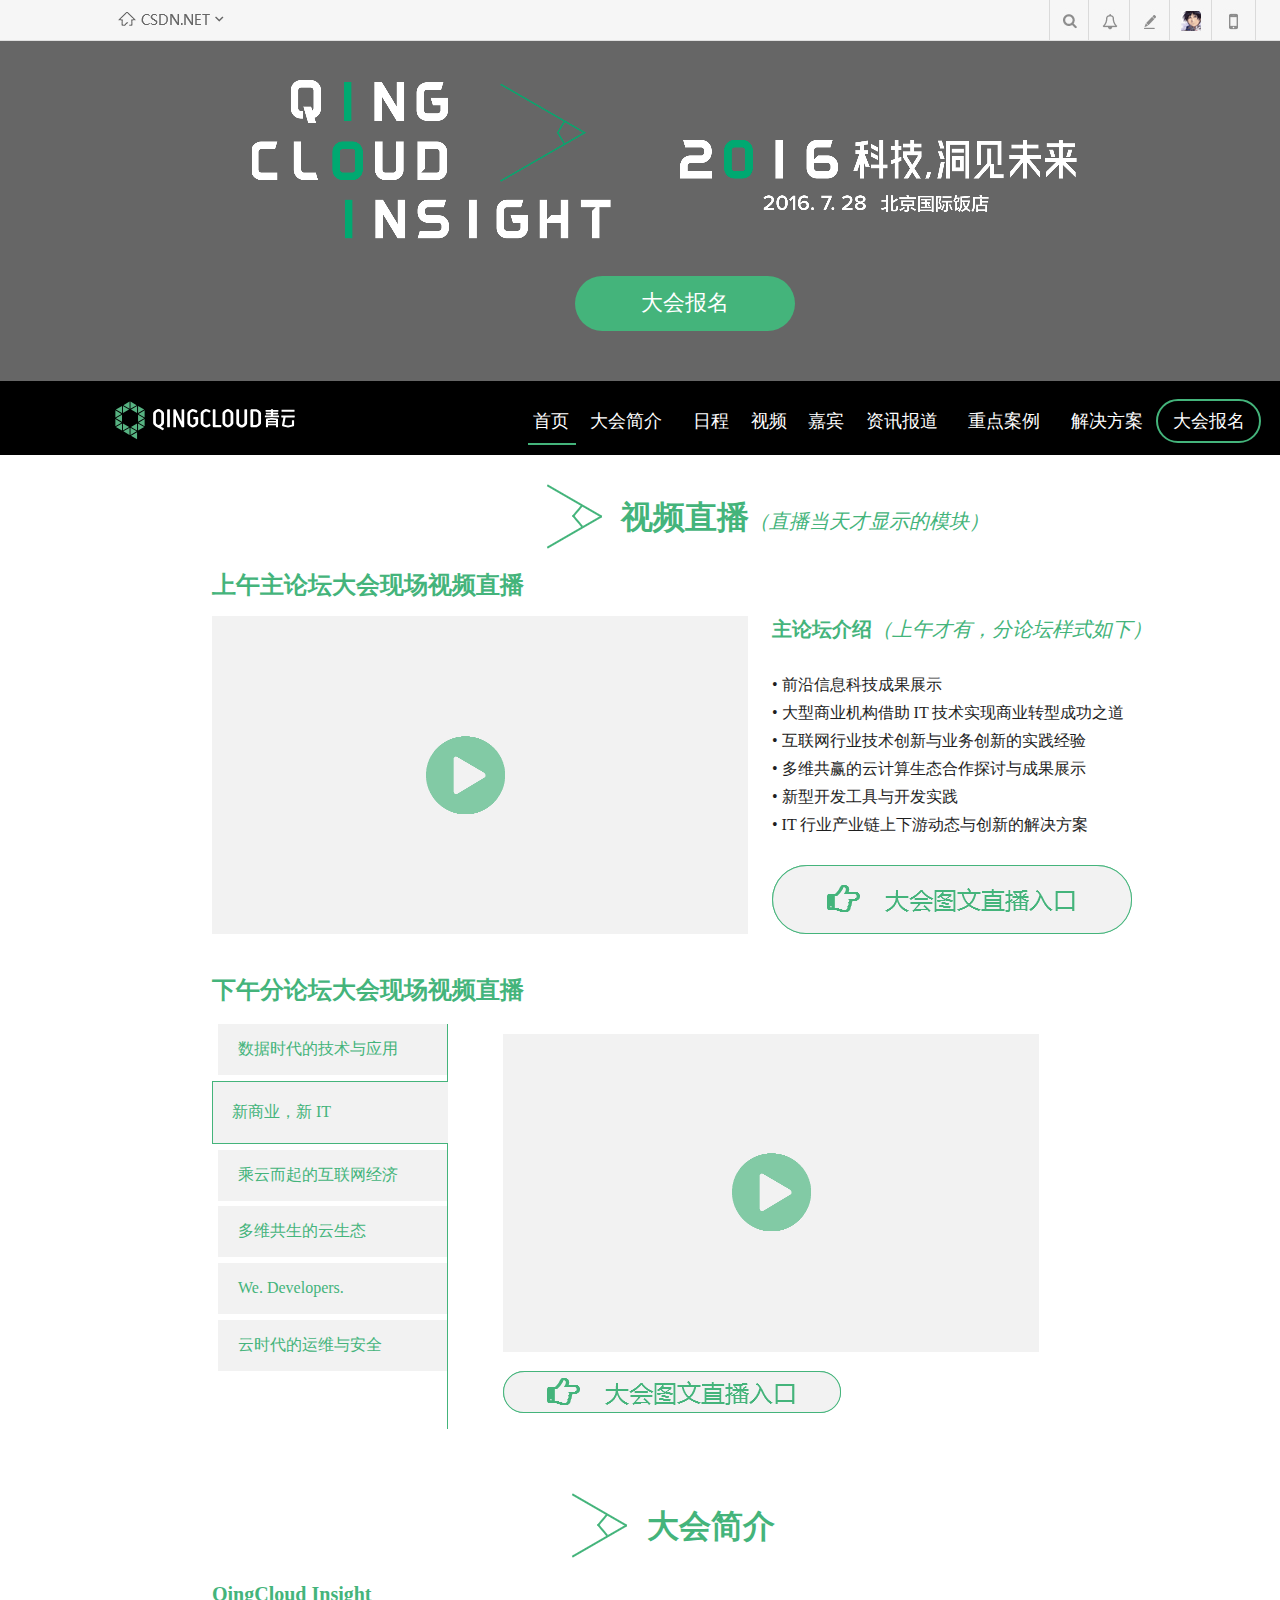
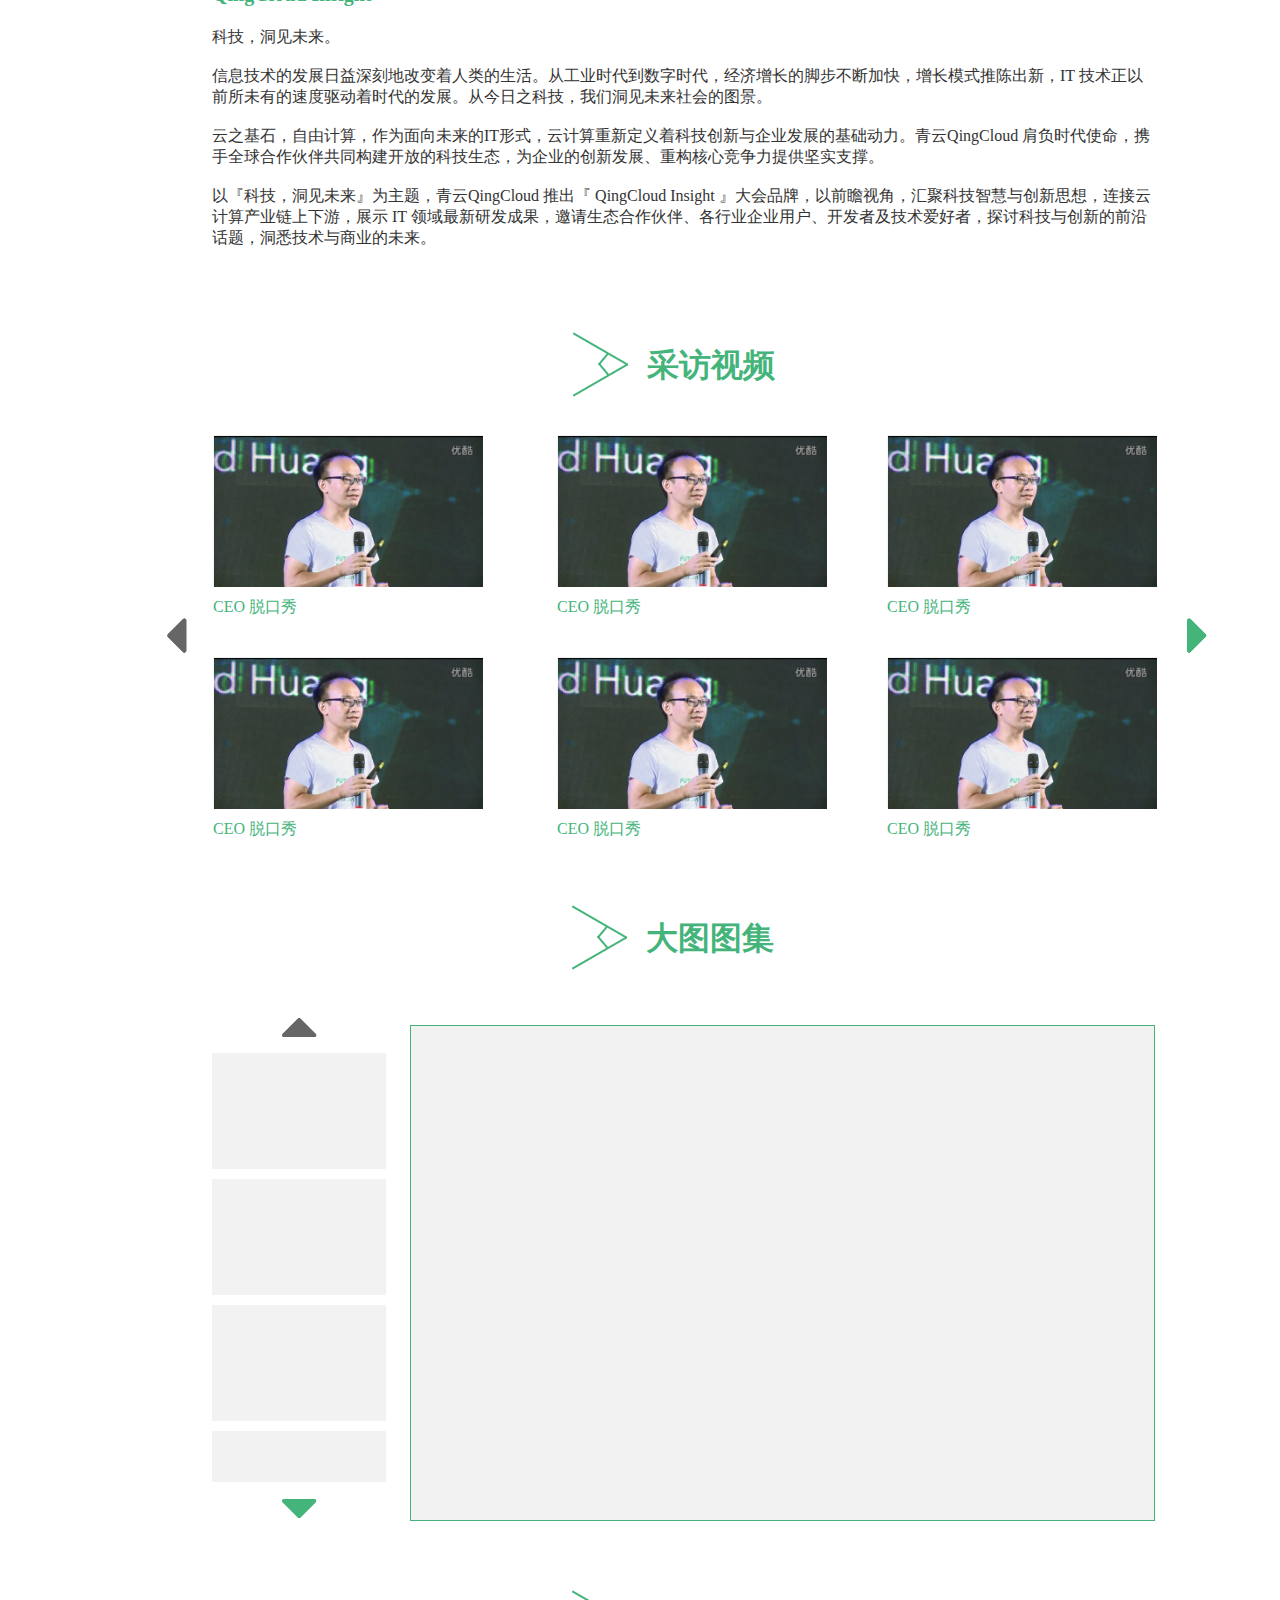
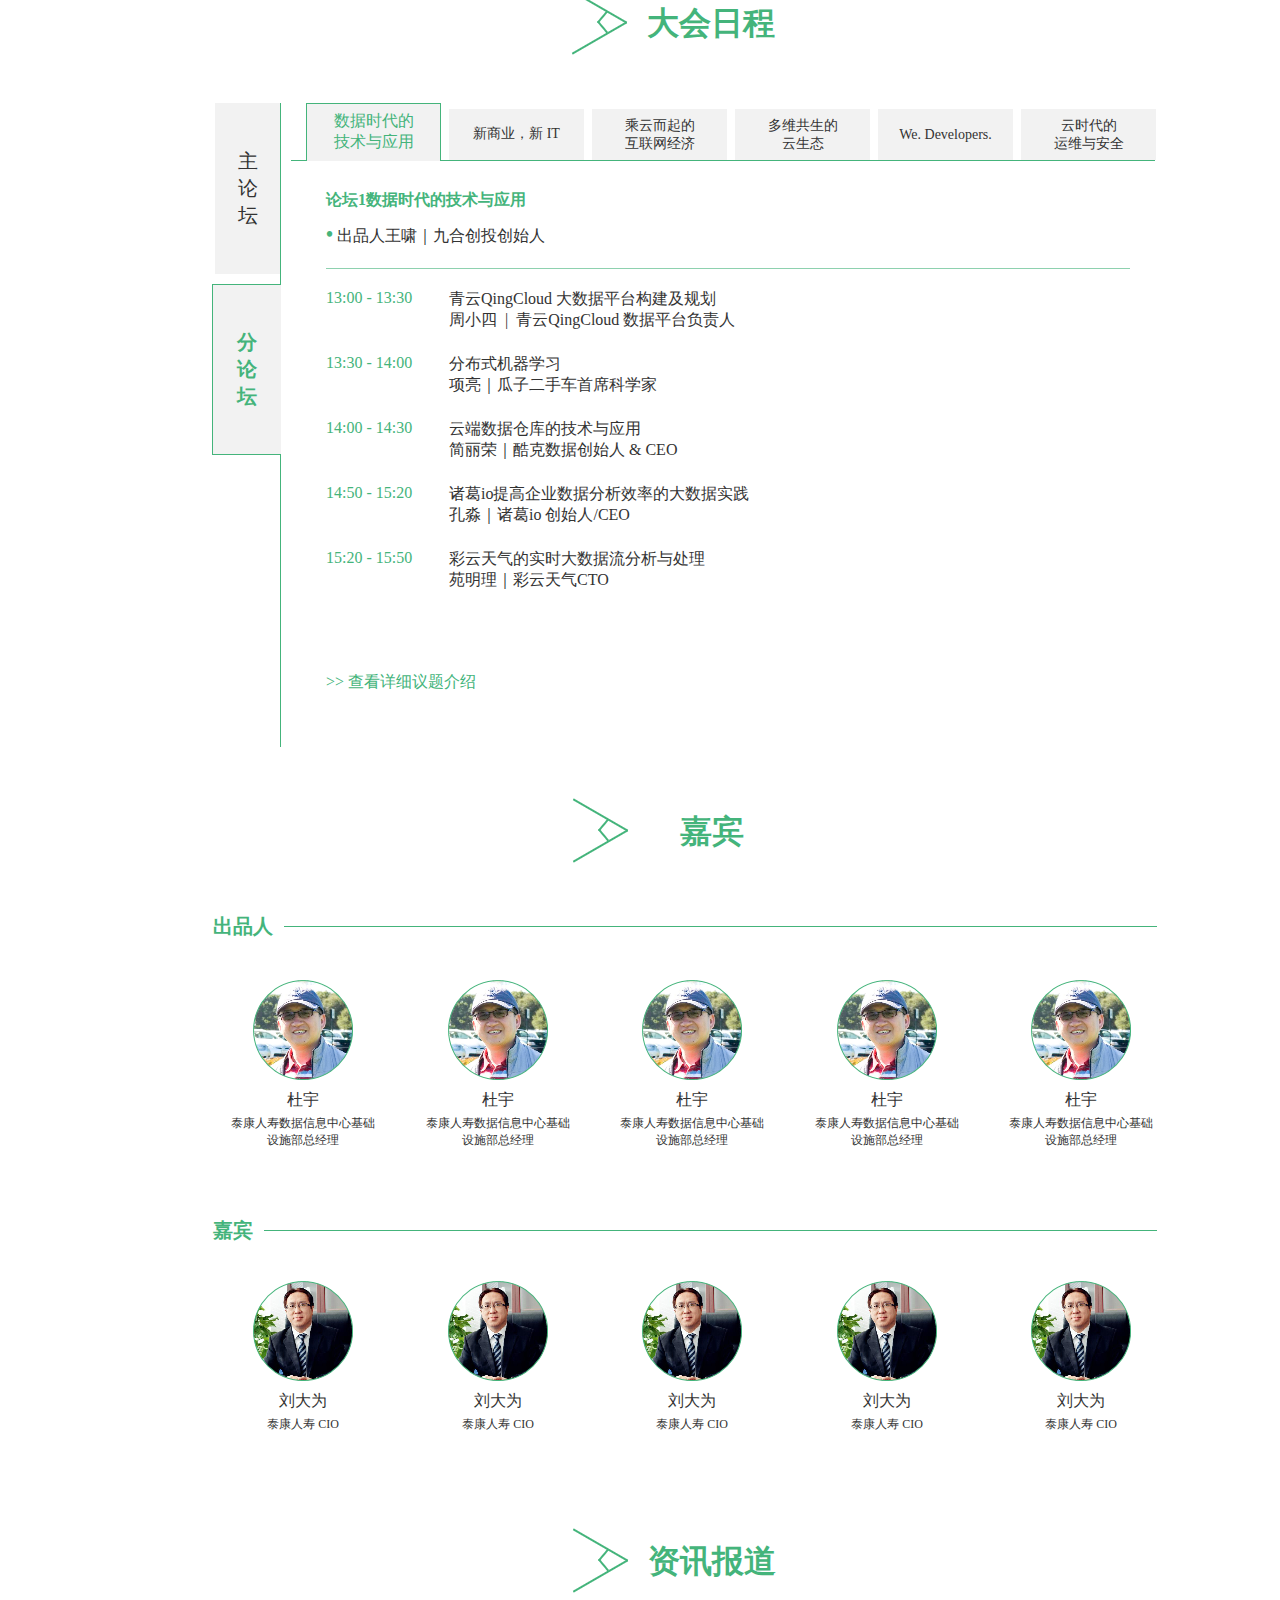
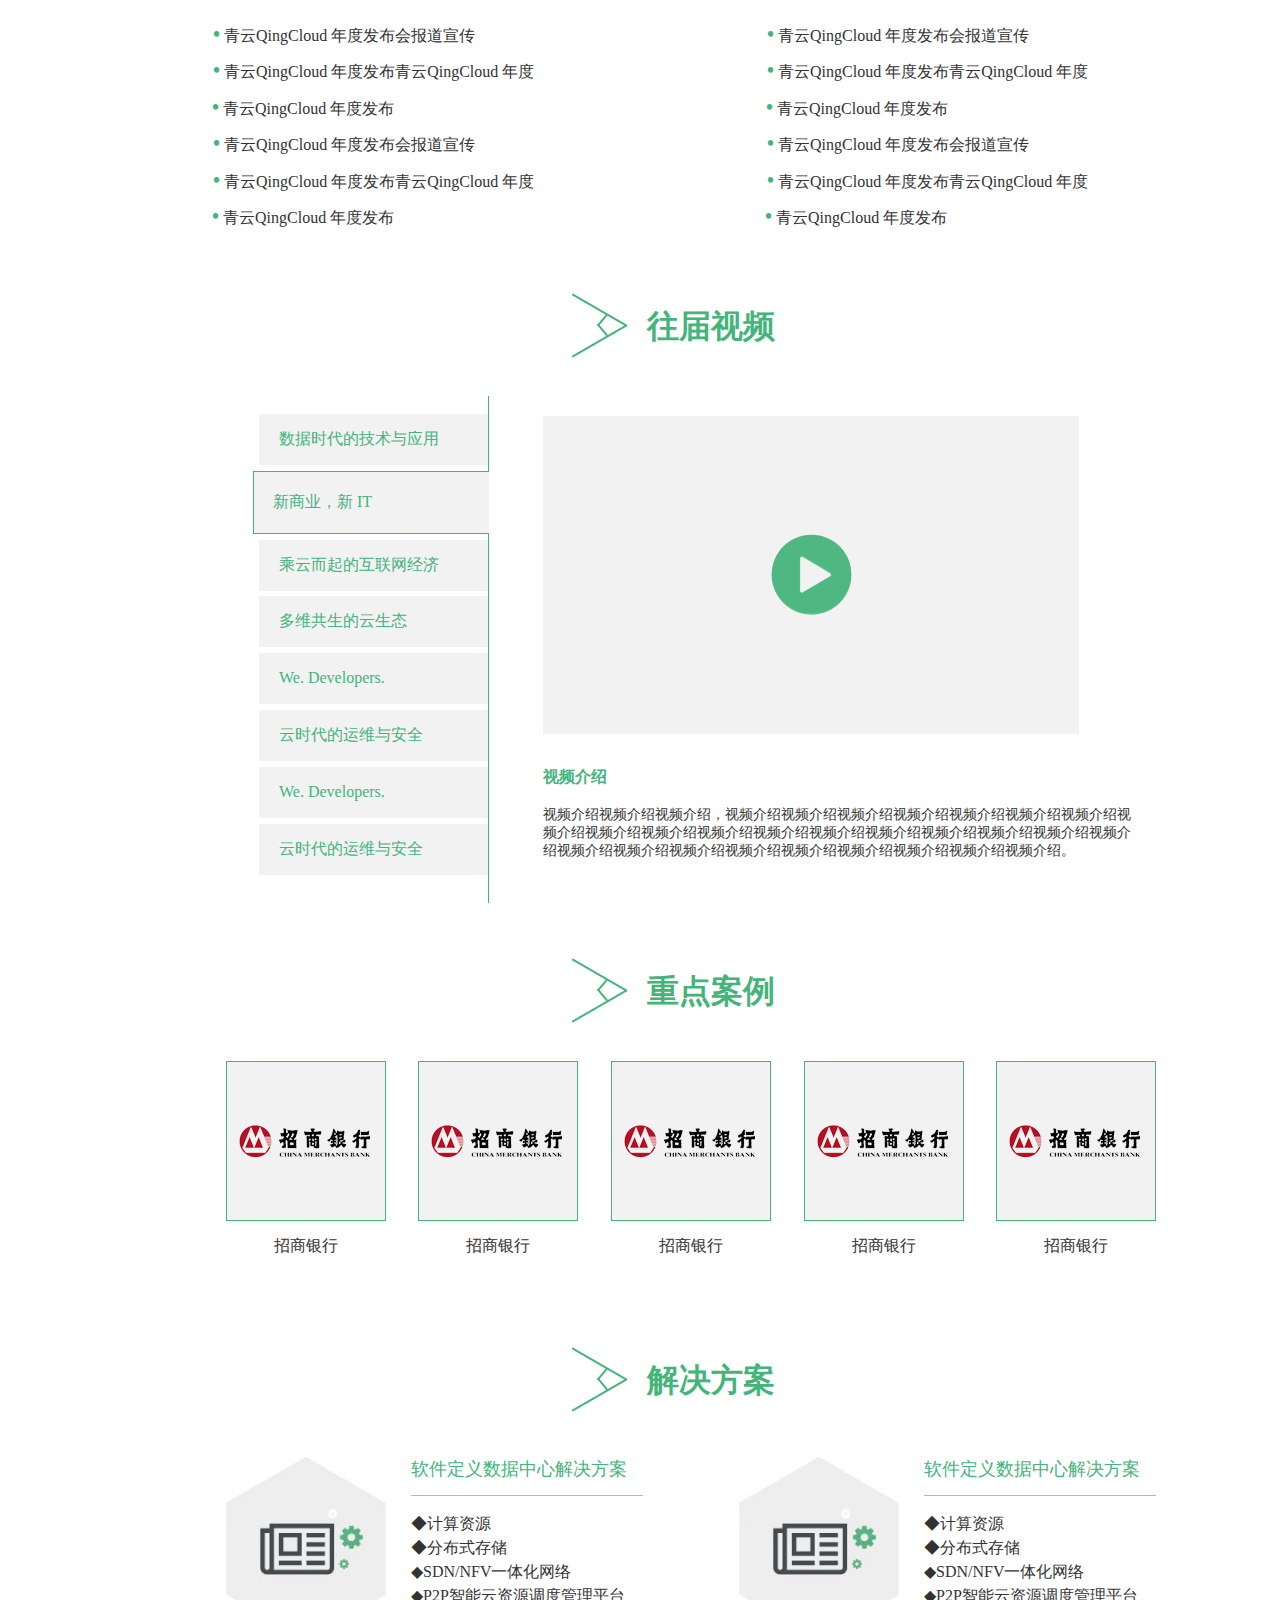
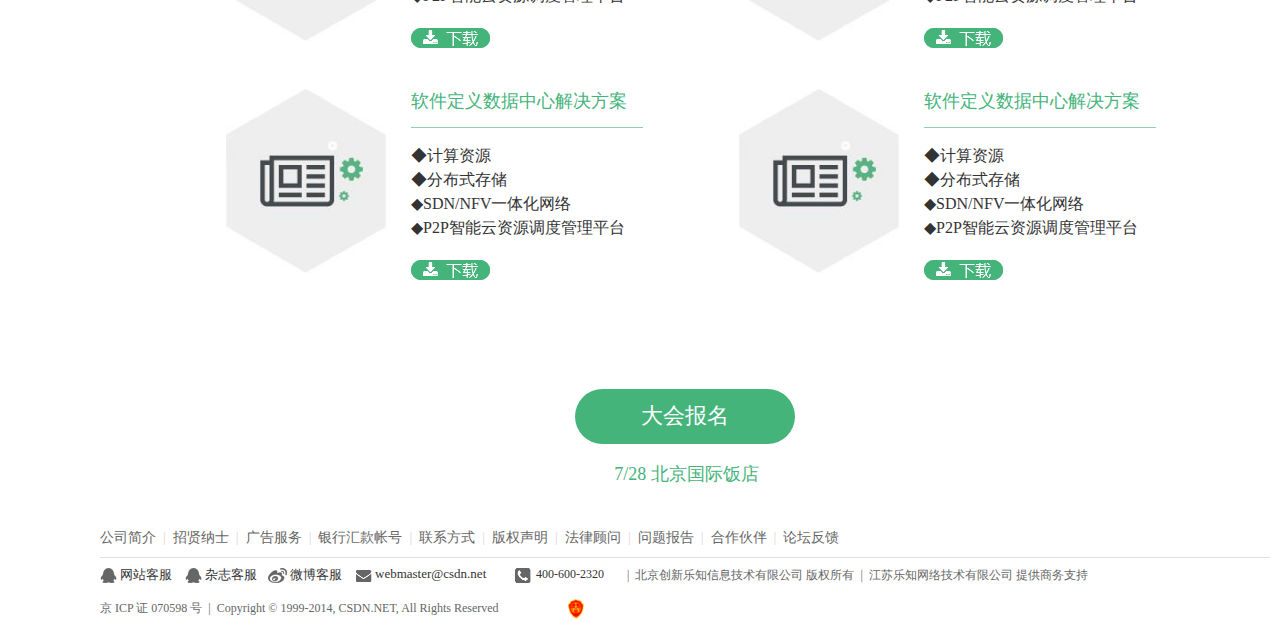
<file: 20160708_insight_2016____.html>
﻿<!DOCTYPE html>
<html>
  <head>
    <title>20160708 Insight 2016大会专题</title>
    <meta http-equiv="X-UA-Compatible" content="IE=edge"/>
    <meta http-equiv="content-type" content="text/html; charset=utf-8"/>
    <meta name="apple-mobile-web-app-capable" content="yes"/>
    <link href="resources/css/jquery-ui-themes.css" type="text/css" rel="stylesheet"/>
    <link href="resources/css/axure_rp_page.css" type="text/css" rel="stylesheet"/>
    <link href="data/styles.css" type="text/css" rel="stylesheet"/>
    <link href="files/20160708_insight_2016____/styles.css" type="text/css" rel="stylesheet"/>
    <link href="http://netdna.bootstrapcdn.com/font-awesome/4.5.0/css/font-awesome.css" type="text/css" rel="stylesheet"/>
    <script src="resources/scripts/jquery-1.7.1.min.js"></script>
    <script src="resources/scripts/jquery-ui-1.8.10.custom.min.js"></script>
    <script src="resources/scripts/axure/axQuery.js"></script>
    <script src="resources/scripts/axure/globals.js"></script>
    <script src="resources/scripts/axutils.js"></script>
    <script src="resources/scripts/axure/annotation.js"></script>
    <script src="resources/scripts/axure/axQuery.std.js"></script>
    <script src="resources/scripts/axure/doc.js"></script>
    <script src="data/document.js"></script>
    <script src="resources/scripts/messagecenter.js"></script>
    <script src="resources/scripts/axure/events.js"></script>
    <script src="resources/scripts/axure/recording.js"></script>
    <script src="resources/scripts/axure/action.js"></script>
    <script src="resources/scripts/axure/expr.js"></script>
    <script src="resources/scripts/axure/geometry.js"></script>
    <script src="resources/scripts/axure/flyout.js"></script>
    <script src="resources/scripts/axure/ie.js"></script>
    <script src="resources/scripts/axure/model.js"></script>
    <script src="resources/scripts/axure/repeater.js"></script>
    <script src="resources/scripts/axure/sto.js"></script>
    <script src="resources/scripts/axure/utils.temp.js"></script>
    <script src="resources/scripts/axure/variables.js"></script>
    <script src="resources/scripts/axure/drag.js"></script>
    <script src="resources/scripts/axure/move.js"></script>
    <script src="resources/scripts/axure/visibility.js"></script>
    <script src="resources/scripts/axure/style.js"></script>
    <script src="resources/scripts/axure/adaptive.js"></script>
    <script src="resources/scripts/axure/tree.js"></script>
    <script src="resources/scripts/axure/init.temp.js"></script>
    <script src="files/20160708_insight_2016____/data.js"></script>
    <script src="resources/scripts/axure/legacy.js"></script>
    <script src="resources/scripts/axure/viewer.js"></script>
    <script src="resources/scripts/axure/math.js"></script>
    <script type="text/javascript">
      $axure.utils.getTransparentGifPath = function() { return 'resources/images/transparent.gif'; };
      $axure.utils.getOtherPath = function() { return 'resources/Other.html'; };
      $axure.utils.getReloadPath = function() { return 'resources/reload.html'; };
    </script>
  </head>
  <body>
    <div id="base" class="">

      <!-- Unnamed (Rectangle) -->
      <div id="u0" class="ax_default box_2">
        <div id="u0_div" class=""></div>
        <!-- Unnamed () -->
        <div id="u1" class="text" style="visibility: visible;">
          <p><span>We. Developers.</span></p>
        </div>
      </div>

      <!-- Unnamed (Rectangle) -->
      <div id="u2" class="ax_default box_2">
        <div id="u2_div" class=""></div>
        <!-- Unnamed () -->
        <div id="u3" class="text" style="visibility: visible;">
          <p><span>云时代的运维与安全</span></p>
        </div>
      </div>

      <!-- Unnamed (Rectangle) -->
      <div id="u4" class="ax_default box_2">
        <div id="u4_div" class=""></div>
        <!-- Unnamed () -->
        <div id="u5" class="text" style="visibility: visible;">
          <p><span>主</span></p><p><span>论</span></p><p><span>坛</span></p>
        </div>
      </div>

      <!-- Unnamed (Vertical Line) -->
      <div id="u6" class="ax_default line">
        <img id="u6_img" class="img " src="images/20160708_insight_2016____/u6.png"/>
        <!-- Unnamed () -->
        <div id="u7" class="text" style="display: none; visibility: hidden">
          <p><span></span></p>
        </div>
      </div>

      <!-- Unnamed (Rectangle) -->
      <div id="u8" class="ax_default box_2">
        <div id="u8_div" class=""></div>
        <!-- Unnamed () -->
        <div id="u9" class="text" style="visibility: visible;">
          <p><span>数据时代的技术与应用</span></p>
        </div>
      </div>

      <!-- Unnamed (Rectangle) -->
      <div id="u10" class="ax_default box_2">
        <div id="u10_div" class=""></div>
        <!-- Unnamed () -->
        <div id="u11" class="text" style="visibility: visible;">
          <p><span>乘云而起的互联网经济</span></p>
        </div>
      </div>

      <!-- Unnamed (Rectangle) -->
      <div id="u12" class="ax_default box_2">
        <div id="u12_div" class=""></div>
        <!-- Unnamed () -->
        <div id="u13" class="text" style="visibility: visible;">
          <p><span>多维共生的云生态</span></p>
        </div>
      </div>

      <!-- Unnamed (Rectangle) -->
      <div id="u14" class="ax_default box_2">
        <div id="u14_div" class=""></div>
        <!-- Unnamed () -->
        <div id="u15" class="text" style="visibility: visible;">
          <p><span>We. Developers.</span></p>
        </div>
      </div>

      <!-- Unnamed (Rectangle) -->
      <div id="u16" class="ax_default box_2">
        <div id="u16_div" class=""></div>
        <!-- Unnamed () -->
        <div id="u17" class="text" style="visibility: visible;">
          <p><span>云时代的运维与安全</span></p>
        </div>
      </div>

      <!-- Unnamed (Rectangle) -->
      <div id="u18" class="ax_default box_2">
        <div id="u18_div" class=""></div>
        <!-- Unnamed () -->
        <div id="u19" class="text" style="display: none; visibility: hidden">
          <p><span></span></p>
        </div>
      </div>

      <!-- Unnamed (Image) -->
      <div id="u20" class="ax_default image">
        <img id="u20_img" class="img " src="images/20160708_insight_2016____/u20.png"/>
        <!-- Unnamed () -->
        <div id="u21" class="text" style="display: none; visibility: hidden">
          <p><span></span></p>
        </div>
      </div>

      <!-- Unnamed (Vertical Line) -->
      <div id="u22" class="ax_default line">
        <img id="u22_img" class="img " src="images/20160708_insight_2016____/u22.png"/>
        <!-- Unnamed () -->
        <div id="u23" class="text" style="display: none; visibility: hidden">
          <p><span></span></p>
        </div>
      </div>

      <!-- Unnamed (Horizontal Line) -->
      <div id="u24" class="ax_default line">
        <img id="u24_img" class="img " src="images/20160708_insight_2016____/u24.png"/>
        <!-- Unnamed () -->
        <div id="u25" class="text" style="display: none; visibility: hidden">
          <p><span></span></p>
        </div>
      </div>

      <!-- Unnamed (Rectangle) -->
      <div id="u26" class="ax_default heading_1">
        <div id="u26_div" class=""></div>
        <!-- Unnamed () -->
        <div id="u27" class="text" style="visibility: visible;">
          <p><span>大会日程</span></p>
        </div>
      </div>

      <!-- Unnamed (Group) -->
      <div id="u28" class="ax_default">

        <!-- Unnamed (Group) -->
        <div id="u29" class="ax_default">

          <!-- Unnamed (Horizontal Line) -->
          <div id="u30" class="ax_default line">
            <img id="u30_img" class="img " src="images/20160708_insight_2016____/u30.png"/>
            <!-- Unnamed () -->
            <div id="u31" class="text" style="display: none; visibility: hidden">
              <p><span></span></p>
            </div>
          </div>

          <!-- Unnamed (Horizontal Line) -->
          <div id="u32" class="ax_default line">
            <img id="u32_img" class="img " src="images/20160708_insight_2016____/u30.png"/>
            <!-- Unnamed () -->
            <div id="u33" class="text" style="display: none; visibility: hidden">
              <p><span></span></p>
            </div>
          </div>
        </div>

        <!-- Unnamed (Group) -->
        <div id="u34" class="ax_default">

          <!-- Unnamed (Horizontal Line) -->
          <div id="u35" class="ax_default line">
            <img id="u35_img" class="img " src="images/20160708_insight_2016____/u35.png"/>
            <!-- Unnamed () -->
            <div id="u36" class="text" style="display: none; visibility: hidden">
              <p><span></span></p>
            </div>
          </div>

          <!-- Unnamed (Horizontal Line) -->
          <div id="u37" class="ax_default line">
            <img id="u37_img" class="img " src="images/20160708_insight_2016____/u35.png"/>
            <!-- Unnamed () -->
            <div id="u38" class="text" style="display: none; visibility: hidden">
              <p><span></span></p>
            </div>
          </div>
        </div>
      </div>

      <!-- Unnamed (Rectangle) -->
      <div id="u39" class="ax_default box_2">
        <div id="u39_div" class=""></div>
        <!-- Unnamed () -->
        <div id="u40" class="text" style="visibility: visible;">
          <p><span>数据时代的</span></p><p><span>技术与应用</span></p>
        </div>
      </div>

      <!-- Unnamed (Rectangle) -->
      <div id="u41" class="ax_default box_2">
        <div id="u41_div" class=""></div>
        <!-- Unnamed () -->
        <div id="u42" class="text" style="visibility: visible;">
          <p><span>新商业，新 IT</span></p>
        </div>
      </div>

      <!-- Unnamed (Rectangle) -->
      <div id="u43" class="ax_default box_2">
        <div id="u43_div" class=""></div>
        <!-- Unnamed () -->
        <div id="u44" class="text" style="visibility: visible;">
          <p><span>乘云而起的</span></p><p><span>互联网经济</span></p>
        </div>
      </div>

      <!-- Unnamed (Rectangle) -->
      <div id="u45" class="ax_default box_2">
        <div id="u45_div" class=""></div>
        <!-- Unnamed () -->
        <div id="u46" class="text" style="visibility: visible;">
          <p><span>多维共生的</span></p><p><span>云生态</span></p>
        </div>
      </div>

      <!-- Unnamed (Rectangle) -->
      <div id="u47" class="ax_default box_2">
        <div id="u47_div" class=""></div>
        <!-- Unnamed () -->
        <div id="u48" class="text" style="visibility: visible;">
          <p><span>We. Developers.</span></p>
        </div>
      </div>

      <!-- Unnamed (Rectangle) -->
      <div id="u49" class="ax_default box_2">
        <div id="u49_div" class=""></div>
        <!-- Unnamed () -->
        <div id="u50" class="text" style="visibility: visible;">
          <p><span>云时代的</span></p><p><span>运维与安全</span></p>
        </div>
      </div>

      <!-- Unnamed (Rectangle) -->
      <div id="u51" class="ax_default heading_3">
        <div id="u51_div" class=""></div>
        <!-- Unnamed () -->
        <div id="u52" class="text" style="visibility: visible;">
          <p style="font-size:20px;"><span style="font-family:'微软雅黑 Bold', '微软雅黑 Regular', '微软雅黑';font-weight:700;color:#44B47B;">&#149;</span><span style="font-family:'微软雅黑';font-weight:400;font-style:normal;font-size:16px;"> 出品人王啸｜九合创投创始人</span></p>
        </div>
      </div>

      <!-- Unnamed (Rectangle) -->
      <div id="u53" class="ax_default heading_3">
        <div id="u53_div" class=""></div>
        <!-- Unnamed () -->
        <div id="u54" class="text" style="visibility: visible;">
          <p><span>论坛1数据时代的技术与应用</span></p>
        </div>
      </div>

      <!-- Unnamed (Horizontal Line) -->
      <div id="u55" class="ax_default line">
        <img id="u55_img" class="img " src="images/20160708_insight_2016____/u55.png"/>
        <!-- Unnamed () -->
        <div id="u56" class="text" style="display: none; visibility: hidden">
          <p><span></span></p>
        </div>
      </div>

      <!-- Unnamed (Rectangle) -->
      <div id="u57" class="ax_default heading_3">
        <div id="u57_div" class=""></div>
        <!-- Unnamed () -->
        <div id="u58" class="text" style="visibility: visible;">
          <p><span>13:00 - 13:30&nbsp; &nbsp;&nbsp; </span></p>
        </div>
      </div>

      <!-- Unnamed (Rectangle) -->
      <div id="u59" class="ax_default heading_3">
        <div id="u59_div" class=""></div>
        <!-- Unnamed () -->
        <div id="u60" class="text" style="visibility: visible;">
          <p><span>青云QingCloud 大数据平台构建及规划</span></p><p><span>周小四&nbsp; |&nbsp; 青云QingCloud 数据平台负责人</span></p>
        </div>
      </div>

      <!-- Unnamed (Rectangle) -->
      <div id="u61" class="ax_default heading_3">
        <div id="u61_div" class=""></div>
        <!-- Unnamed () -->
        <div id="u62" class="text" style="visibility: visible;">
          <p><span>13:30 - 14:00</span></p>
        </div>
      </div>

      <!-- Unnamed (Rectangle) -->
      <div id="u63" class="ax_default heading_3">
        <div id="u63_div" class=""></div>
        <!-- Unnamed () -->
        <div id="u64" class="text" style="visibility: visible;">
          <p><span>分布式机器学习</span></p><p><span>项亮｜瓜子二手车首席科学家</span></p>
        </div>
      </div>

      <!-- Unnamed (Rectangle) -->
      <div id="u65" class="ax_default heading_3">
        <div id="u65_div" class=""></div>
        <!-- Unnamed () -->
        <div id="u66" class="text" style="visibility: visible;">
          <p><span>14:00 - 14:30</span></p>
        </div>
      </div>

      <!-- Unnamed (Rectangle) -->
      <div id="u67" class="ax_default heading_3">
        <div id="u67_div" class=""></div>
        <!-- Unnamed () -->
        <div id="u68" class="text" style="visibility: visible;">
          <p><span>云端数据仓库的技术与应用</span></p><p><span>简丽荣｜酷克数据创始人 &amp; CEO</span></p>
        </div>
      </div>

      <!-- Unnamed (Rectangle) -->
      <div id="u69" class="ax_default heading_1">
        <div id="u69_div" class=""></div>
        <!-- Unnamed () -->
        <div id="u70" class="text" style="visibility: visible;">
          <p><span>嘉宾</span></p>
        </div>
      </div>

      <!-- Unnamed (Group) -->
      <div id="u71" class="ax_default">

        <!-- Unnamed (Group) -->
        <div id="u72" class="ax_default">

          <!-- Unnamed (Horizontal Line) -->
          <div id="u73" class="ax_default line">
            <img id="u73_img" class="img " src="images/20160708_insight_2016____/u30.png"/>
            <!-- Unnamed () -->
            <div id="u74" class="text" style="display: none; visibility: hidden">
              <p><span></span></p>
            </div>
          </div>

          <!-- Unnamed (Horizontal Line) -->
          <div id="u75" class="ax_default line">
            <img id="u75_img" class="img " src="images/20160708_insight_2016____/u30.png"/>
            <!-- Unnamed () -->
            <div id="u76" class="text" style="display: none; visibility: hidden">
              <p><span></span></p>
            </div>
          </div>
        </div>

        <!-- Unnamed (Group) -->
        <div id="u77" class="ax_default">

          <!-- Unnamed (Horizontal Line) -->
          <div id="u78" class="ax_default line">
            <img id="u78_img" class="img " src="images/20160708_insight_2016____/u35.png"/>
            <!-- Unnamed () -->
            <div id="u79" class="text" style="display: none; visibility: hidden">
              <p><span></span></p>
            </div>
          </div>

          <!-- Unnamed (Horizontal Line) -->
          <div id="u80" class="ax_default line">
            <img id="u80_img" class="img " src="images/20160708_insight_2016____/u35.png"/>
            <!-- Unnamed () -->
            <div id="u81" class="text" style="display: none; visibility: hidden">
              <p><span></span></p>
            </div>
          </div>
        </div>
      </div>

      <!-- Unnamed (Rectangle) -->
      <div id="u82" class="ax_default heading_3">
        <div id="u82_div" class=""></div>
        <!-- Unnamed () -->
        <div id="u83" class="text" style="visibility: visible;">
          <p><span>出品人 </span></p>
        </div>
      </div>

      <!-- Unnamed (Horizontal Line) -->
      <div id="u84" class="ax_default line">
        <img id="u84_img" class="img " src="images/20160708_insight_2016____/u84.png"/>
        <!-- Unnamed () -->
        <div id="u85" class="text" style="display: none; visibility: hidden">
          <p><span></span></p>
        </div>
      </div>

      <!-- Unnamed (Group) -->
      <div id="u86" class="ax_default">

        <!-- Unnamed (Image) -->
        <div id="u87" class="ax_default image">
          <img id="u87_img" class="img " src="images/20160708_insight_2016____/u87.png"/>
          <!-- Unnamed () -->
          <div id="u88" class="text" style="display: none; visibility: hidden">
            <p><span></span></p>
          </div>
        </div>

        <!-- Unnamed (Rectangle) -->
        <div id="u89" class="ax_default heading_3">
          <div id="u89_div" class=""></div>
          <!-- Unnamed () -->
          <div id="u90" class="text" style="visibility: visible;">
            <p><span>杜宇</span></p>
          </div>
        </div>

        <!-- Unnamed (Rectangle) -->
        <div id="u91" class="ax_default heading_3">
          <div id="u91_div" class=""></div>
          <!-- Unnamed () -->
          <div id="u92" class="text" style="visibility: visible;">
            <p><span>泰康人寿数据信息中心基础设施部总经理</span></p>
          </div>
        </div>
      </div>

      <!-- Unnamed (Group) -->
      <div id="u93" class="ax_default">

        <!-- Unnamed (Image) -->
        <div id="u94" class="ax_default image">
          <img id="u94_img" class="img " src="images/20160708_insight_2016____/u87.png"/>
          <!-- Unnamed () -->
          <div id="u95" class="text" style="display: none; visibility: hidden">
            <p><span></span></p>
          </div>
        </div>

        <!-- Unnamed (Rectangle) -->
        <div id="u96" class="ax_default heading_3">
          <div id="u96_div" class=""></div>
          <!-- Unnamed () -->
          <div id="u97" class="text" style="visibility: visible;">
            <p><span>杜宇</span></p>
          </div>
        </div>

        <!-- Unnamed (Rectangle) -->
        <div id="u98" class="ax_default heading_3">
          <div id="u98_div" class=""></div>
          <!-- Unnamed () -->
          <div id="u99" class="text" style="visibility: visible;">
            <p><span>泰康人寿数据信息中心基础设施部总经理</span></p>
          </div>
        </div>
      </div>

      <!-- Unnamed (Group) -->
      <div id="u100" class="ax_default">

        <!-- Unnamed (Image) -->
        <div id="u101" class="ax_default image">
          <img id="u101_img" class="img " src="images/20160708_insight_2016____/u87.png"/>
          <!-- Unnamed () -->
          <div id="u102" class="text" style="display: none; visibility: hidden">
            <p><span></span></p>
          </div>
        </div>

        <!-- Unnamed (Rectangle) -->
        <div id="u103" class="ax_default heading_3">
          <div id="u103_div" class=""></div>
          <!-- Unnamed () -->
          <div id="u104" class="text" style="visibility: visible;">
            <p><span>杜宇</span></p>
          </div>
        </div>

        <!-- Unnamed (Rectangle) -->
        <div id="u105" class="ax_default heading_3">
          <div id="u105_div" class=""></div>
          <!-- Unnamed () -->
          <div id="u106" class="text" style="visibility: visible;">
            <p><span>泰康人寿数据信息中心基础设施部总经理</span></p>
          </div>
        </div>
      </div>

      <!-- Unnamed (Group) -->
      <div id="u107" class="ax_default">

        <!-- Unnamed (Image) -->
        <div id="u108" class="ax_default image">
          <img id="u108_img" class="img " src="images/20160708_insight_2016____/u87.png"/>
          <!-- Unnamed () -->
          <div id="u109" class="text" style="display: none; visibility: hidden">
            <p><span></span></p>
          </div>
        </div>

        <!-- Unnamed (Rectangle) -->
        <div id="u110" class="ax_default heading_3">
          <div id="u110_div" class=""></div>
          <!-- Unnamed () -->
          <div id="u111" class="text" style="visibility: visible;">
            <p><span>杜宇</span></p>
          </div>
        </div>

        <!-- Unnamed (Rectangle) -->
        <div id="u112" class="ax_default heading_3">
          <div id="u112_div" class=""></div>
          <!-- Unnamed () -->
          <div id="u113" class="text" style="visibility: visible;">
            <p><span>泰康人寿数据信息中心基础设施部总经理</span></p>
          </div>
        </div>
      </div>

      <!-- Unnamed (Group) -->
      <div id="u114" class="ax_default">

        <!-- Unnamed (Image) -->
        <div id="u115" class="ax_default image">
          <img id="u115_img" class="img " src="images/20160708_insight_2016____/u87.png"/>
          <!-- Unnamed () -->
          <div id="u116" class="text" style="display: none; visibility: hidden">
            <p><span></span></p>
          </div>
        </div>

        <!-- Unnamed (Rectangle) -->
        <div id="u117" class="ax_default heading_3">
          <div id="u117_div" class=""></div>
          <!-- Unnamed () -->
          <div id="u118" class="text" style="visibility: visible;">
            <p><span>杜宇</span></p>
          </div>
        </div>

        <!-- Unnamed (Rectangle) -->
        <div id="u119" class="ax_default heading_3">
          <div id="u119_div" class=""></div>
          <!-- Unnamed () -->
          <div id="u120" class="text" style="visibility: visible;">
            <p><span>泰康人寿数据信息中心基础设施部总经理</span></p>
          </div>
        </div>
      </div>

      <!-- Unnamed (Rectangle) -->
      <div id="u121" class="ax_default heading_3">
        <div id="u121_div" class=""></div>
        <!-- Unnamed () -->
        <div id="u122" class="text" style="visibility: visible;">
          <p><span>嘉宾</span></p>
        </div>
      </div>

      <!-- Unnamed (Horizontal Line) -->
      <div id="u123" class="ax_default line">
        <img id="u123_img" class="img " src="images/20160708_insight_2016____/u123.png"/>
        <!-- Unnamed () -->
        <div id="u124" class="text" style="display: none; visibility: hidden">
          <p><span></span></p>
        </div>
      </div>

      <!-- Unnamed (Group) -->
      <div id="u125" class="ax_default">

        <!-- Unnamed (Image) -->
        <div id="u126" class="ax_default image">
          <img id="u126_img" class="img " src="images/20160708_insight_2016____/u126.png"/>
          <!-- Unnamed () -->
          <div id="u127" class="text" style="display: none; visibility: hidden">
            <p><span></span></p>
          </div>
        </div>

        <!-- Unnamed (Rectangle) -->
        <div id="u128" class="ax_default heading_3">
          <div id="u128_div" class=""></div>
          <!-- Unnamed () -->
          <div id="u129" class="text" style="visibility: visible;">
            <p><span>刘大为</span></p>
          </div>
        </div>

        <!-- Unnamed (Rectangle) -->
        <div id="u130" class="ax_default heading_3">
          <div id="u130_div" class=""></div>
          <!-- Unnamed () -->
          <div id="u131" class="text" style="visibility: visible;">
            <p><span>泰康人寿 CIO</span></p>
          </div>
        </div>
      </div>

      <!-- Unnamed (Group) -->
      <div id="u132" class="ax_default">

        <!-- Unnamed (Image) -->
        <div id="u133" class="ax_default image">
          <img id="u133_img" class="img " src="images/20160708_insight_2016____/u126.png"/>
          <!-- Unnamed () -->
          <div id="u134" class="text" style="display: none; visibility: hidden">
            <p><span></span></p>
          </div>
        </div>

        <!-- Unnamed (Rectangle) -->
        <div id="u135" class="ax_default heading_3">
          <div id="u135_div" class=""></div>
          <!-- Unnamed () -->
          <div id="u136" class="text" style="visibility: visible;">
            <p><span>刘大为</span></p>
          </div>
        </div>

        <!-- Unnamed (Rectangle) -->
        <div id="u137" class="ax_default heading_3">
          <div id="u137_div" class=""></div>
          <!-- Unnamed () -->
          <div id="u138" class="text" style="visibility: visible;">
            <p><span>泰康人寿 CIO</span></p>
          </div>
        </div>
      </div>

      <!-- Unnamed (Group) -->
      <div id="u139" class="ax_default">

        <!-- Unnamed (Image) -->
        <div id="u140" class="ax_default image">
          <img id="u140_img" class="img " src="images/20160708_insight_2016____/u126.png"/>
          <!-- Unnamed () -->
          <div id="u141" class="text" style="display: none; visibility: hidden">
            <p><span></span></p>
          </div>
        </div>

        <!-- Unnamed (Rectangle) -->
        <div id="u142" class="ax_default heading_3">
          <div id="u142_div" class=""></div>
          <!-- Unnamed () -->
          <div id="u143" class="text" style="visibility: visible;">
            <p><span>刘大为</span></p>
          </div>
        </div>

        <!-- Unnamed (Rectangle) -->
        <div id="u144" class="ax_default heading_3">
          <div id="u144_div" class=""></div>
          <!-- Unnamed () -->
          <div id="u145" class="text" style="visibility: visible;">
            <p><span>泰康人寿 CIO</span></p>
          </div>
        </div>
      </div>

      <!-- Unnamed (Group) -->
      <div id="u146" class="ax_default">

        <!-- Unnamed (Image) -->
        <div id="u147" class="ax_default image">
          <img id="u147_img" class="img " src="images/20160708_insight_2016____/u126.png"/>
          <!-- Unnamed () -->
          <div id="u148" class="text" style="display: none; visibility: hidden">
            <p><span></span></p>
          </div>
        </div>

        <!-- Unnamed (Rectangle) -->
        <div id="u149" class="ax_default heading_3">
          <div id="u149_div" class=""></div>
          <!-- Unnamed () -->
          <div id="u150" class="text" style="visibility: visible;">
            <p><span>刘大为</span></p>
          </div>
        </div>

        <!-- Unnamed (Rectangle) -->
        <div id="u151" class="ax_default heading_3">
          <div id="u151_div" class=""></div>
          <!-- Unnamed () -->
          <div id="u152" class="text" style="visibility: visible;">
            <p><span>泰康人寿 CIO</span></p>
          </div>
        </div>
      </div>

      <!-- Unnamed (Group) -->
      <div id="u153" class="ax_default">

        <!-- Unnamed (Image) -->
        <div id="u154" class="ax_default image">
          <img id="u154_img" class="img " src="images/20160708_insight_2016____/u126.png"/>
          <!-- Unnamed () -->
          <div id="u155" class="text" style="display: none; visibility: hidden">
            <p><span></span></p>
          </div>
        </div>

        <!-- Unnamed (Rectangle) -->
        <div id="u156" class="ax_default heading_3">
          <div id="u156_div" class=""></div>
          <!-- Unnamed () -->
          <div id="u157" class="text" style="visibility: visible;">
            <p><span>刘大为</span></p>
          </div>
        </div>

        <!-- Unnamed (Rectangle) -->
        <div id="u158" class="ax_default heading_3">
          <div id="u158_div" class=""></div>
          <!-- Unnamed () -->
          <div id="u159" class="text" style="visibility: visible;">
            <p><span>泰康人寿 CIO</span></p>
          </div>
        </div>
      </div>

      <!-- Unnamed (Rectangle) -->
      <div id="u160" class="ax_default heading_3">
        <div id="u160_div" class=""></div>
        <!-- Unnamed () -->
        <div id="u161" class="text" style="visibility: visible;">
          <p><span>&gt;&gt; 查看详细议题介绍</span></p>
        </div>
      </div>

      <!-- Unnamed (Rectangle) -->
      <div id="u162" class="ax_default heading_1">
        <div id="u162_div" class=""></div>
        <!-- Unnamed () -->
        <div id="u163" class="text" style="visibility: visible;">
          <p><span>资讯报道</span></p>
        </div>
      </div>

      <!-- Unnamed (Group) -->
      <div id="u164" class="ax_default">

        <!-- Unnamed (Group) -->
        <div id="u165" class="ax_default">

          <!-- Unnamed (Horizontal Line) -->
          <div id="u166" class="ax_default line">
            <img id="u166_img" class="img " src="images/20160708_insight_2016____/u30.png"/>
            <!-- Unnamed () -->
            <div id="u167" class="text" style="display: none; visibility: hidden">
              <p><span></span></p>
            </div>
          </div>

          <!-- Unnamed (Horizontal Line) -->
          <div id="u168" class="ax_default line">
            <img id="u168_img" class="img " src="images/20160708_insight_2016____/u30.png"/>
            <!-- Unnamed () -->
            <div id="u169" class="text" style="display: none; visibility: hidden">
              <p><span></span></p>
            </div>
          </div>
        </div>

        <!-- Unnamed (Group) -->
        <div id="u170" class="ax_default">

          <!-- Unnamed (Horizontal Line) -->
          <div id="u171" class="ax_default line">
            <img id="u171_img" class="img " src="images/20160708_insight_2016____/u35.png"/>
            <!-- Unnamed () -->
            <div id="u172" class="text" style="display: none; visibility: hidden">
              <p><span></span></p>
            </div>
          </div>

          <!-- Unnamed (Horizontal Line) -->
          <div id="u173" class="ax_default line">
            <img id="u173_img" class="img " src="images/20160708_insight_2016____/u35.png"/>
            <!-- Unnamed () -->
            <div id="u174" class="text" style="display: none; visibility: hidden">
              <p><span></span></p>
            </div>
          </div>
        </div>
      </div>

      <!-- Unnamed (Rectangle) -->
      <div id="u175" class="ax_default heading_3">
        <div id="u175_div" class=""></div>
        <!-- Unnamed () -->
        <div id="u176" class="text" style="visibility: visible;">
          <p style="font-size:20px;"><span style="font-family:'微软雅黑 Bold', '微软雅黑 Regular', '微软雅黑';font-weight:700;color:#44B47B;">&#149;</span><span style="font-family:'微软雅黑';font-weight:400;font-style:normal;font-size:16px;"> 青云QingCloud 年度发布会报道宣传</span></p>
        </div>
      </div>

      <!-- Unnamed (Rectangle) -->
      <div id="u177" class="ax_default heading_3">
        <div id="u177_div" class=""></div>
        <!-- Unnamed () -->
        <div id="u178" class="text" style="visibility: visible;">
          <p style="font-size:20px;"><span style="font-family:'微软雅黑 Bold', '微软雅黑 Regular', '微软雅黑';font-weight:700;color:#44B47B;">&#149;</span><span style="font-family:'微软雅黑';font-weight:400;font-style:normal;font-size:16px;"> 青云QingCloud 年度发布青云QingCloud 年度</span></p>
        </div>
      </div>

      <!-- Unnamed (Rectangle) -->
      <div id="u179" class="ax_default heading_3">
        <div id="u179_div" class=""></div>
        <!-- Unnamed () -->
        <div id="u180" class="text" style="visibility: visible;">
          <p style="font-size:20px;"><span style="font-family:'微软雅黑 Bold', '微软雅黑 Regular', '微软雅黑';font-weight:700;color:#44B47B;">&#149;</span><span style="font-family:'微软雅黑';font-weight:400;font-style:normal;font-size:16px;"> 青云QingCloud 年度发布</span></p>
        </div>
      </div>

      <!-- Unnamed (Rectangle) -->
      <div id="u181" class="ax_default heading_3">
        <div id="u181_div" class=""></div>
        <!-- Unnamed () -->
        <div id="u182" class="text" style="visibility: visible;">
          <p style="font-size:20px;"><span style="font-family:'微软雅黑 Bold', '微软雅黑 Regular', '微软雅黑';font-weight:700;color:#44B47B;">&#149;</span><span style="font-family:'微软雅黑';font-weight:400;font-style:normal;font-size:16px;"> 青云QingCloud 年度发布会报道宣传</span></p>
        </div>
      </div>

      <!-- Unnamed (Rectangle) -->
      <div id="u183" class="ax_default heading_3">
        <div id="u183_div" class=""></div>
        <!-- Unnamed () -->
        <div id="u184" class="text" style="visibility: visible;">
          <p style="font-size:20px;"><span style="font-family:'微软雅黑 Bold', '微软雅黑 Regular', '微软雅黑';font-weight:700;color:#44B47B;">&#149;</span><span style="font-family:'微软雅黑';font-weight:400;font-style:normal;font-size:16px;"> 青云QingCloud 年度发布青云QingCloud 年度</span></p>
        </div>
      </div>

      <!-- Unnamed (Rectangle) -->
      <div id="u185" class="ax_default heading_3">
        <div id="u185_div" class=""></div>
        <!-- Unnamed () -->
        <div id="u186" class="text" style="visibility: visible;">
          <p style="font-size:20px;"><span style="font-family:'微软雅黑 Bold', '微软雅黑 Regular', '微软雅黑';font-weight:700;color:#44B47B;">&#149;</span><span style="font-family:'微软雅黑';font-weight:400;font-style:normal;font-size:16px;"> 青云QingCloud 年度发布</span></p>
        </div>
      </div>

      <!-- Unnamed (Rectangle) -->
      <div id="u187" class="ax_default box_2">
        <div id="u187_div" class=""></div>
        <!-- Unnamed () -->
        <div id="u188" class="text" style="display: none; visibility: hidden">
          <p><span></span></p>
        </div>
      </div>

      <!-- Unnamed (Rectangle) -->
      <div id="u189" class="ax_default box_2">
        <div id="u189_div" class=""></div>
        <!-- Unnamed () -->
        <div id="u190" class="text" style="display: none; visibility: hidden">
          <p><span></span></p>
        </div>
      </div>

      <!-- Unnamed (Image) -->
      <div id="u191" class="ax_default image">
        <img id="u191_img" class="img " src="images/20160708_insight_2016____/u191.svg"/>
        <!-- Unnamed () -->
        <div id="u192" class="text" style="display: none; visibility: hidden">
          <p><span></span></p>
        </div>
      </div>

      <!-- Unnamed (Rectangle) -->
      <div id="u193" class="ax_default heading_3">
        <div id="u193_div" class=""></div>
        <!-- Unnamed () -->
        <div id="u194" class="text" style="visibility: visible;">
          <p><span>首页</span></p>
        </div>
      </div>

      <!-- Unnamed (Rectangle) -->
      <div id="u195" class="ax_default heading_3">
        <div id="u195_div" class=""></div>
        <!-- Unnamed () -->
        <div id="u196" class="text" style="visibility: visible;">
          <p><span>大会简介</span></p>
        </div>
      </div>

      <!-- Unnamed (Rectangle) -->
      <div id="u197" class="ax_default heading_3">
        <div id="u197_div" class=""></div>
        <!-- Unnamed () -->
        <div id="u198" class="text" style="visibility: visible;">
          <p><span>日程</span></p>
        </div>
      </div>

      <!-- Unnamed (Rectangle) -->
      <div id="u199" class="ax_default heading_3">
        <div id="u199_div" class=""></div>
        <!-- Unnamed () -->
        <div id="u200" class="text" style="visibility: visible;">
          <p><span>视频</span></p>
        </div>
      </div>

      <!-- Unnamed (Rectangle) -->
      <div id="u201" class="ax_default heading_3">
        <div id="u201_div" class=""></div>
        <!-- Unnamed () -->
        <div id="u202" class="text" style="visibility: visible;">
          <p><span>嘉宾</span></p>
        </div>
      </div>

      <!-- Unnamed (Rectangle) -->
      <div id="u203" class="ax_default heading_3">
        <div id="u203_div" class=""></div>
        <!-- Unnamed () -->
        <div id="u204" class="text" style="visibility: visible;">
          <p><span>资讯报道</span></p>
        </div>
      </div>

      <!-- Unnamed (Rectangle) -->
      <div id="u205" class="ax_default heading_3">
        <div id="u205_div" class=""></div>
        <!-- Unnamed () -->
        <div id="u206" class="text" style="visibility: visible;">
          <p><span>重点案例</span></p>
        </div>
      </div>

      <!-- Unnamed (Rectangle) -->
      <div id="u207" class="ax_default heading_3">
        <div id="u207_div" class=""></div>
        <!-- Unnamed () -->
        <div id="u208" class="text" style="visibility: visible;">
          <p><span>解决方案</span></p>
        </div>
      </div>

      <!-- Unnamed (Rectangle) -->
      <div id="u209" class="ax_default heading_3">
        <div id="u209_div" class=""></div>
        <!-- Unnamed () -->
        <div id="u210" class="text" style="visibility: visible;">
          <p><span>大会报名</span></p>
        </div>
      </div>

      <!-- Unnamed (Rectangle) -->
      <div id="u211" class="ax_default box_1">
        <div id="u211_div" class=""></div>
        <!-- Unnamed () -->
        <div id="u212" class="text" style="display: none; visibility: hidden">
          <p><span></span></p>
        </div>
      </div>

      <!-- Unnamed (Horizontal Line) -->
      <div id="u213" class="ax_default line">
        <img id="u213_img" class="img " src="images/20160708_insight_2016____/u213.png"/>
        <!-- Unnamed () -->
        <div id="u214" class="text" style="display: none; visibility: hidden">
          <p><span></span></p>
        </div>
      </div>

      <!-- Unnamed (header-new) -->

      <!-- Unnamed (Rectangle) -->
      <div id="u216" class="ax_default shape">
        <div id="u216_div" class=""></div>
        <!-- Unnamed () -->
        <div id="u217" class="text" style="display: none; visibility: hidden">
          <p><span></span></p>
        </div>
      </div>

      <!-- Unnamed (Image) -->
      <div id="u218" class="ax_default image">
        <img id="u218_img" class="img " src="images/20160708_insight_2016____/u218.png"/>
        <!-- Unnamed () -->
        <div id="u219" class="text" style="display: none; visibility: hidden">
          <p><span></span></p>
        </div>
      </div>

      <!-- Unnamed (Image) -->
      <div id="u220" class="ax_default image">
        <img id="u220_img" class="img " src="images/20160708_insight_2016____/u220.png"/>
        <!-- Unnamed () -->
        <div id="u221" class="text" style="display: none; visibility: hidden">
          <p><span></span></p>
        </div>
      </div>

      <!-- Unnamed (Horizontal Line) -->
      <div id="u222" class="ax_default horizontal_line">
        <img id="u222_img" class="img " src="images/20160708_insight_2016____/u222.png"/>
        <!-- Unnamed () -->
        <div id="u223" class="text" style="display: none; visibility: hidden">
          <p><span></span></p>
        </div>
      </div>

      <!-- Unnamed (Image) -->
      <div id="u224" class="ax_default image">
        <img id="u224_img" class="img " src="images/20160708_insight_2016____/u224.png"/>
        <!-- Unnamed () -->
        <div id="u225" class="text" style="display: none; visibility: hidden">
          <p><span></span></p>
        </div>
      </div>

      <!-- Unnamed (Group) -->
      <div id="u226" class="ax_default">

        <!-- Unnamed (Image) -->
        <div id="u227" class="ax_default image">
          <img id="u227_img" class="img " src="images/20160708_insight_2016____/u227.png"/>
          <!-- Unnamed () -->
          <div id="u228" class="text" style="display: none; visibility: hidden">
            <p><span></span></p>
          </div>
        </div>

        <!-- Unnamed (Image) -->
        <div id="u229" class="ax_default image">
          <img id="u229_img" class="img " src="images/20160708_insight_2016____/u229.png"/>
          <!-- Unnamed () -->
          <div id="u230" class="text" style="display: none; visibility: hidden">
            <p><span></span></p>
          </div>
        </div>

        <!-- Unnamed (Image) -->
        <div id="u231" class="ax_default image">
          <img id="u231_img" class="img " src="images/20160708_insight_2016____/u231.png"/>
          <!-- Unnamed () -->
          <div id="u232" class="text" style="display: none; visibility: hidden">
            <p><span></span></p>
          </div>
        </div>
      </div>

      <!-- Unnamed (Image) -->
      <div id="u233" class="ax_default image">
        <img id="u233_img" class="img " src="images/20160708_insight_2016____/u233.png"/>
        <!-- Unnamed () -->
        <div id="u234" class="text" style="display: none; visibility: hidden">
          <p><span></span></p>
        </div>
      </div>

      <!-- Unnamed (Group) -->
      <div id="u235" class="ax_default">

        <!-- Unnamed (Image) -->
        <div id="u236" class="ax_default image">
          <img id="u236_img" class="img " src="images/20160708_insight_2016____/u236.png"/>
          <!-- Unnamed () -->
          <div id="u237" class="text" style="display: none; visibility: hidden">
            <p><span></span></p>
          </div>
        </div>

        <!-- Unnamed (Image) -->
        <div id="u238" class="ax_default image">
          <img id="u238_img" class="img " src="images/20160708_insight_2016____/u238.png"/>
          <!-- Unnamed () -->
          <div id="u239" class="text" style="display: none; visibility: hidden">
            <p><span></span></p>
          </div>
        </div>
      </div>

      <!-- Unnamed (Rectangle) -->
      <div id="u240" class="ax_default box_2">
        <div id="u240_div" class=""></div>
        <!-- Unnamed () -->
        <div id="u241" class="text" style="visibility: visible;">
          <p><span>大会报名</span></p>
        </div>
      </div>

      <!-- Unnamed (Rectangle) -->
      <div id="u242" class="ax_default heading_1">
        <div id="u242_div" class=""></div>
        <!-- Unnamed () -->
        <div id="u243" class="text" style="visibility: visible;">
          <p><span>大会简介</span></p>
        </div>
      </div>

      <!-- Unnamed (Rectangle) -->
      <div id="u244" class="ax_default heading_3">
        <div id="u244_div" class=""></div>
        <!-- Unnamed () -->
        <div id="u245" class="text" style="visibility: visible;">
          <p><span>QingCloud Insight</span></p>
        </div>
      </div>

      <!-- Unnamed (Rectangle) -->
      <div id="u246" class="ax_default heading_3">
        <div id="u246_div" class=""></div>
        <!-- Unnamed () -->
        <div id="u247" class="text" style="visibility: visible;">
          <p><span>科技，洞见未来。</span></p><p><span><br></span></p><p><span>信息技术的发展日益深刻地改变着人类的生活。从工业时代到数字时代，经济增长的脚步不断加快，增长模式推陈出新，IT 技术正以前所未有的速度驱动着时代的发展。从今日之科技，我们洞见未来社会的图景。</span></p><p><span><br></span></p><p><span>云之基石，自由计算，作为面向未来的IT形式，云计算重新定义着科技创新与企业发展的基础动力。青云QingCloud 肩负时代使命，携手全球合作伙伴共同构建开放的科技生态，为企业的创新发展、重构核心竞争力提供坚实支撑。</span></p><p><span><br></span></p><p><span>以『科技，洞见未来』为主题，青云QingCloud 推出『 QingCloud Insight 』大会品牌，以前瞻视角，汇聚科技智慧与创新思想，连接云计算产业链上下游，展示 IT 领域最新研发成果，邀请生态合作伙伴、各行业企业用户、开发者及技术爱好者，探讨科技与创新的前沿话题，洞悉技术与商业的未来。</span></p>
        </div>
      </div>

      <!-- Unnamed (Group) -->
      <div id="u248" class="ax_default">

        <!-- Unnamed (Group) -->
        <div id="u249" class="ax_default">

          <!-- Unnamed (Horizontal Line) -->
          <div id="u250" class="ax_default line">
            <img id="u250_img" class="img " src="images/20160708_insight_2016____/u30.png"/>
            <!-- Unnamed () -->
            <div id="u251" class="text" style="display: none; visibility: hidden">
              <p><span></span></p>
            </div>
          </div>

          <!-- Unnamed (Horizontal Line) -->
          <div id="u252" class="ax_default line">
            <img id="u252_img" class="img " src="images/20160708_insight_2016____/u30.png"/>
            <!-- Unnamed () -->
            <div id="u253" class="text" style="display: none; visibility: hidden">
              <p><span></span></p>
            </div>
          </div>
        </div>

        <!-- Unnamed (Group) -->
        <div id="u254" class="ax_default">

          <!-- Unnamed (Horizontal Line) -->
          <div id="u255" class="ax_default line">
            <img id="u255_img" class="img " src="images/20160708_insight_2016____/u35.png"/>
            <!-- Unnamed () -->
            <div id="u256" class="text" style="display: none; visibility: hidden">
              <p><span></span></p>
            </div>
          </div>

          <!-- Unnamed (Horizontal Line) -->
          <div id="u257" class="ax_default line">
            <img id="u257_img" class="img " src="images/20160708_insight_2016____/u35.png"/>
            <!-- Unnamed () -->
            <div id="u258" class="text" style="display: none; visibility: hidden">
              <p><span></span></p>
            </div>
          </div>
        </div>
      </div>

      <!-- Unnamed (Rectangle) -->
      <div id="u259" class="ax_default heading_1">
        <div id="u259_div" class=""></div>
        <!-- Unnamed () -->
        <div id="u260" class="text" style="visibility: visible;">
          <p><span>往届视频</span></p>
        </div>
      </div>

      <!-- Unnamed (Group) -->
      <div id="u261" class="ax_default">

        <!-- Unnamed (Group) -->
        <div id="u262" class="ax_default">

          <!-- Unnamed (Horizontal Line) -->
          <div id="u263" class="ax_default line">
            <img id="u263_img" class="img " src="images/20160708_insight_2016____/u30.png"/>
            <!-- Unnamed () -->
            <div id="u264" class="text" style="display: none; visibility: hidden">
              <p><span></span></p>
            </div>
          </div>

          <!-- Unnamed (Horizontal Line) -->
          <div id="u265" class="ax_default line">
            <img id="u265_img" class="img " src="images/20160708_insight_2016____/u30.png"/>
            <!-- Unnamed () -->
            <div id="u266" class="text" style="display: none; visibility: hidden">
              <p><span></span></p>
            </div>
          </div>
        </div>

        <!-- Unnamed (Group) -->
        <div id="u267" class="ax_default">

          <!-- Unnamed (Horizontal Line) -->
          <div id="u268" class="ax_default line">
            <img id="u268_img" class="img " src="images/20160708_insight_2016____/u35.png"/>
            <!-- Unnamed () -->
            <div id="u269" class="text" style="display: none; visibility: hidden">
              <p><span></span></p>
            </div>
          </div>

          <!-- Unnamed (Horizontal Line) -->
          <div id="u270" class="ax_default line">
            <img id="u270_img" class="img " src="images/20160708_insight_2016____/u35.png"/>
            <!-- Unnamed () -->
            <div id="u271" class="text" style="display: none; visibility: hidden">
              <p><span></span></p>
            </div>
          </div>
        </div>
      </div>

      <!-- Unnamed (Rectangle) -->
      <div id="u272" class="ax_default heading_1">
        <div id="u272_div" class=""></div>
        <!-- Unnamed () -->
        <div id="u273" class="text" style="visibility: visible;">
          <p><span>重点案例</span></p>
        </div>
      </div>

      <!-- Unnamed (Group) -->
      <div id="u274" class="ax_default">

        <!-- Unnamed (Group) -->
        <div id="u275" class="ax_default">

          <!-- Unnamed (Horizontal Line) -->
          <div id="u276" class="ax_default line">
            <img id="u276_img" class="img " src="images/20160708_insight_2016____/u30.png"/>
            <!-- Unnamed () -->
            <div id="u277" class="text" style="display: none; visibility: hidden">
              <p><span></span></p>
            </div>
          </div>

          <!-- Unnamed (Horizontal Line) -->
          <div id="u278" class="ax_default line">
            <img id="u278_img" class="img " src="images/20160708_insight_2016____/u30.png"/>
            <!-- Unnamed () -->
            <div id="u279" class="text" style="display: none; visibility: hidden">
              <p><span></span></p>
            </div>
          </div>
        </div>

        <!-- Unnamed (Group) -->
        <div id="u280" class="ax_default">

          <!-- Unnamed (Horizontal Line) -->
          <div id="u281" class="ax_default line">
            <img id="u281_img" class="img " src="images/20160708_insight_2016____/u35.png"/>
            <!-- Unnamed () -->
            <div id="u282" class="text" style="display: none; visibility: hidden">
              <p><span></span></p>
            </div>
          </div>

          <!-- Unnamed (Horizontal Line) -->
          <div id="u283" class="ax_default line">
            <img id="u283_img" class="img " src="images/20160708_insight_2016____/u35.png"/>
            <!-- Unnamed () -->
            <div id="u284" class="text" style="display: none; visibility: hidden">
              <p><span></span></p>
            </div>
          </div>
        </div>
      </div>

      <!-- Unnamed (Group) -->
      <div id="u285" class="ax_default">

        <!-- Unnamed (Group) -->
        <div id="u286" class="ax_default">

          <!-- Unnamed (Rectangle) -->
          <div id="u287" class="ax_default box_2">
            <div id="u287_div" class=""></div>
            <!-- Unnamed () -->
            <div id="u288" class="text" style="display: none; visibility: hidden">
              <p><span></span></p>
            </div>
          </div>

          <!-- Unnamed (Image) -->
          <div id="u289" class="ax_default image">
            <img id="u289_img" class="img " src="images/20160708_insight_2016____/u289.png"/>
            <!-- Unnamed () -->
            <div id="u290" class="text" style="display: none; visibility: hidden">
              <p><span></span></p>
            </div>
          </div>
        </div>

        <!-- Unnamed (Rectangle) -->
        <div id="u291" class="ax_default heading_3">
          <div id="u291_div" class=""></div>
          <!-- Unnamed () -->
          <div id="u292" class="text" style="visibility: visible;">
            <p><span>招商银行</span></p>
          </div>
        </div>
      </div>

      <!-- Unnamed (Rectangle) -->
      <div id="u293" class="ax_default heading_3">
        <div id="u293_div" class=""></div>
        <!-- Unnamed () -->
        <div id="u294" class="text" style="visibility: visible;">
          <p><span>软件定义数据中心解决方案</span></p>
        </div>
      </div>

      <!-- Unnamed (Rectangle) -->
      <div id="u295" class="ax_default heading_3">
        <div id="u295_div" class=""></div>
        <!-- Unnamed () -->
        <div id="u296" class="text" style="visibility: visible;">
          <p><span>◆计算资源</span></p><p><span>◆分布式存储</span></p><p><span>◆SDN/NFV一体化网络</span></p><p><span>◆P2P智能云资源调度管理平台</span></p>
        </div>
      </div>

      <!-- Unnamed (Image) -->
      <div id="u297" class="ax_default image">
        <img id="u297_img" class="img " src="images/20160708_insight_2016____/u297.png"/>
        <!-- Unnamed () -->
        <div id="u298" class="text" style="display: none; visibility: hidden">
          <p><span></span></p>
        </div>
      </div>

      <!-- Unnamed (Horizontal Line) -->
      <div id="u299" class="ax_default line">
        <img id="u299_img" class="img " src="images/20160708_insight_2016____/u299.png"/>
        <!-- Unnamed () -->
        <div id="u300" class="text" style="display: none; visibility: hidden">
          <p><span></span></p>
        </div>
      </div>

      <!-- Unnamed (Rectangle) -->
      <div id="u301" class="ax_default box_2">
        <div id="u301_div" class=""></div>
        <!-- Unnamed () -->
        <div id="u302" class="text" style="visibility: visible;">
          <p><span>&nbsp; 下载</span></p>
        </div>
      </div>

      <!-- Unnamed (Rectangle) -->
      <div id="u303" class="ax_default heading_1">
        <div id="u303_div" class=""></div>
        <!-- Unnamed () -->
        <div id="u304" class="text" style="visibility: visible;">
          <p><span>解决方案</span></p>
        </div>
      </div>

      <!-- Unnamed (Group) -->
      <div id="u305" class="ax_default">

        <!-- Unnamed (Group) -->
        <div id="u306" class="ax_default">

          <!-- Unnamed (Horizontal Line) -->
          <div id="u307" class="ax_default line">
            <img id="u307_img" class="img " src="images/20160708_insight_2016____/u30.png"/>
            <!-- Unnamed () -->
            <div id="u308" class="text" style="display: none; visibility: hidden">
              <p><span></span></p>
            </div>
          </div>

          <!-- Unnamed (Horizontal Line) -->
          <div id="u309" class="ax_default line">
            <img id="u309_img" class="img " src="images/20160708_insight_2016____/u30.png"/>
            <!-- Unnamed () -->
            <div id="u310" class="text" style="display: none; visibility: hidden">
              <p><span></span></p>
            </div>
          </div>
        </div>

        <!-- Unnamed (Group) -->
        <div id="u311" class="ax_default">

          <!-- Unnamed (Horizontal Line) -->
          <div id="u312" class="ax_default line">
            <img id="u312_img" class="img " src="images/20160708_insight_2016____/u35.png"/>
            <!-- Unnamed () -->
            <div id="u313" class="text" style="display: none; visibility: hidden">
              <p><span></span></p>
            </div>
          </div>

          <!-- Unnamed (Horizontal Line) -->
          <div id="u314" class="ax_default line">
            <img id="u314_img" class="img " src="images/20160708_insight_2016____/u35.png"/>
            <!-- Unnamed () -->
            <div id="u315" class="text" style="display: none; visibility: hidden">
              <p><span></span></p>
            </div>
          </div>
        </div>
      </div>

      <!-- Unnamed (Rectangle) -->
      <div id="u316" class="ax_default heading_1">
        <div id="u316_div" class=""></div>
        <!-- Unnamed () -->
        <div id="u317" class="text" style="visibility: visible;">
          <p style="font-size:32px;"><span style="font-family:'微软雅黑 Bold', '微软雅黑 Regular', '微软雅黑';font-weight:700;font-style:normal;">视频直播</span><span style="font-family:'微软雅黑 Oblique', '微软雅黑 Regular', '微软雅黑';font-weight:400;font-style:oblique;font-size:20px;">（直播当天才显示的模块）</span></p>
        </div>
      </div>

      <!-- Unnamed (Group) -->
      <div id="u318" class="ax_default">

        <!-- Unnamed (Group) -->
        <div id="u319" class="ax_default">

          <!-- Unnamed (Horizontal Line) -->
          <div id="u320" class="ax_default line">
            <img id="u320_img" class="img " src="images/20160708_insight_2016____/u30.png"/>
            <!-- Unnamed () -->
            <div id="u321" class="text" style="display: none; visibility: hidden">
              <p><span></span></p>
            </div>
          </div>

          <!-- Unnamed (Horizontal Line) -->
          <div id="u322" class="ax_default line">
            <img id="u322_img" class="img " src="images/20160708_insight_2016____/u30.png"/>
            <!-- Unnamed () -->
            <div id="u323" class="text" style="display: none; visibility: hidden">
              <p><span></span></p>
            </div>
          </div>
        </div>

        <!-- Unnamed (Group) -->
        <div id="u324" class="ax_default">

          <!-- Unnamed (Horizontal Line) -->
          <div id="u325" class="ax_default line">
            <img id="u325_img" class="img " src="images/20160708_insight_2016____/u35.png"/>
            <!-- Unnamed () -->
            <div id="u326" class="text" style="display: none; visibility: hidden">
              <p><span></span></p>
            </div>
          </div>

          <!-- Unnamed (Horizontal Line) -->
          <div id="u327" class="ax_default line">
            <img id="u327_img" class="img " src="images/20160708_insight_2016____/u35.png"/>
            <!-- Unnamed () -->
            <div id="u328" class="text" style="display: none; visibility: hidden">
              <p><span></span></p>
            </div>
          </div>
        </div>
      </div>

      <!-- Unnamed (Rectangle) -->
      <div id="u329" class="ax_default box_2">
        <div id="u329_div" class=""></div>
        <!-- Unnamed () -->
        <div id="u330" class="text" style="display: none; visibility: hidden">
          <p><span></span></p>
        </div>
      </div>

      <!-- Unnamed (Rectangle) -->
      <div id="u331" class="ax_default heading_3">
        <div id="u331_div" class=""></div>
        <!-- Unnamed () -->
        <div id="u332" class="text" style="visibility: visible;">
          <p><span>上午主论坛大会现场视频直播</span></p>
        </div>
      </div>

      <!-- Unnamed (Image) -->
      <div id="u333" class="ax_default image">
        <img id="u333_img" class="img " src="images/20160708_insight_2016____/u20.png"/>
        <!-- Unnamed () -->
        <div id="u334" class="text" style="display: none; visibility: hidden">
          <p><span></span></p>
        </div>
      </div>

      <!-- Unnamed (Rectangle) -->
      <div id="u335" class="ax_default heading_3">
        <div id="u335_div" class=""></div>
        <!-- Unnamed () -->
        <div id="u336" class="text" style="visibility: visible;">
          <p><span style="font-family:'微软雅黑 Bold', '微软雅黑 Regular', '微软雅黑';font-weight:700;font-style:normal;">主论坛介绍</span><span style="font-family:'微软雅黑 Oblique', '微软雅黑 Regular', '微软雅黑';font-weight:400;font-style:oblique;">（上午才有，分论坛样式如下）</span></p>
        </div>
      </div>

      <!-- Unnamed (Rectangle) -->
      <div id="u337" class="ax_default heading_3">
        <div id="u337_div" class=""></div>
        <!-- Unnamed () -->
        <div id="u338" class="text" style="visibility: visible;">
          <p><span>&#149; 前沿信息科技成果展示</span></p><p><span>&#149; 大型商业机构借助 IT 技术实现商业转型成功之道</span></p><p><span>&#149; 互联网行业技术创新与业务创新的实践经验</span></p><p><span>&#149; 多维共赢的云计算生态合作探讨与成果展示</span></p><p><span>&#149; 新型开发工具与开发实践</span></p><p><span>&#149; IT 行业产业链上下游动态与创新的解决方案</span></p>
        </div>
      </div>

      <!-- Unnamed (footer) -->

      <!-- Unnamed (Group) -->
      <div id="u340" class="ax_default">

        <!-- Unnamed (Group) -->
        <div id="u341" class="ax_default">

          <!-- Unnamed (Group) -->
          <div id="u342" class="ax_default">

            <!-- Unnamed (Group) -->
            <div id="u343" class="ax_default">

              <!-- Unnamed (Rectangle) -->
              <div id="u344" class="ax_default paragraph">
                <div id="u344_div" class=""></div>
                <!-- Unnamed () -->
                <div id="u345" class="text" style="visibility: visible;">
                  <p><span>杂志客服</span></p>
                </div>
              </div>

              <!-- Unnamed (Rectangle) -->
              <div id="u346" class="ax_default paragraph">
                <div id="u346_div" class=""></div>
                <!-- Unnamed () -->
                <div id="u347" class="text" style="visibility: visible;">
                  <p><span>网站客服</span></p>
                </div>
              </div>

              <!-- Unnamed (Image) -->
              <div id="u348" class="ax_default image">
                <img id="u348_img" class="img " src="images/20160708_insight_2016____/u348.png"/>
                <!-- Unnamed () -->
                <div id="u349" class="text" style="display: none; visibility: hidden">
                  <p><span></span></p>
                </div>
              </div>

              <!-- Unnamed (Rectangle) -->
              <div id="u350" class="ax_default paragraph">
                <div id="u350_div" class=""></div>
                <!-- Unnamed () -->
                <div id="u351" class="text" style="visibility: visible;">
                  <p><span>微博客服</span></p>
                </div>
              </div>

              <!-- weibo-on (Image) -->
              <div id="u352" class="ax_default image ax_default_hidden" data-label="weibo-on" style="display: none; visibility: hidden">
                <img id="u352_img" class="img " src="images/20160708_insight_2016____/weibo-on_u352.png"/>
                <!-- Unnamed () -->
                <div id="u353" class="text" style="display: none; visibility: hidden">
                  <p><span></span></p>
                </div>
              </div>

              <!-- Unnamed (Image) -->
              <div id="u354" class="ax_default image">
                <img id="u354_img" class="img " src="images/20160708_insight_2016____/u354.png"/>
                <!-- Unnamed () -->
                <div id="u355" class="text" style="display: none; visibility: hidden">
                  <p><span></span></p>
                </div>
              </div>

              <!-- qq2-on (Image) -->
              <div id="u356" class="ax_default image ax_default_hidden" data-label="qq2-on" style="display: none; visibility: hidden">
                <img id="u356_img" class="img " src="images/20160708_insight_2016____/qq2-on_u356.png"/>
                <!-- Unnamed () -->
                <div id="u357" class="text" style="display: none; visibility: hidden">
                  <p><span></span></p>
                </div>
              </div>
            </div>

            <!-- qq1-on (Image) -->
            <div id="u358" class="ax_default image ax_default_hidden" data-label="qq1-on" style="display: none; visibility: hidden">
              <img id="u358_img" class="img " src="images/20160708_insight_2016____/qq2-on_u356.png"/>
              <!-- Unnamed () -->
              <div id="u359" class="text" style="display: none; visibility: hidden">
                <p><span></span></p>
              </div>
            </div>
          </div>

          <!-- Unnamed (Image) -->
          <div id="u360" class="ax_default image">
            <img id="u360_img" class="img " src="images/20160708_insight_2016____/u354.png"/>
            <!-- Unnamed () -->
            <div id="u361" class="text" style="display: none; visibility: hidden">
              <p><span></span></p>
            </div>
          </div>
        </div>

        <!-- Unnamed (Rectangle) -->
        <div id="u362" class="ax_default paragraph">
          <div id="u362_div" class=""></div>
          <!-- Unnamed () -->
          <div id="u363" class="text" style="visibility: visible;">
            <p><span style="color:#666666;">公司简介&nbsp; </span><span style="color:#D7D7D7;">|</span><span style="color:#666666;">&nbsp; 招贤纳士&nbsp; </span><span style="color:#D7D7D7;">|</span><span style="color:#666666;">&nbsp; 广告服务&nbsp; </span><span style="color:#D7D7D7;">|</span><span style="color:#666666;">&nbsp; 银行汇款帐号&nbsp; </span><span style="color:#D7D7D7;">|</span><span style="color:#666666;">&nbsp; 联系方式&nbsp; </span><span style="color:#D7D7D7;">|</span><span style="color:#666666;">&nbsp; 版权声明&nbsp; </span><span style="color:#D7D7D7;">|</span><span style="color:#666666;">&nbsp; 法律顾问&nbsp; </span><span style="color:#D7D7D7;">|</span><span style="color:#666666;">&nbsp; 问题报告&nbsp; </span><span style="color:#D7D7D7;">|</span><span style="color:#666666;">&nbsp; 合作伙伴&nbsp; </span><span style="color:#D7D7D7;">|</span><span style="color:#666666;">&nbsp; 论坛反馈</span></p>
          </div>
        </div>

        <!-- Unnamed (Group) -->
        <div id="u364" class="ax_default">

          <!-- Unnamed (Image) -->
          <div id="u365" class="ax_default image">
            <img id="u365_img" class="img " src="images/20160708_insight_2016____/u365.png"/>
            <!-- Unnamed () -->
            <div id="u366" class="text" style="display: none; visibility: hidden">
              <p><span></span></p>
            </div>
          </div>

          <!-- Unnamed (Rectangle) -->
          <div id="u367" class="ax_default paragraph">
            <div id="u367_div" class=""></div>
            <!-- Unnamed () -->
            <div id="u368" class="text" style="visibility: visible;">
              <p><span>webmaster@csdn.net</span></p>
            </div>
          </div>

          <!-- Unnamed (Image) -->
          <div id="u369" class="ax_default image">
            <img id="u369_img" class="img " src="images/20160708_insight_2016____/u369.png"/>
            <!-- Unnamed () -->
            <div id="u370" class="text" style="display: none; visibility: hidden">
              <p><span></span></p>
            </div>
          </div>

          <!-- Unnamed (Rectangle) -->
          <div id="u371" class="ax_default paragraph">
            <div id="u371_div" class=""></div>
            <!-- Unnamed () -->
            <div id="u372" class="text" style="visibility: visible;">
              <p><span>400-600-2320</span></p>
            </div>
          </div>

          <!-- mail-on (Image) -->
          <div id="u373" class="ax_default image ax_default_hidden" data-label="mail-on" style="display: none; visibility: hidden">
            <img id="u373_img" class="img " src="images/20160708_insight_2016____/mail-on_u373.png"/>
            <!-- Unnamed () -->
            <div id="u374" class="text" style="display: none; visibility: hidden">
              <p><span></span></p>
            </div>
          </div>

          <!-- phone-on (Image) -->
          <div id="u375" class="ax_default image ax_default_hidden" data-label="phone-on" style="display: none; visibility: hidden">
            <img id="u375_img" class="img " src="images/20160708_insight_2016____/phone-on_u375.png"/>
            <!-- Unnamed () -->
            <div id="u376" class="text" style="display: none; visibility: hidden">
              <p><span></span></p>
            </div>
          </div>
        </div>

        <!-- Unnamed (Rectangle) -->
        <div id="u377" class="ax_default paragraph">
          <div id="u377_div" class=""></div>
          <!-- Unnamed () -->
          <div id="u378" class="text" style="visibility: visible;">
            <p><span style="color:#6B6B6B;">|</span><span style="color:#666666;">&nbsp; 北京创新乐知信息技术有限公司 版权所有&nbsp; </span><span style="color:#6B6B6B;">|</span><span style="color:#666666;">&nbsp; 江苏乐知网络技术有限公司 提供商务支持</span></p>
          </div>
        </div>

        <!-- Unnamed (Group) -->
        <div id="u379" class="ax_default">

          <!-- Unnamed (Rectangle) -->
          <div id="u380" class="ax_default paragraph">
            <div id="u380_div" class=""></div>
            <!-- Unnamed () -->
            <div id="u381" class="text" style="visibility: visible;">
              <p><span style="color:#666666;">京 ICP 证 070598 号&nbsp; </span><span style="color:#6B6B6B;">|</span><span style="color:#666666;">&nbsp; Copyright © 1999-2014, CSDN.NET, All Rights Reserved</span></p>
            </div>
          </div>

          <!-- Unnamed (Image) -->
          <div id="u382" class="ax_default image">
            <img id="u382_img" class="img " src="images/20160708_insight_2016____/u382.png"/>
            <!-- Unnamed () -->
            <div id="u383" class="text" style="display: none; visibility: hidden">
              <p><span></span></p>
            </div>
          </div>
        </div>

        <!-- Unnamed (Horizontal Line) -->
        <div id="u384" class="ax_default horizontal_line">
          <img id="u384_img" class="img " src="images/20160708_insight_2016____/u384.png"/>
          <!-- Unnamed () -->
          <div id="u385" class="text" style="display: none; visibility: hidden">
            <p><span></span></p>
          </div>
        </div>
      </div>

      <!-- Unnamed (Rectangle) -->
      <div id="u386" class="ax_default box_2">
        <div id="u386_div" class=""></div>
        <!-- Unnamed () -->
        <div id="u387" class="text" style="visibility: visible;">
          <p><span>大会报名</span></p>
        </div>
      </div>

      <!-- Unnamed (Rectangle) -->
      <div id="u388" class="ax_default heading_3">
        <div id="u388_div" class=""></div>
        <!-- Unnamed () -->
        <div id="u389" class="text" style="visibility: visible;">
          <p><span>7/28 北京国际饭店</span></p>
        </div>
      </div>

      <!-- Unnamed (Rectangle) -->
      <div id="u390" class="ax_default heading_1">
        <div id="u390_div" class=""></div>
        <!-- Unnamed () -->
        <div id="u391" class="text" style="visibility: visible;">
          <p><span>采访视频</span></p>
        </div>
      </div>

      <!-- Unnamed (Group) -->
      <div id="u392" class="ax_default">

        <!-- Unnamed (Group) -->
        <div id="u393" class="ax_default">

          <!-- Unnamed (Horizontal Line) -->
          <div id="u394" class="ax_default line">
            <img id="u394_img" class="img " src="images/20160708_insight_2016____/u30.png"/>
            <!-- Unnamed () -->
            <div id="u395" class="text" style="display: none; visibility: hidden">
              <p><span></span></p>
            </div>
          </div>

          <!-- Unnamed (Horizontal Line) -->
          <div id="u396" class="ax_default line">
            <img id="u396_img" class="img " src="images/20160708_insight_2016____/u30.png"/>
            <!-- Unnamed () -->
            <div id="u397" class="text" style="display: none; visibility: hidden">
              <p><span></span></p>
            </div>
          </div>
        </div>

        <!-- Unnamed (Group) -->
        <div id="u398" class="ax_default">

          <!-- Unnamed (Horizontal Line) -->
          <div id="u399" class="ax_default line">
            <img id="u399_img" class="img " src="images/20160708_insight_2016____/u35.png"/>
            <!-- Unnamed () -->
            <div id="u400" class="text" style="display: none; visibility: hidden">
              <p><span></span></p>
            </div>
          </div>

          <!-- Unnamed (Horizontal Line) -->
          <div id="u401" class="ax_default line">
            <img id="u401_img" class="img " src="images/20160708_insight_2016____/u35.png"/>
            <!-- Unnamed () -->
            <div id="u402" class="text" style="display: none; visibility: hidden">
              <p><span></span></p>
            </div>
          </div>
        </div>
      </div>

      <!-- Unnamed (Image) -->
      <div id="u403" class="ax_default image">
        <img id="u403_img" class="img " src="images/20160708_insight_2016____/u403.png"/>
        <!-- Unnamed () -->
        <div id="u404" class="text" style="display: none; visibility: hidden">
          <p><span></span></p>
        </div>
      </div>

      <!-- Unnamed (Rectangle) -->
      <div id="u405" class="ax_default heading_3">
        <div id="u405_div" class=""></div>
        <!-- Unnamed () -->
        <div id="u406" class="text" style="visibility: visible;">
          <p><span>CEO 脱口秀</span></p>
        </div>
      </div>

      <!-- Unnamed (Image) -->
      <div id="u407" class="ax_default image">
        <img id="u407_img" class="img " src="images/20160708_insight_2016____/u403.png"/>
        <!-- Unnamed () -->
        <div id="u408" class="text" style="display: none; visibility: hidden">
          <p><span></span></p>
        </div>
      </div>

      <!-- Unnamed (Rectangle) -->
      <div id="u409" class="ax_default heading_3">
        <div id="u409_div" class=""></div>
        <!-- Unnamed () -->
        <div id="u410" class="text" style="visibility: visible;">
          <p><span>CEO 脱口秀</span></p>
        </div>
      </div>

      <!-- Unnamed (Image) -->
      <div id="u411" class="ax_default image">
        <img id="u411_img" class="img " src="images/20160708_insight_2016____/u403.png"/>
        <!-- Unnamed () -->
        <div id="u412" class="text" style="display: none; visibility: hidden">
          <p><span></span></p>
        </div>
      </div>

      <!-- Unnamed (Rectangle) -->
      <div id="u413" class="ax_default heading_3">
        <div id="u413_div" class=""></div>
        <!-- Unnamed () -->
        <div id="u414" class="text" style="visibility: visible;">
          <p><span>CEO 脱口秀</span></p>
        </div>
      </div>

      <!-- Unnamed (Image) -->
      <div id="u415" class="ax_default image">
        <img id="u415_img" class="img " src="images/20160708_insight_2016____/u403.png"/>
        <!-- Unnamed () -->
        <div id="u416" class="text" style="display: none; visibility: hidden">
          <p><span></span></p>
        </div>
      </div>

      <!-- Unnamed (Rectangle) -->
      <div id="u417" class="ax_default heading_3">
        <div id="u417_div" class=""></div>
        <!-- Unnamed () -->
        <div id="u418" class="text" style="visibility: visible;">
          <p><span>CEO 脱口秀</span></p>
        </div>
      </div>

      <!-- Unnamed (Image) -->
      <div id="u419" class="ax_default image">
        <img id="u419_img" class="img " src="images/20160708_insight_2016____/u403.png"/>
        <!-- Unnamed () -->
        <div id="u420" class="text" style="display: none; visibility: hidden">
          <p><span></span></p>
        </div>
      </div>

      <!-- Unnamed (Rectangle) -->
      <div id="u421" class="ax_default heading_3">
        <div id="u421_div" class=""></div>
        <!-- Unnamed () -->
        <div id="u422" class="text" style="visibility: visible;">
          <p><span>CEO 脱口秀</span></p>
        </div>
      </div>

      <!-- Unnamed (Image) -->
      <div id="u423" class="ax_default image">
        <img id="u423_img" class="img " src="images/20160708_insight_2016____/u403.png"/>
        <!-- Unnamed () -->
        <div id="u424" class="text" style="display: none; visibility: hidden">
          <p><span></span></p>
        </div>
      </div>

      <!-- Unnamed (Rectangle) -->
      <div id="u425" class="ax_default heading_3">
        <div id="u425_div" class=""></div>
        <!-- Unnamed () -->
        <div id="u426" class="text" style="visibility: visible;">
          <p><span>CEO 脱口秀</span></p>
        </div>
      </div>

      <!-- Unnamed (Rectangle) -->
      <div id="u427" class="ax_default box_2">
        <div id="u427_div" class=""></div>
        <!-- Unnamed () -->
        <div id="u428" class="text" style="visibility: visible;">
          <p><span>新商业，新 IT</span></p>
        </div>
      </div>

      <!-- Unnamed (Group) -->
      <div id="u429" class="ax_default">

        <!-- Unnamed (Group) -->
        <div id="u430" class="ax_default">

          <!-- Unnamed (Rectangle) -->
          <div id="u431" class="ax_default box_2">
            <div id="u431_div" class=""></div>
            <!-- Unnamed () -->
            <div id="u432" class="text" style="display: none; visibility: hidden">
              <p><span></span></p>
            </div>
          </div>

          <!-- Unnamed (Image) -->
          <div id="u433" class="ax_default image">
            <img id="u433_img" class="img " src="images/20160708_insight_2016____/u289.png"/>
            <!-- Unnamed () -->
            <div id="u434" class="text" style="display: none; visibility: hidden">
              <p><span></span></p>
            </div>
          </div>
        </div>

        <!-- Unnamed (Rectangle) -->
        <div id="u435" class="ax_default heading_3">
          <div id="u435_div" class=""></div>
          <!-- Unnamed () -->
          <div id="u436" class="text" style="visibility: visible;">
            <p><span>招商银行</span></p>
          </div>
        </div>
      </div>

      <!-- Unnamed (Group) -->
      <div id="u437" class="ax_default">

        <!-- Unnamed (Group) -->
        <div id="u438" class="ax_default">

          <!-- Unnamed (Rectangle) -->
          <div id="u439" class="ax_default box_2">
            <div id="u439_div" class=""></div>
            <!-- Unnamed () -->
            <div id="u440" class="text" style="display: none; visibility: hidden">
              <p><span></span></p>
            </div>
          </div>

          <!-- Unnamed (Image) -->
          <div id="u441" class="ax_default image">
            <img id="u441_img" class="img " src="images/20160708_insight_2016____/u289.png"/>
            <!-- Unnamed () -->
            <div id="u442" class="text" style="display: none; visibility: hidden">
              <p><span></span></p>
            </div>
          </div>
        </div>

        <!-- Unnamed (Rectangle) -->
        <div id="u443" class="ax_default heading_3">
          <div id="u443_div" class=""></div>
          <!-- Unnamed () -->
          <div id="u444" class="text" style="visibility: visible;">
            <p><span>招商银行</span></p>
          </div>
        </div>
      </div>

      <!-- Unnamed (Group) -->
      <div id="u445" class="ax_default">

        <!-- Unnamed (Group) -->
        <div id="u446" class="ax_default">

          <!-- Unnamed (Rectangle) -->
          <div id="u447" class="ax_default box_2">
            <div id="u447_div" class=""></div>
            <!-- Unnamed () -->
            <div id="u448" class="text" style="display: none; visibility: hidden">
              <p><span></span></p>
            </div>
          </div>

          <!-- Unnamed (Image) -->
          <div id="u449" class="ax_default image">
            <img id="u449_img" class="img " src="images/20160708_insight_2016____/u289.png"/>
            <!-- Unnamed () -->
            <div id="u450" class="text" style="display: none; visibility: hidden">
              <p><span></span></p>
            </div>
          </div>
        </div>

        <!-- Unnamed (Rectangle) -->
        <div id="u451" class="ax_default heading_3">
          <div id="u451_div" class=""></div>
          <!-- Unnamed () -->
          <div id="u452" class="text" style="visibility: visible;">
            <p><span>招商银行</span></p>
          </div>
        </div>
      </div>

      <!-- Unnamed (Group) -->
      <div id="u453" class="ax_default">

        <!-- Unnamed (Group) -->
        <div id="u454" class="ax_default">

          <!-- Unnamed (Rectangle) -->
          <div id="u455" class="ax_default box_2">
            <div id="u455_div" class=""></div>
            <!-- Unnamed () -->
            <div id="u456" class="text" style="display: none; visibility: hidden">
              <p><span></span></p>
            </div>
          </div>

          <!-- Unnamed (Image) -->
          <div id="u457" class="ax_default image">
            <img id="u457_img" class="img " src="images/20160708_insight_2016____/u289.png"/>
            <!-- Unnamed () -->
            <div id="u458" class="text" style="display: none; visibility: hidden">
              <p><span></span></p>
            </div>
          </div>
        </div>

        <!-- Unnamed (Rectangle) -->
        <div id="u459" class="ax_default heading_3">
          <div id="u459_div" class=""></div>
          <!-- Unnamed () -->
          <div id="u460" class="text" style="visibility: visible;">
            <p><span>招商银行</span></p>
          </div>
        </div>
      </div>

      <!-- Unnamed (Group) -->
      <div id="u461" class="ax_default">

        <!-- Unnamed (Rectangle) -->
        <div id="u462" class="ax_default heading_3">
          <div id="u462_div" class=""></div>
          <!-- Unnamed () -->
          <div id="u463" class="text" style="visibility: visible;">
            <p><span>软件定义数据中心解决方案</span></p>
          </div>
        </div>

        <!-- Unnamed (Rectangle) -->
        <div id="u464" class="ax_default heading_3">
          <div id="u464_div" class=""></div>
          <!-- Unnamed () -->
          <div id="u465" class="text" style="visibility: visible;">
            <p><span>◆计算资源</span></p><p><span>◆分布式存储</span></p><p><span>◆SDN/NFV一体化网络</span></p><p><span>◆P2P智能云资源调度管理平台</span></p>
          </div>
        </div>

        <!-- Unnamed (Image) -->
        <div id="u466" class="ax_default image">
          <img id="u466_img" class="img " src="images/20160708_insight_2016____/u297.png"/>
          <!-- Unnamed () -->
          <div id="u467" class="text" style="display: none; visibility: hidden">
            <p><span></span></p>
          </div>
        </div>

        <!-- Unnamed (Horizontal Line) -->
        <div id="u468" class="ax_default line">
          <img id="u468_img" class="img " src="images/20160708_insight_2016____/u299.png"/>
          <!-- Unnamed () -->
          <div id="u469" class="text" style="display: none; visibility: hidden">
            <p><span></span></p>
          </div>
        </div>

        <!-- Unnamed (Rectangle) -->
        <div id="u470" class="ax_default box_2">
          <div id="u470_div" class=""></div>
          <!-- Unnamed () -->
          <div id="u471" class="text" style="visibility: visible;">
            <p><span>&nbsp; 下载</span></p>
          </div>
        </div>
      </div>

      <!-- Unnamed (Group) -->
      <div id="u472" class="ax_default">

        <!-- Unnamed (Rectangle) -->
        <div id="u473" class="ax_default heading_3">
          <div id="u473_div" class=""></div>
          <!-- Unnamed () -->
          <div id="u474" class="text" style="visibility: visible;">
            <p><span>软件定义数据中心解决方案</span></p>
          </div>
        </div>

        <!-- Unnamed (Rectangle) -->
        <div id="u475" class="ax_default heading_3">
          <div id="u475_div" class=""></div>
          <!-- Unnamed () -->
          <div id="u476" class="text" style="visibility: visible;">
            <p><span>◆计算资源</span></p><p><span>◆分布式存储</span></p><p><span>◆SDN/NFV一体化网络</span></p><p><span>◆P2P智能云资源调度管理平台</span></p>
          </div>
        </div>

        <!-- Unnamed (Image) -->
        <div id="u477" class="ax_default image">
          <img id="u477_img" class="img " src="images/20160708_insight_2016____/u297.png"/>
          <!-- Unnamed () -->
          <div id="u478" class="text" style="display: none; visibility: hidden">
            <p><span></span></p>
          </div>
        </div>

        <!-- Unnamed (Horizontal Line) -->
        <div id="u479" class="ax_default line">
          <img id="u479_img" class="img " src="images/20160708_insight_2016____/u299.png"/>
          <!-- Unnamed () -->
          <div id="u480" class="text" style="display: none; visibility: hidden">
            <p><span></span></p>
          </div>
        </div>

        <!-- Unnamed (Rectangle) -->
        <div id="u481" class="ax_default box_2">
          <div id="u481_div" class=""></div>
          <!-- Unnamed () -->
          <div id="u482" class="text" style="visibility: visible;">
            <p><span>&nbsp; 下载</span></p>
          </div>
        </div>
      </div>

      <!-- Unnamed (Group) -->
      <div id="u483" class="ax_default">

        <!-- Unnamed (Rectangle) -->
        <div id="u484" class="ax_default heading_3">
          <div id="u484_div" class=""></div>
          <!-- Unnamed () -->
          <div id="u485" class="text" style="visibility: visible;">
            <p><span>软件定义数据中心解决方案</span></p>
          </div>
        </div>

        <!-- Unnamed (Rectangle) -->
        <div id="u486" class="ax_default heading_3">
          <div id="u486_div" class=""></div>
          <!-- Unnamed () -->
          <div id="u487" class="text" style="visibility: visible;">
            <p><span>◆计算资源</span></p><p><span>◆分布式存储</span></p><p><span>◆SDN/NFV一体化网络</span></p><p><span>◆P2P智能云资源调度管理平台</span></p>
          </div>
        </div>

        <!-- Unnamed (Image) -->
        <div id="u488" class="ax_default image">
          <img id="u488_img" class="img " src="images/20160708_insight_2016____/u297.png"/>
          <!-- Unnamed () -->
          <div id="u489" class="text" style="display: none; visibility: hidden">
            <p><span></span></p>
          </div>
        </div>

        <!-- Unnamed (Horizontal Line) -->
        <div id="u490" class="ax_default line">
          <img id="u490_img" class="img " src="images/20160708_insight_2016____/u299.png"/>
          <!-- Unnamed () -->
          <div id="u491" class="text" style="display: none; visibility: hidden">
            <p><span></span></p>
          </div>
        </div>

        <!-- Unnamed (Rectangle) -->
        <div id="u492" class="ax_default box_2">
          <div id="u492_div" class=""></div>
          <!-- Unnamed () -->
          <div id="u493" class="text" style="visibility: visible;">
            <p><span>&nbsp; 下载</span></p>
          </div>
        </div>
      </div>

      <!-- Unnamed (Rectangle) -->
      <div id="u494" class="ax_default heading_3">
        <div id="u494_div" class=""></div>
        <!-- Unnamed () -->
        <div id="u495" class="text" style="visibility: visible;">
          <p style="font-size:20px;"><span style="font-family:'微软雅黑 Bold', '微软雅黑 Regular', '微软雅黑';font-weight:700;color:#44B47B;">&#149;</span><span style="font-family:'微软雅黑';font-weight:400;font-style:normal;font-size:16px;"> 青云QingCloud 年度发布会报道宣传</span></p>
        </div>
      </div>

      <!-- Unnamed (Rectangle) -->
      <div id="u496" class="ax_default heading_3">
        <div id="u496_div" class=""></div>
        <!-- Unnamed () -->
        <div id="u497" class="text" style="visibility: visible;">
          <p style="font-size:20px;"><span style="font-family:'微软雅黑 Bold', '微软雅黑 Regular', '微软雅黑';font-weight:700;color:#44B47B;">&#149;</span><span style="font-family:'微软雅黑';font-weight:400;font-style:normal;font-size:16px;"> 青云QingCloud 年度发布青云QingCloud 年度</span></p>
        </div>
      </div>

      <!-- Unnamed (Rectangle) -->
      <div id="u498" class="ax_default heading_3">
        <div id="u498_div" class=""></div>
        <!-- Unnamed () -->
        <div id="u499" class="text" style="visibility: visible;">
          <p style="font-size:20px;"><span style="font-family:'微软雅黑 Bold', '微软雅黑 Regular', '微软雅黑';font-weight:700;color:#44B47B;">&#149;</span><span style="font-family:'微软雅黑';font-weight:400;font-style:normal;font-size:16px;"> 青云QingCloud 年度发布</span></p>
        </div>
      </div>

      <!-- Unnamed (Rectangle) -->
      <div id="u500" class="ax_default heading_3">
        <div id="u500_div" class=""></div>
        <!-- Unnamed () -->
        <div id="u501" class="text" style="visibility: visible;">
          <p style="font-size:20px;"><span style="font-family:'微软雅黑 Bold', '微软雅黑 Regular', '微软雅黑';font-weight:700;color:#44B47B;">&#149;</span><span style="font-family:'微软雅黑';font-weight:400;font-style:normal;font-size:16px;"> 青云QingCloud 年度发布会报道宣传</span></p>
        </div>
      </div>

      <!-- Unnamed (Rectangle) -->
      <div id="u502" class="ax_default heading_3">
        <div id="u502_div" class=""></div>
        <!-- Unnamed () -->
        <div id="u503" class="text" style="visibility: visible;">
          <p style="font-size:20px;"><span style="font-family:'微软雅黑 Bold', '微软雅黑 Regular', '微软雅黑';font-weight:700;color:#44B47B;">&#149;</span><span style="font-family:'微软雅黑';font-weight:400;font-style:normal;font-size:16px;"> 青云QingCloud 年度发布青云QingCloud 年度</span></p>
        </div>
      </div>

      <!-- Unnamed (Rectangle) -->
      <div id="u504" class="ax_default heading_3">
        <div id="u504_div" class=""></div>
        <!-- Unnamed () -->
        <div id="u505" class="text" style="visibility: visible;">
          <p style="font-size:20px;"><span style="font-family:'微软雅黑 Bold', '微软雅黑 Regular', '微软雅黑';font-weight:700;color:#44B47B;">&#149;</span><span style="font-family:'微软雅黑';font-weight:400;font-style:normal;font-size:16px;"> 青云QingCloud 年度发布</span></p>
        </div>
      </div>

      <!-- Unnamed (Rectangle) -->
      <div id="u506" class="ax_default heading_3">
        <div id="u506_div" class=""></div>
        <!-- Unnamed () -->
        <div id="u507" class="text" style="visibility: visible;">
          <p><span>下午分论坛大会现场视频直播</span></p>
        </div>
      </div>

      <!-- Unnamed (Rectangle) -->
      <div id="u508" class="ax_default box_2">
        <div id="u508_div" class=""></div>
        <!-- Unnamed () -->
        <div id="u509" class="text" style="visibility: visible;">
          <p style="font-size:32px;"><span style="font-family:'FontAwesome Bold', 'FontAwesome Regular', 'FontAwesome';font-weight:700;">&nbsp; </span><span style="font-family:'微软雅黑';font-weight:400;font-style:normal;font-size:24px;"> 大会图文直播入口</span></p>
        </div>
      </div>

      <!-- Unnamed (Rectangle) -->
      <div id="u510" class="ax_default box_2">
        <div id="u510_div" class=""></div>
        <!-- Unnamed () -->
        <div id="u511" class="text" style="visibility: visible;">
          <p style="font-size:32px;"><span style="font-family:'FontAwesome Bold', 'FontAwesome Regular', 'FontAwesome';font-weight:700;">&nbsp; </span><span style="font-family:'微软雅黑';font-weight:400;font-style:normal;font-size:24px;"> 大会图文直播入口</span></p>
        </div>
      </div>

      <!-- Unnamed (Rectangle) -->
      <div id="u512" class="ax_default box_2">
        <div id="u512_div" class=""></div>
        <!-- Unnamed () -->
        <div id="u513" class="text" style="visibility: visible;">
          <p><span>分</span></p><p><span>论</span></p><p><span>坛</span></p>
        </div>
      </div>

      <!-- Unnamed (Rectangle) -->
      <div id="u514" class="ax_default box_2">
        <div id="u514_div" class=""></div>
        <!-- Unnamed () -->
        <div id="u515" class="text" style="visibility: visible;">
          <p><span>数据时代的技术与应用</span></p>
        </div>
      </div>

      <!-- Unnamed (Rectangle) -->
      <div id="u516" class="ax_default box_2">
        <div id="u516_div" class=""></div>
        <!-- Unnamed () -->
        <div id="u517" class="text" style="visibility: visible;">
          <p><span>乘云而起的互联网经济</span></p>
        </div>
      </div>

      <!-- Unnamed (Rectangle) -->
      <div id="u518" class="ax_default box_2">
        <div id="u518_div" class=""></div>
        <!-- Unnamed () -->
        <div id="u519" class="text" style="visibility: visible;">
          <p><span>多维共生的云生态</span></p>
        </div>
      </div>

      <!-- Unnamed (Rectangle) -->
      <div id="u520" class="ax_default box_2">
        <div id="u520_div" class=""></div>
        <!-- Unnamed () -->
        <div id="u521" class="text" style="visibility: visible;">
          <p><span>We. Developers.</span></p>
        </div>
      </div>

      <!-- Unnamed (Rectangle) -->
      <div id="u522" class="ax_default box_2">
        <div id="u522_div" class=""></div>
        <!-- Unnamed () -->
        <div id="u523" class="text" style="visibility: visible;">
          <p><span>云时代的运维与安全</span></p>
        </div>
      </div>

      <!-- Unnamed (Rectangle) -->
      <div id="u524" class="ax_default box_2">
        <div id="u524_div" class=""></div>
        <!-- Unnamed () -->
        <div id="u525" class="text" style="display: none; visibility: hidden">
          <p><span></span></p>
        </div>
      </div>

      <!-- Unnamed (Vertical Line) -->
      <div id="u526" class="ax_default line">
        <img id="u526_img" class="img " src="images/20160708_insight_2016____/u526.png"/>
        <!-- Unnamed () -->
        <div id="u527" class="text" style="display: none; visibility: hidden">
          <p><span></span></p>
        </div>
      </div>

      <!-- Unnamed (Rectangle) -->
      <div id="u528" class="ax_default box_2">
        <div id="u528_div" class=""></div>
        <!-- Unnamed () -->
        <div id="u529" class="text" style="visibility: visible;">
          <p><span>新商业，新 IT</span></p>
        </div>
      </div>

      <!-- Unnamed (Rectangle) -->
      <div id="u530" class="ax_default heading_1">
        <div id="u530_div" class=""></div>
        <!-- Unnamed () -->
        <div id="u531" class="text" style="visibility: visible;">
          <p><span></span></p>
        </div>
      </div>

      <!-- Unnamed (Rectangle) -->
      <div id="u532" class="ax_default heading_1">
        <div id="u532_div" class=""></div>
        <!-- Unnamed () -->
        <div id="u533" class="text" style="visibility: visible;">
          <p><span>大图图集</span></p>
        </div>
      </div>

      <!-- Unnamed (Group) -->
      <div id="u534" class="ax_default">

        <!-- Unnamed (Group) -->
        <div id="u535" class="ax_default">

          <!-- Unnamed (Horizontal Line) -->
          <div id="u536" class="ax_default line">
            <img id="u536_img" class="img " src="images/20160708_insight_2016____/u30.png"/>
            <!-- Unnamed () -->
            <div id="u537" class="text" style="display: none; visibility: hidden">
              <p><span></span></p>
            </div>
          </div>

          <!-- Unnamed (Horizontal Line) -->
          <div id="u538" class="ax_default line">
            <img id="u538_img" class="img " src="images/20160708_insight_2016____/u30.png"/>
            <!-- Unnamed () -->
            <div id="u539" class="text" style="display: none; visibility: hidden">
              <p><span></span></p>
            </div>
          </div>
        </div>

        <!-- Unnamed (Group) -->
        <div id="u540" class="ax_default">

          <!-- Unnamed (Horizontal Line) -->
          <div id="u541" class="ax_default line">
            <img id="u541_img" class="img " src="images/20160708_insight_2016____/u35.png"/>
            <!-- Unnamed () -->
            <div id="u542" class="text" style="display: none; visibility: hidden">
              <p><span></span></p>
            </div>
          </div>

          <!-- Unnamed (Horizontal Line) -->
          <div id="u543" class="ax_default line">
            <img id="u543_img" class="img " src="images/20160708_insight_2016____/u35.png"/>
            <!-- Unnamed () -->
            <div id="u544" class="text" style="display: none; visibility: hidden">
              <p><span></span></p>
            </div>
          </div>
        </div>
      </div>

      <!-- Unnamed (Rectangle) -->
      <div id="u545" class="ax_default box_2">
        <div id="u545_div" class=""></div>
        <!-- Unnamed () -->
        <div id="u546" class="text" style="display: none; visibility: hidden">
          <p><span></span></p>
        </div>
      </div>

      <!-- Unnamed (Rectangle) -->
      <div id="u547" class="ax_default box_2">
        <div id="u547_div" class=""></div>
        <!-- Unnamed () -->
        <div id="u548" class="text" style="display: none; visibility: hidden">
          <p><span></span></p>
        </div>
      </div>

      <!-- Unnamed (Rectangle) -->
      <div id="u549" class="ax_default box_2">
        <div id="u549_div" class=""></div>
        <!-- Unnamed () -->
        <div id="u550" class="text" style="display: none; visibility: hidden">
          <p><span></span></p>
        </div>
      </div>

      <!-- Unnamed (Rectangle) -->
      <div id="u551" class="ax_default box_2">
        <div id="u551_div" class=""></div>
        <!-- Unnamed () -->
        <div id="u552" class="text" style="display: none; visibility: hidden">
          <p><span></span></p>
        </div>
      </div>

      <!-- Unnamed (Rectangle) -->
      <div id="u553" class="ax_default box_2">
        <div id="u553_div" class=""></div>
        <!-- Unnamed () -->
        <div id="u554" class="text" style="display: none; visibility: hidden">
          <p><span></span></p>
        </div>
      </div>

      <!-- Unnamed (Image) -->
      <div id="u555" class="ax_default image">
        <img id="u555_img" class="img " src="images/20160708_insight_2016____/u555.png"/>
        <!-- Unnamed () -->
        <div id="u556" class="text" style="display: none; visibility: hidden">
          <p><span></span></p>
        </div>
      </div>

      <!-- Unnamed (Rectangle) -->
      <div id="u557" class="ax_default heading_3">
        <div id="u557_div" class=""></div>
        <!-- Unnamed () -->
        <div id="u558" class="text" style="visibility: visible;">
          <p style="font-size:16px;"><span style="font-family:'微软雅黑 Bold', '微软雅黑 Regular', '微软雅黑';font-weight:700;color:#44B47B;">视频介绍</span></p><p style="font-size:16px;"><span style="font-family:'微软雅黑';font-weight:400;font-style:normal;"><br></span></p><p style="font-size:14px;"><span style="font-family:'微软雅黑';font-weight:400;font-style:normal;">视频介绍视频介绍视频介绍，视频介绍视频介绍视频介绍视频介绍视频介绍视频介绍视频介绍视频介绍视频介绍视频介绍视频介绍视频介绍视频介绍视频介绍视频介绍视频介绍视频介绍视频介绍视频介绍视频介绍视频介绍视频介绍视频介绍视频介绍视频介绍视频介绍视频介绍。</span></p>
        </div>
      </div>

      <!-- Unnamed (Image) -->
      <div id="u559" class="ax_default image">
        <img id="u559_img" class="img " src="images/20160708_insight_2016____/u559.png"/>
        <!-- Unnamed () -->
        <div id="u560" class="text" style="display: none; visibility: hidden">
          <p><span></span></p>
        </div>
      </div>

      <!-- Unnamed (Image) -->
      <div id="u561" class="ax_default image">
        <img id="u561_img" class="img " src="images/20160708_insight_2016____/u561.png"/>
        <!-- Unnamed () -->
        <div id="u562" class="text" style="display: none; visibility: hidden">
          <p><span></span></p>
        </div>
      </div>

      <!-- Unnamed (Rectangle) -->
      <div id="u563" class="ax_default heading_3">
        <div id="u563_div" class=""></div>
        <!-- Unnamed () -->
        <div id="u564" class="text" style="visibility: visible;">
          <p><span>14:50 - 15:20</span></p>
        </div>
      </div>

      <!-- Unnamed (Image) -->
      <div id="u565" class="ax_default image">
        <img id="u565_img" class="img " src="images/20160708_insight_2016____/u565.png"/>
        <!-- Unnamed () -->
        <div id="u566" class="text" style="display: none; visibility: hidden">
          <p><span></span></p>
        </div>
      </div>

      <!-- Unnamed (Rectangle) -->
      <div id="u567" class="ax_default heading_3">
        <div id="u567_div" class=""></div>
        <!-- Unnamed () -->
        <div id="u568" class="text" style="visibility: visible;">
          <p><span>诸葛io提高企业数据分析效率的大数据实践</span></p><p><span>孔淼｜诸葛io 创始人/CEO</span></p>
        </div>
      </div>

      <!-- Unnamed (Rectangle) -->
      <div id="u569" class="ax_default heading_3">
        <div id="u569_div" class=""></div>
        <!-- Unnamed () -->
        <div id="u570" class="text" style="visibility: visible;">
          <p><span>15:20 - 15:50</span></p>
        </div>
      </div>

      <!-- Unnamed (Rectangle) -->
      <div id="u571" class="ax_default heading_3">
        <div id="u571_div" class=""></div>
        <!-- Unnamed () -->
        <div id="u572" class="text" style="visibility: visible;">
          <p><span>彩云天气的实时大数据流分析与处理</span></p><p><span>苑明理｜彩云天气CTO</span></p>
        </div>
      </div>

      <!-- Unnamed (Image) -->
      <div id="u573" class="ax_default image">
        <img id="u573_img" class="img " src="images/20160708_insight_2016____/u573.png"/>
        <!-- Unnamed () -->
        <div id="u574" class="text" style="display: none; visibility: hidden">
          <p><span style="font-family:'Arial Normal', 'Arial';font-weight:400;"></span></p>
        </div>
      </div>

      <!-- Unnamed (Image) -->
      <div id="u575" class="ax_default image">
        <img id="u575_img" class="img " src="images/20160708_insight_2016____/u575.png"/>
        <!-- Unnamed () -->
        <div id="u576" class="text" style="display: none; visibility: hidden">
          <p><span style="font-family:'Arial Normal', 'Arial';font-weight:400;"></span></p>
        </div>
      </div>

      <!-- Unnamed (Image) -->
      <div id="u577" class="ax_default image">
        <img id="u577_img" class="img " src="images/20160708_insight_2016____/u577.png"/>
        <!-- Unnamed () -->
        <div id="u578" class="text" style="display: none; visibility: hidden">
          <p><span></span></p>
        </div>
      </div>

      <!-- Unnamed (Image) -->
      <div id="u579" class="ax_default image">
        <img id="u579_img" class="img " src="images/20160708_insight_2016____/u577.png"/>
        <!-- Unnamed () -->
        <div id="u580" class="text" style="display: none; visibility: hidden">
          <p><span></span></p>
        </div>
      </div>

      <!-- Unnamed (Image) -->
      <div id="u581" class="ax_default image">
        <img id="u581_img" class="img " src="images/20160708_insight_2016____/u577.png"/>
        <!-- Unnamed () -->
        <div id="u582" class="text" style="display: none; visibility: hidden">
          <p><span></span></p>
        </div>
      </div>

      <!-- Unnamed (Image) -->
      <div id="u583" class="ax_default image">
        <img id="u583_img" class="img " src="images/20160708_insight_2016____/u577.png"/>
        <!-- Unnamed () -->
        <div id="u584" class="text" style="display: none; visibility: hidden">
          <p><span></span></p>
        </div>
      </div>

      <!-- Unnamed (Image) -->
      <div id="u585" class="ax_default image">
        <img id="u585_img" class="img " src="images/20160708_insight_2016____/u20.png"/>
        <!-- Unnamed () -->
        <div id="u586" class="text" style="display: none; visibility: hidden">
          <p><span></span></p>
        </div>
      </div>
    </div>
  </body>
</html>
</file>
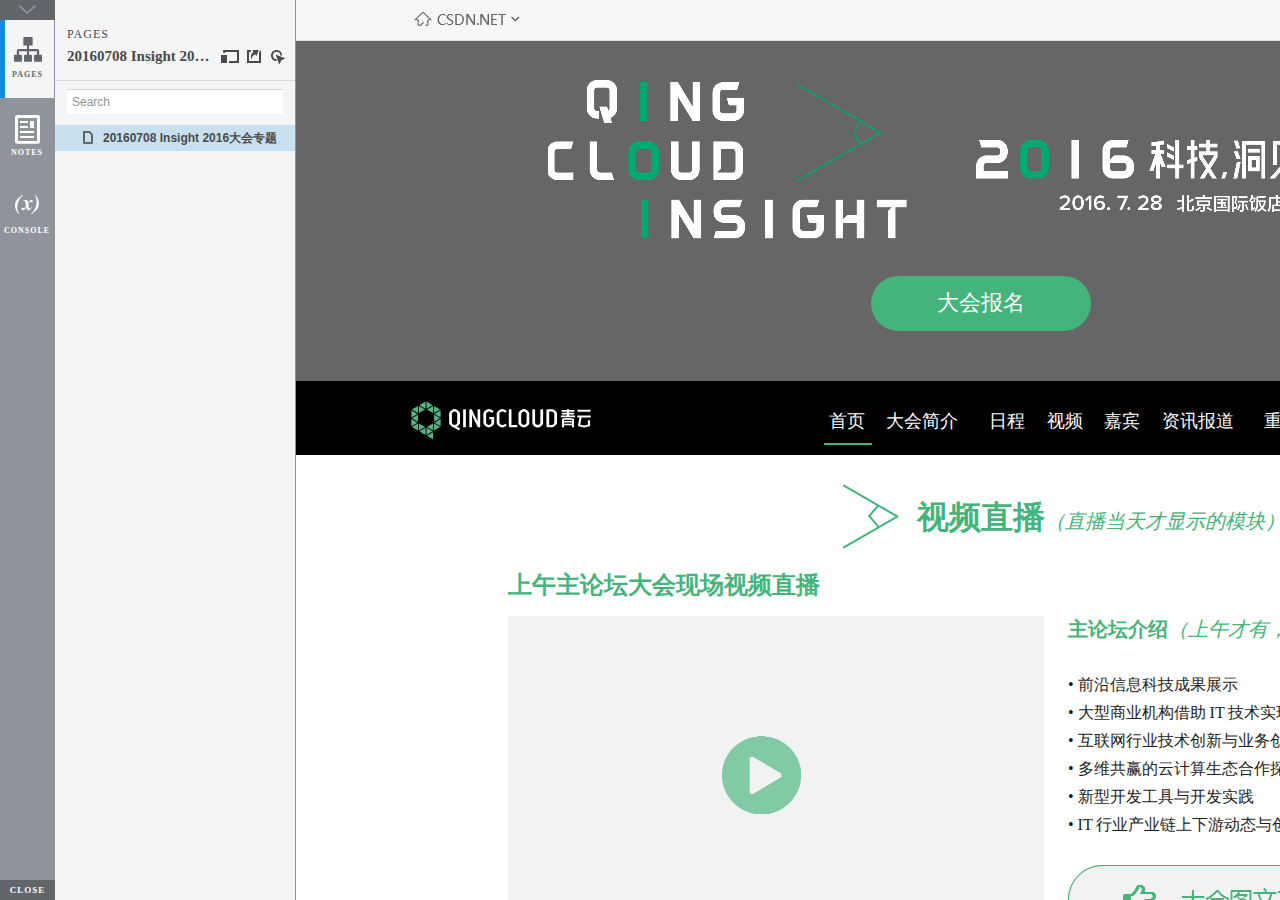
<file: start.html>
﻿<!DOCTYPE html>
<html xmlns="http://www.w3.org/1999/xhtml" xml:lang="en" lang="en">
<head>
    <title>Untitled Document</title>
    <meta http-equiv="X-UA-Compatible" content="IE=edge"/>
    <meta http-equiv="content-type" content="text/html; charset=utf-8" />
    <meta name="viewport" content="width=device-width, initial-scale=1.0" />
    <meta name="apple-mobile-web-app-capable" content="yes" />
    <link type="text/css" href="resources/css/reset.css" rel="Stylesheet" />
    <link type="text/css" href="resources/css/default.css" rel="Stylesheet" />
    <!--<link href='https://fonts.googleapis.com/css?family=Nunito:300' rel='stylesheet' type='text/css'>-->

    <script type="text/javascript">
        if (location.href.toString().indexOf('file://localhost/') == 0) {
            location.href = location.href.toString().replace('file://localhost/', 'file:///');
        }
    </script>

    <script type="text/javascript" src="resources/scripts/jquery-1.7.1.min.js"></script>
    <script type="text/javascript" src="resources/scripts/player/splitter.js"></script>
    <script type="text/javascript" src="resources/scripts/axutils.js"></script>
    <script type="text/javascript" src="resources/scripts/player/axplayer.js"></script>
    <script type="text/javascript" src="resources/scripts/messagecenter.js"></script>
    <script type="text/javascript" src="data/document.js"></script>
    <style type="text/css">

#outerContainer {
	width:1000px;
	height:1500px;
}

.vsplitbar {
    width: 3px;
    /*background: #B9B9B9;*/
    border-right: 1px solid #8f949a;
}

.vsplitbar:hover, .vsplitbar.active {
    background: #8f949a;
}

#rightPanel {
    background-color: White;
}

/*#leftPanel {
    min-width: 120px;
}*/

.splitterMask {
   position:absolute;
   top: 0;
   left: 0;
   width: 100%;
   height: 100%;
   overflow: hidden;
   background-image: url(resources/images/transparent.gif);
   z-index: 20000;
}

    </style>
    <script type="text/javascript" language="JavaScript"><!--
        var SITEMAP_COLLAPSE_VAR_NAME = 'c';
        var PLUGIN_VAR_NAME = 'g';
        var FOOTNOTES_VAR_NAME = 'fn';
        var ADAPTIVE_VIEW_VAR_NAME = 'view';
        var lastLeftPanelWidth = 295;
        var toolBarOnly = true;

        // isolate scope
        (function() {
            setUpController();
            
            var configuration = $axure.document.configuration;
            var _settings = {};
            _settings.projectId = configuration.prototypeId;
            _settings.isAxshare = configuration.isAxshare;
            _settings.loadFeedbackPlugin = configuration.loadFeedbackPlugin;
            var cHash = getHashStringVar(SITEMAP_COLLAPSE_VAR_NAME);
            _settings.startCollapsed = cHash == "1";
            if(cHash == "2") closePlayer();
            var gHash = getHashStringVar(PLUGIN_VAR_NAME);
            if(gHash == "") gHash = 1;
            _settings.startPluginGid = gHash;

            $axure.player.settings = _settings;

            $(window).bind('load', function() {
                if(CHROME_5_LOCAL && !$('body').attr('pluginDetected')) {
                    window.location = 'resources/chrome/chrome.html';
                }
            });

            $(document).ready(function() {
                $axure.page.bind('load.start', mainFrame_onload);
                $axure.messageCenter.addMessageListener(messageCenter_message);

                $(document).on('pluginShown', function (event, data) {
                    setVarInCurrentUrlHash('g', data ? data : '');
                });

                $(document).on('pluginCreated', function(event, data) {
                    if($axure.player.settings.startPluginGid == data) {
                        $axure.player.showPlugin(data);
                    }
                });

                if($axure.player.settings.loadFeedbackPlugin) {
                    if($axure.player.settings.isAxshare) {
                        $axure.utils.loadJS('/Scripts/plugins/feedback/feedback8.js');
                    } else {
                        $axure.utils.loadJS('http://share.axure.com/Scripts/plugins/feedback/feedback8.js');
                    }
                }

                if(navigator.userAgent.indexOf("MSIE") >= 0) $('#outerContainer').width('100%');
                initialize();
                if($axure.player.settings.startCollapsed) $('#outerContainer').splitter({ sizeLeft: 0 });
                else $('#outerContainer').splitter({ sizeLeft: lastLeftPanelWidth });
                $('#leftPanel').width(lastLeftPanelWidth);
                
                $(window).resize(function() { resizeContent(); });

                $('#maximizePanelContainer').hide();

                initializeLogo();

                $(window).resize();
                resizeContent();
                
                $axure.player.collapseToBar();

                if($axure.player.settings.startCollapsed) {
                    collapse();
                    $('#leftPanel').width(0);
                }

                if(MOBILE_DEVICE) {
                    $('#interfaceControlFrameMinimizeContainer').height('45px');
                    $('#interfaceControlFrameMinimizeContainer a').height('45px');
                    $('#interfaceControlFrameHeaderContainer').css('margin-top','45px');
                    $('#interfaceControlFrameCloseContainer a').css('padding','10px 0px');
                    $('#maximizePanelContainer').height('45px');//.css('top','inherit').css('bottom','0px');

                    $('body').removeClass('hashover');

                    if(IOS) {
                        $('#rightPanel').css('overflow', 'auto').css('-webkit-overflow-scrolling', 'touch').css('-ms-overflow-x', 'hidden');

                        window.addEventListener("orientationchange", function() {
                            var viewport = document.querySelector("meta[name=viewport]");
                            //so iOS doesn't zoom when switching back to portrait
                            viewport.setAttribute('content', 'width=device-width, initial-scale=1.0, maximum-scale=1.0');
                            viewport.setAttribute('content', 'width=device-width, initial-scale=1.0');
                            resizeContent();
                        }, false);

                        $axure.page.bind('load.start', function() {
                            resizeContent();
                        });
                    }
                }

            });

            function initialize() {
                var legacyQString = getQueryString("Page");
                if (legacyQString.length > 0) {
                    location.href = location.href.substring(0, location.href.indexOf("?")) + "#p=" + legacyQString;
                    return;
                }

                var mainFrame = document.getElementById("mainFrame");
                mainFrame.contentWindow.location.href = getInitialUrl();
            }

            function initializeLogo() {
                if($axure.document.configuration.logoImagePath) {
                    var image = new Image();
                    image.onload = function() {
                        $('#logoImage').css('max-width', this.width + 'px');
                        $axure.player.resizeContent();
                    };
                    image.src = $axure.document.configuration.logoImagePath;
                
                    $('#interfaceControlFrameLogoImageContainer').html('<img id="logoImage" src="" />');
                    $('#logoImage').attr('src', $axure.document.configuration.logoImagePath).load(function() { resizeContent(); });
                } else $('#interfaceControlFrameLogoImageContainer').hide();

                if ($axure.document.configuration.logoImageCaption) {
                    $('#interfaceControlFrameLogoCaptionContainer').html($axure.document.configuration.logoImageCaption);
                } else $('#interfaceControlFrameLogoCaptionContainer').hide();

                if(!$('#interfaceControlFrameLogoImageContainer').is(':visible') && !$('#interfaceControlFrameLogoCaptionContainer').is(':visible')) {
                    $('#interfaceControlFrameLogoContainer').hide();
                }
            }

            var resizeContent = $axure.player.resizeContent = function() {
                var newHeight = $(window).height();
                var newWidth = $(window).width();

                var controlContainerHeight = newHeight;// - 30;
                if($('#interfaceControlFrameLogoContainer').is(':visible')) controlContainerHeight -= $('#interfaceControlFrameLogoContainer').outerHeight();// + 16;

                $('#outerContainer').height(newHeight).width(newWidth);
                $('.vsplitbar').height(newHeight);
                $('#leftPanel').height(newHeight);
                $('#interfaceControlFrame').height(newHeight);
                $('#interfaceControlFrameContainer').height(newHeight);
                $('#interfaceControlFrameHostContainer').height(controlContainerHeight);

                $('#rightPanel').height(newHeight);
                $('#mainFrame').height(newHeight);

                if($('#leftPanel').is(':visible')) $('#rightPanel').width($(window).width() - $('#leftPanel').width() - 1);// $('.vsplitbar').width());
                else $('#rightPanel').width($(window).width());

                $(document).trigger('ContainerHeightChange',[controlContainerHeight]);

                if(MOBILE_DEVICE) {
                    if(!(getHashStringVar(ADAPTIVE_VIEW_VAR_NAME).length > 0)) $axure.messageCenter.postMessage('setAdaptiveViewForSize', {'width':newWidth, 'height':$('#rightPanel').height()});
                }
            }

            var collapseToBar = $axure.player.collapseToBar = function() {
                lastLeftPanelWidth = $('#leftPanel').width();
                $('#leftPanel').width('55px');
                $('.vsplitbar').hide();
                $('#rightPanel').width($(window).width() - $('#leftPanel').width());
                $(window).resize();
                $('#outerContainer').trigger('resize');
                toolBarOnly = true;
            }

            var expandFromBar = $axure.player.expandFromBar = function() {
                if($('.vsplitbar').is(':visible')) return;

                $('#leftPanel').width(lastLeftPanelWidth);
                $('.vsplitbar').show();
                $('#rightPanel').width($(window).width() - $('#leftPanel').width() - 1);// $('.vsplitbar').width());
                $(window).resize();
                $('#outerContainer').trigger('resize');
                toolBarOnly = false;
            }

        })();

        function messageCenter_message(message, data) {
            if(message == 'expandFrame') expand();
            else if(message == 'getCollapseFrameOnLoad' && $axure.player.settings.startCollapsed && !MOBILE_DEVICE) $axure.messageCenter.postMessage('collapseFrameOnLoad');
        }

        
        function getInitialUrl() {
            var pageName = getHashStringVar("p");
            if(pageName.length > 0) return pageName + ".html";
            else {
                var url = getFirstPageUrl($axure.document.sitemap.rootNodes);
                return (url ? url : "about:blank");
            }
        }

        function getFirstPageUrl(nodes) {
            for (var i = 0; i < nodes.length; i++) {
                var node = nodes[i];
                if (node.url) return node.url;
                else {
                    var hasChildren = (node.children && node.children.length > 0);
                    if (hasChildren) {
                        var url = getFirstPageUrl(node.children);
                        if (url) return url;
                    }
                }
            }
            return null;
        }

        function closePlayer() {
            if($axure.page.location) window.location.href = $axure.page.location;
            else {
                var pageFile = getInitialUrl();
                var currentLocation = window.location.toString();
                window.location.href = currentLocation.substr(0, currentLocation.lastIndexOf("/") + 1) + pageFile;
            }
        }

        function replaceHash(newHash) {
            var currentLocWithoutHash = window.location.toString().split('#')[0];

            //We use replace so that every hash change doesn't get appended to the history stack.
            //We use replaceState in browsers that support it, else replace the location
            if(typeof window.history.replaceState != 'undefined') {
                try {
                    //Chrome 45 (Version 45.0.2454.85 m) started throwing an error here when generated locally (this only happens with sitemap open) which broke all interactions.
                    //try catch breaks the url adjusting nicely when the sitemap is open, but all interactions and forward and back buttons work.
                    //Uncaught SecurityError: Failed to execute 'replaceState' on 'History': A history state object with URL 'file:///C:/Users/Ian/Documents/Axure/HTML/Untitled/start.html#p=home' cannot be created in a document with origin 'null'.
                    window.history.replaceState(null, null, currentLocWithoutHash + newHash);
                } catch(ex) {}
            } else {
                window.location.replace(currentLocWithoutHash + newHash);
            }
        }

        function collapse() {
            setVarInCurrentUrlHash('c', 1);
            if(!toolBarOnly) lastLeftPanelWidth = $('#leftPanel').width();

            $('#maximizePanelContainer').show();
            $('#leftPanel').hide();
            $('.vsplitbar').hide();
            $('#rightPanel').width($(window).width());
            $(window).resize();
            $('#outerContainer').trigger('resize');

            $(document).trigger('sidebarCollapse');

            if(MOBILE_DEVICE) {
                $('#maximizePanelContainer').animate({
                    top:$('#rightPanel').height() - $('#maximizePanelContainer').height()
                }, 300, 'swing', function() {
                    $('#maximizePanelContainer').css('top', 'inherit').css('bottom', '0px');
                });
            }
        }

        function expand() {
            if(MOBILE_DEVICE) {
                $('#maximizePanelContainer').css('top', '0px').css('bottom', 'inherit');
            }

            deleteVarFromCurrentUrlHash('c');
            $('#maximizePanelContainer').hide();
            $('#leftPanel').width(lastLeftPanelWidth);
            $('#leftPanel').show();
            if(!toolBarOnly) {
                $('.vsplitbar').show();
                $('#rightPanel').width($(window).width() - $('#leftPanel').width() - 1);
            } else {
                $axure.player.collapseToBar();
            }
            $(window).resize();
            $('#outerContainer').trigger('resize');

            $(document).trigger('sidebarExpanded');
        }


        function mainFrame_onload() {
            if($axure.page.pageName) document.title = $axure.page.pageName;
        }

        function getQueryString(query) {
            var qstring = self.location.href.split("?");
            if(qstring.length < 2) return "";
            return GetParameter(qstring, query);
        }
        
        function GetParameter(qstring, query) {
            var prms = qstring[1].split("&");
            var frmelements = new Array();
            var currprmeter, querystr = "";

            for(var i = 0; i < prms.length; i++) {
                currprmeter = prms[i].split("=");
                frmelements[i] = new Array();
                frmelements[i][0] = currprmeter[0];
                frmelements[i][1] = currprmeter[1];
            }

            for(j = 0; j < frmelements.length; j++) {
                if(frmelements[j][0].toLowerCase() == query.toLowerCase()) {
                    querystr = frmelements[j][1];
                    break;
                }
            }
            return querystr;
        }
        
        function getHashStringVar(query) {
            var qstring = self.location.href.split("#");
            if(qstring.length < 2) return "";
            return GetParameter(qstring, query);
        }

        function setHashStringVar(currentHash, varName, varVal) {
            var varWithEqual = varName + '=';
            var poundVarWithEqual = varVal === '' ? '' :  '#' + varName + '=' + varVal;
            var ampVarWithEqual = varVal === '' ? '' :  '&' + varName + '=' + varVal;
            var hashToSet = '';

            var pageIndex = currentHash.indexOf('#' + varWithEqual);
            if(pageIndex == -1) pageIndex = currentHash.indexOf('&' + varWithEqual);
            if(pageIndex != -1) {
                var newHash = currentHash.substring(0, pageIndex);

                newHash = newHash == '' ? poundVarWithEqual : newHash + ampVarWithEqual;

                var ampIndex = currentHash.indexOf('&', pageIndex + 1);
                if(ampIndex != -1) {
                    newHash = newHash == '' ? '#' + currentHash.substring(ampIndex + 1) : newHash + currentHash.substring(ampIndex);
                }
                hashToSet = newHash;
            } else if(currentHash.indexOf('#') != -1) {
                hashToSet = currentHash + ampVarWithEqual;
            } else {
                hashToSet = poundVarWithEqual;
            }

            if(hashToSet != '' || varVal == '') {
                return hashToSet;
            }

            return null;
        }

        function setVarInCurrentUrlHash(varName, varVal) {
            var newHash = setHashStringVar(window.location.hash, varName, varVal);

            if(newHash != null) {
                replaceHash(newHash);
            }
        }

        function deleteHashStringVar(currentHash, varName) {
            var varWithEqual = varName + '=';

            var pageIndex = currentHash.indexOf('#' + varWithEqual);
            if(pageIndex == -1) pageIndex = currentHash.indexOf('&' + varWithEqual);
            if(pageIndex != -1) {
                var newHash = currentHash.substring(0, pageIndex);

                var ampIndex = currentHash.indexOf('&', pageIndex + 1);

                //IF begin of string....if none blank, ELSE # instead of & and rest
                //IF in string....prefix + if none blank, ELSE &-rest
                if(newHash == '') { //beginning of string
                    newHash = ampIndex != -1 ? '#' + currentHash.substring(ampIndex + 1) : '';
                } else { //somewhere in the middle
                    newHash = newHash + (ampIndex != -1 ? currentHash.substring(ampIndex) : '');
                }

                return newHash;
            }

            return null;
        }

        function deleteVarFromCurrentUrlHash(varName) {
            var newHash = deleteHashStringVar(window.location.hash, varName);

            if(newHash != null) {
                replaceHash(newHash);
            }
        }
    --></script>

    <link type="text/css" rel="Stylesheet" href="plugins/sitemap/styles/sitemap.css" />
    <script type="text/javascript" src="plugins/sitemap/sitemap.js"></script>
    <link type="text/css" rel="Stylesheet" href="plugins/page_notes/styles/page_notes.css" />
    <script type="text/javascript" src="plugins/page_notes/page_notes.js"></script>
    <!--<link type="text/css" rel="Stylesheet" href="plugins/recordplay/styles/recordplay.css" />
    <script type="text/javascript" src="plugins/recordplay/recordplay.js"></script>-->
    <link type="text/css" rel="Stylesheet" href="plugins/debug/styles/debug.css" />
    <script type="text/javascript" src="plugins/debug/debug.js"></script>

</head>
<body scroll="no" class="hashover">
    <div id="outerContainer">

        <div id="leftPanel">
            <div id="interfaceControlFrame">
                <div id="interfaceControlFrameMinimizeContainer">
                    <a title="Collapse" id="interfaceControlFrameMinimizeButton" onclick="collapse();">&nbsp;</a>
                </div>
                <div id="interfaceControlFrameHeaderContainer">
                    <ul id="interfaceControlFrameHeader"></ul>
                </div>
                <div id="interfaceControlFrameContainer">
                    <div id="interfaceControlFrameLogoContainer">
                        <div id="interfaceControlFrameLogoImageContainer"></div>
                        <div id="interfaceControlFrameLogoCaptionContainer"></div>
                    </div>
                    <div id="interfaceControlFrameHostContainer">
                    </div>
                </div>
                <div id="interfaceControlFrameCloseContainer">
                    <a title="Close" id="interfaceControlFrameCloseButton" onclick="closePlayer();">CLOSE</a>
                </div>
            </div>
        </div>
        <div id="rightPanel">
            <iframe id="mainFrame" name="mainFrame" width="100%" height="100%" src="" frameborder="0" style="display: block;" webkitallowfullscreen mozallowfullscreen allowfullscreen></iframe>
        </div>

    </div>

    <div id="maximizePanelContainer">
        <iframe id="expandFrame" src="resources/expand.html" width="100%" height="100%" scrolling="no" allowtransparency="true" frameborder="0"></iframe>
    </div>

</body>
</html>
</file>
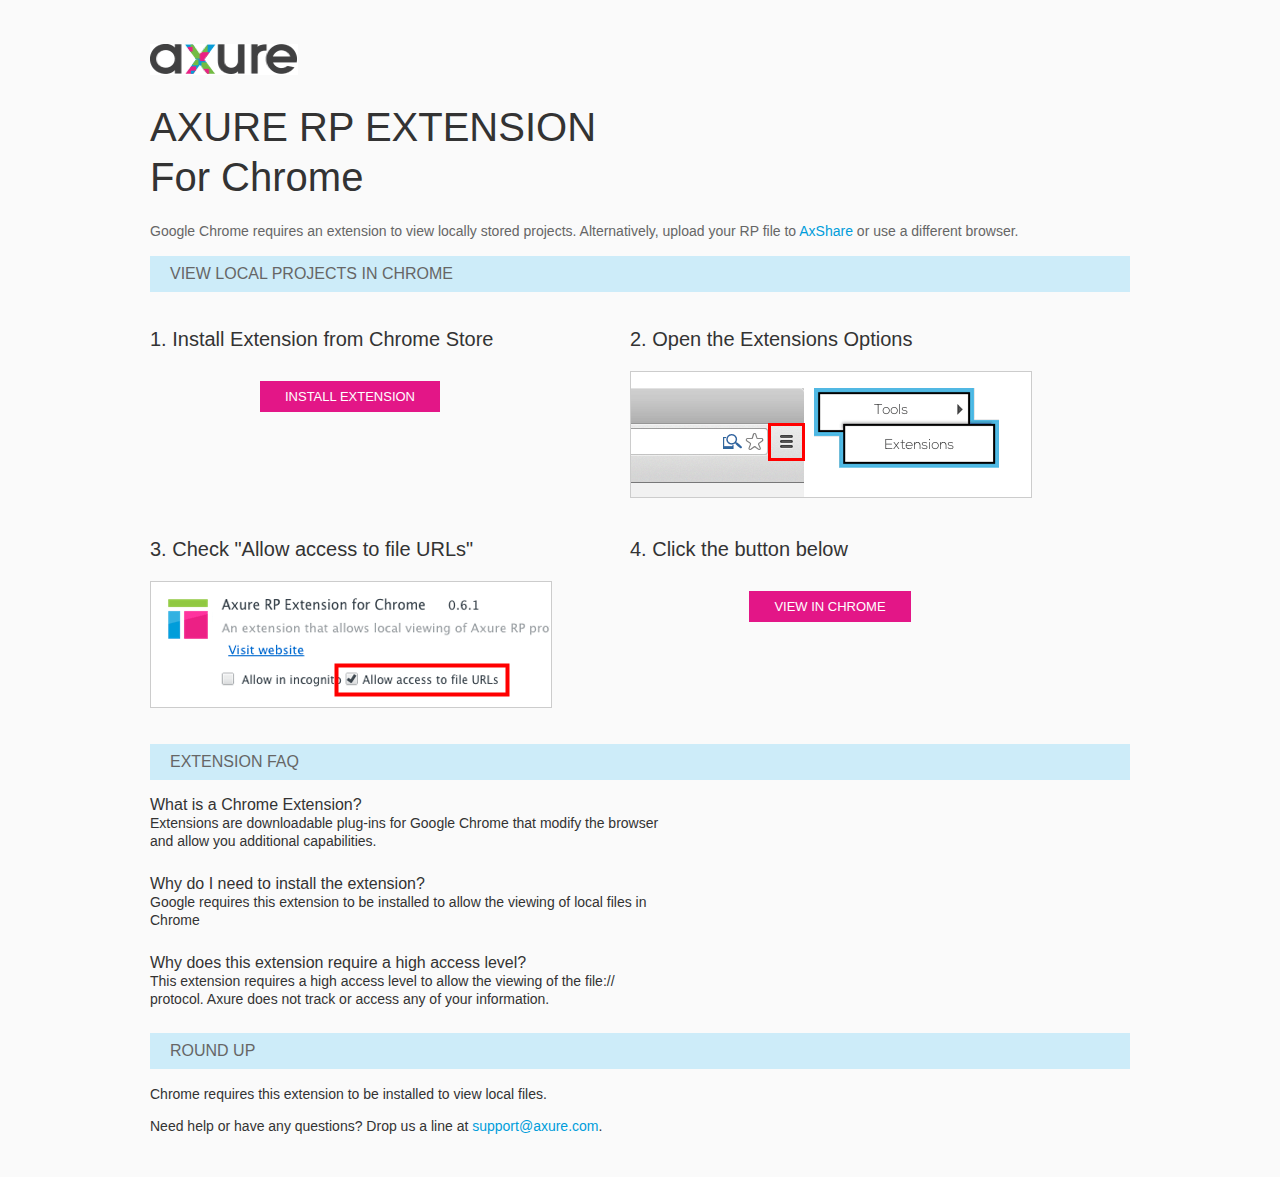
<file: resources/chrome/chrome.html>
<html>
<head>
    <title>Install the Axure RP Chrome Extension</title>
    <style type="text/css">
        *
        {
            font-family: Helvetica, Arial, sans-serif;
        }
        body
        {
            text-align: center;
            background-color: #fafafa;
        }
        p
        {
            font-size: 14px;
            line-height: 18px;
            color: #333333;
        }
        div.container
        {
            width: 980px;
            margin-left: auto;
            margin-right: auto;
            text-align: left;
        }
        a
        {
            text-decoration: none;
            color: #009dda;
        }
        .button
        {
            background: #E31687;
            font: normal 16px Arial, sans-serif;
            color: #FFFFFF;
            padding: 8px 25px 8px 25px;
            border: 0;
            display: inline-block;
            margin-top: 10px;
            text-transform: uppercase;
            font-size: 13px;
        }
        a:hover.button
        {
            opacity: .8;
        }
        div.left
        {
            width: 400px;
            float: left;
            margin-right: 80px;
        }
        div.right
        {
            width: 400px;
            float: left;
        }
        div.buttonContainer
        {
            text-align: center;
        }
        h1
        {
            font-size: 40px;
            color: #333333;
            line-height: 50px;
            margin-bottom: 20px;
            font-weight: normal;
        }
        h2
        {
            font-size: 38px;
            font-weight: normal;
            color: #08639C;
            text-align: center;
        }
        h3
        {
            font-size: 20px;
            color: #333333;
            font-weight: normal;
        }
        .heading
        {
            background-color: #cdecf9;
            height: 36px;
            line-height: 36px;
            padding-left: 20px;
            font-size: 16px;
            color: #666666;
        }
        span.faq
        {
            font-size: 16px;
            font-weight: normal;
            color: #333333;
            display: block;
        }
    </style>
</head>
<body>
    <div class="container">
        <br />
        <br />
        <img src="axure_logo.gif" alt="axure" />
        <br />
        <h1>
            AXURE RP EXTENSION<br />
            For Chrome</h1>
        <p style="font-size: 14px; color: #666666; margin-top: 10px;">
            Google Chrome requires an extension to view locally stored projects. Alternatively,
            upload your RP file to <a href="https://share.axure.com">AxShare</a> or use a different
            browser.</p>
        <h3 class="heading">
            VIEW LOCAL PROJECTS IN CHROME</h3>
        <div class="left">
            <h3>
                1. Install Extension from Chrome Store</h3>
            <div class="buttonContainer">
                <a class="button" href="https://chrome.google.com/webstore/detail/dogkpdfcklifaemcdfbildhcofnopogp"
                    target="_blank">Install Extension</a>
            </div>
        </div>
        <div class="right">
            <h3>
                2. Open the Extensions Options</h3>
            <img src="extensions_menu.gif" alt="extensions" />
        </div>
        <div style="clear: both; height: 20px;">
            &nbsp;</div>
        <div class="left">
            <h3>
                3. Check "Allow access to file URLs"</h3>
            <img src="allow_access.gif" alt="allow access" />
        </div>
        <div class="right">
            <h3>
                4. Click the button below</h3>
            <div class="buttonContainer">
                <a class="button" href="../../start.html">View in Chrome</a>
            </div>
        </div>
        <div style="clear: both; height: 20px;">
        </div>
        <h3 class="heading">
            EXTENSION FAQ</h3>
        <p>
            <span class="faq">What is a Chrome Extension?</span> Extensions are downloadable
            plug-ins for Google Chrome that modify the browser<br />
            and allow you additional capabilities.
        </p>
        <p style="margin-top: 25px;">
            <span class="faq">Why do I need to install the extension?</span> Google requires
            this extension to be installed to allow the viewing of local files in<br />
            Chrome
        </p>
        <p style="margin-top: 25px; margin-bottom: 25px;">
            <span class="faq">Why does this extension require a high access level?</span> This
            extension requires a high access level to allow the viewing of the file://<br />
            protocol. Axure does not track or access any of your information.
        </p>
        <h3 class="heading">
            ROUND UP</h3>
        <p>
            Chrome requires this extension to be installed to view local files.</p>
        <p>
            Need help or have any questions? Drop us a line at <a href="mailto:support@axure.com">
                support@axure.com</a>.
        </p>
        <div style="clear: both; height: 20px;">
        </div>
    </div>
</body>
</html>
</file>
<file: resources/css/axure_rp_page.css>
﻿/* so the window resize fires within a frame in IE7 */
html, body {
    height: 100%;
}

a {
    color: inherit;
}

p {
    margin: 0px;
    text-rendering: optimizeLegibility;
    font-feature-settings: "kern" 1;
    -webkit-font-feature-settings: "kern";
    -moz-font-feature-settings: "kern";
    -moz-font-feature-settings: "kern=1";
    font-kerning: normal;
}

iframe {
    background: #FFFFFF;
}

/* to match IE with C, FF */
input {
    padding: 1px 0px 1px 0px;
    box-sizing: border-box;
    -moz-box-sizing: border-box;
}

textarea {
    margin: 0px;
    box-sizing: border-box;
    -moz-box-sizing: border-box;
}

div.intcases {
    font-family: arial; 
    font-size: 12px;
    text-align:left; 
    border:1px solid #AAA; 
    background:#FFF none repeat scroll 0% 0%; 
    z-index:9999; 
    visibility:hidden; 
    position:absolute;
    padding: 0px;
    border-radius: 3px;
    white-space: nowrap;
}

div.intcaselink {
    cursor: pointer;
    padding: 3px 8px 3px 8px;
    margin: 5px;
    background:#EEE none repeat scroll 0% 0%; 
    border:1px solid #AAA;
    border-radius: 3px;
}

div.refpageimage {
    position: absolute;
    left: 0px;
    top: 0px;
    font-size: 0px;
    width: 16px;
    height: 16px;
    cursor: pointer;
    background-image: url(images/newwindow.gif);
    background-repeat: no-repeat;
}

div.annnoteimage {
    position: absolute;
    left: 0px;
    top: 0px;
    font-size: 0px;
    /*width: 16px;
    height: 12px;*/
    cursor: help;
    /*background-image: url(images/note.gif);*/
    /*background-repeat: no-repeat;*/
    width: 13px;
    height: 12px;
    padding-top: 1px;
    text-align: center;
    background-color: #138CDD;
    -moz-box-shadow: 1px 1px 3px #aaa;
    -webkit-box-shadow: 1px 1px 3px #aaa;
    box-shadow: 1px 1px 3px #aaa;
}

div.annnoteline {
    display: inline-block;
    width: 9px;
    height: 1px;
    border-bottom: 1px solid white;
    margin-top: 1px;
}

div.annnotelabel {
    position: absolute;
    left: 0px;
    top: 0px;
    font-family: Helvetica,Arial;
    font-size: 10px;
    /*border: 1px solid rgb(166,221,242);*/
    cursor: help;
    /*background:rgb(0,157,217) none repeat scroll 0% 0%;*/ 
    padding: 1px 3px 1px 3px;
    white-space: nowrap;
    color: white;
    
    background-color: #138CDD;
    -moz-box-shadow: 1px 1px 3px #aaa;
    -webkit-box-shadow: 1px 1px 3px #aaa;
    box-shadow: 1px 1px 3px #aaa;
}

.annotation {
    font-size: 12px;
    padding-left: 2px;
    margin-bottom: 5px;
}

.annotationName {
    /*font-size: 13px;
    font-weight: bold;
    margin-bottom: 3px;
    white-space: nowrap;*/

    font-family: 'Trebuchet MS';
    font-size: 14px;
    font-weight: bold;
    margin-bottom: 5px;
    white-space: nowrap;
}

.annotationValue {
    font-family: Arial, Helvetica, Sans-Serif;
    font-size: 12px;
    color: #4a4a4a;
    line-height: 21px;
    margin-bottom: 20px;
}

.noteLink {
    text-decoration: inherit;
    color: inherit;
}

.noteLink:hover {
    background-color: white;
}

/* this is a fix for the issue where dialogs jump around and takes the text-align from the body */
.dialogFix {
    position:absolute;
    text-align:left;
    border: 1px solid #8f949a;
}


@keyframes pulsate {
  from {
    box-shadow: 0 0 10px #15d6ba;
  }
  to {
    box-shadow: 0 0 20px #15d6ba;
  }
}

@-webkit-keyframes pulsate {
  from {
    -webkit-box-shadow: 0 0 10px #15d6ba;
    box-shadow: 0 0 10px #15d6ba;
  }
  to {
    -webkit-box-shadow: 0 0 20px #15d6ba;
    box-shadow: 0 0 20px #15d6ba;
  }
}
 
@-moz-keyframes pulsate {
  from {
    -moz-box-shadow: 0 0 10px #15d6ba;
    box-shadow: 0 0 10px #15d6ba;
  }
  to {
    -moz-box-shadow: 0 0 20px #15d6ba;
    box-shadow: 0 0 20px #15d6ba;
  }
}

.legacyPulsateBorder {
    /*border: 5px solid #15d6ba;
    margin: -5px;*/
    -moz-box-shadow: 0 0 10px 3px #15d6ba;
    box-shadow: 0 0 10px 3px #15d6ba;
}

.pulsateBorder {
  animation-name: pulsate;
  animation-timing-function: ease-in-out;
  animation-duration: 0.9s;
  animation-iteration-count: infinite;
  animation-direction: alternate;
  
  -webkit-animation-name: pulsate;
  -webkit-animation-timing-function: ease-in-out;
  -webkit-animation-duration: 0.9s;
  -webkit-animation-iteration-count: infinite;
  -webkit-animation-direction: alternate;

  -moz-animation-name: pulsate;
  -moz-animation-timing-function: ease-in-out;
  -moz-animation-duration: 0.9s;
  -moz-animation-iteration-count: infinite;
  -moz-animation-direction: alternate;
}

.ax_default_hidden, .ax_default_unplaced{
    display: none;
    visibility: hidden;
}

.widgetNoteSelected {
    -moz-box-shadow: 0 0 10px 3px #138CDD;
    box-shadow: 0 0 10px 3px #138CDD;
    /*-moz-box-shadow: 0 0 20px #3915d6;
    box-shadow: 0 0 20px #3915d6;*/
    /*border: 3px solid #3915d6;*/
    /*margin: -3px;*/
}


.singleImg {
    display: none;
    visibility: hidden;
}
</file>
<file: data/styles.css>
﻿.ax_default {
  font-family:'Arial Normal', 'Arial';
  font-weight:400;
  font-style:normal;
  font-size:13px;
  color:#333333;
  text-align:center;
  line-height:normal;
}
.paragraph {
  text-align:left;
}
.text_area {
  color:#000000;
  text-align:left;
}
.droplist {
  color:#000000;
  text-align:left;
}
.radio_button {
  text-align:left;
}
.line {
}
.heading_1 {
  font-family:'Arial Negreta', 'Arial Normal', 'Arial';
  font-weight:700;
  font-style:normal;
  font-size:32px;
  text-align:left;
}
.heading_2 {
  font-family:'Arial Negreta', 'Arial Normal', 'Arial';
  font-weight:700;
  font-style:normal;
  font-size:24px;
  text-align:left;
}
.heading_3 {
  font-family:'Arial Negreta', 'Arial Normal', 'Arial';
  font-weight:700;
  font-style:normal;
  font-size:18px;
  text-align:left;
}
.heading_4 {
  font-family:'Arial Negreta', 'Arial Normal', 'Arial';
  font-weight:700;
  font-style:normal;
  font-size:14px;
  text-align:left;
}
.heading_5 {
  font-family:'Arial Negreta', 'Arial Normal', 'Arial';
  font-weight:700;
  font-style:normal;
  text-align:left;
}
.heading_6 {
  font-family:'Arial Negreta', 'Arial Normal', 'Arial';
  font-weight:700;
  font-style:normal;
  font-size:10px;
  text-align:left;
}
.shape {
}
.checkbox {
  text-align:left;
}
.radio_button1 {
  text-align:left;
}
.text_area1 {
  color:#000000;
  text-align:left;
}
.text_field {
  color:#000000;
  text-align:left;
}
.droplist1 {
  color:#000000;
  text-align:left;
}
.box_1 {
}
.box_2 {
}
.box_3 {
}
.box_4 {
  color:#FFFFFF;
}
.ellipse {
}
.image {
  color:#000000;
}
.placeholder {
}
.primary_button {
  color:#FFFFFF;
}
.horizontal_line {
}
.paragraph1 {
  text-align:left;
}
.droplist2 {
  color:#000000;
  text-align:left;
}
.flow_shape {
}
</file>
<file: files/20160708_insight_2016____/styles.css>
﻿body {
  margin:0px;
  background-image:none;
  position:static;
  left:auto;
  width:1370px;
  margin-left:0;
  margin-right:0;
  text-align:left;
}
#base {
  position:absolute;
  z-index:0;
}
#u0_div {
  position:absolute;
  left:0px;
  top:0px;
  width:230px;
  height:51px;
  background:inherit;
  background-color:rgba(242, 242, 242, 1);
  box-sizing:border-box;
  border-width:1px;
  border-style:solid;
  border-color:rgba(68, 180, 123, 1);
  border-left:0px;
  border-top:0px;
  border-right:0px;
  border-bottom:0px;
  border-radius:0px;
  border-top-left-radius:0px;
  border-top-right-radius:0px;
  border-bottom-right-radius:0px;
  border-bottom-left-radius:0px;
  -moz-box-shadow:none;
  -webkit-box-shadow:none;
  box-shadow:none;
  font-family:'微软雅黑';
  font-weight:400;
  font-style:normal;
  font-size:16px;
  color:#44B47B;
  text-align:left;
}
#u0 {
  position:absolute;
  left:259px;
  top:5567px;
  width:230px;
  height:51px;
  font-family:'微软雅黑';
  font-weight:400;
  font-style:normal;
  font-size:16px;
  color:#44B47B;
  text-align:left;
}
#u1 {
  position:absolute;
  left:20px;
  top:15px;
  width:200px;
  word-wrap:break-word;
}
#u2_div {
  position:absolute;
  left:0px;
  top:0px;
  width:230px;
  height:51px;
  background:inherit;
  background-color:rgba(242, 242, 242, 1);
  box-sizing:border-box;
  border-width:1px;
  border-style:solid;
  border-color:rgba(68, 180, 123, 1);
  border-left:0px;
  border-top:0px;
  border-right:0px;
  border-bottom:0px;
  border-radius:0px;
  border-top-left-radius:0px;
  border-top-right-radius:0px;
  border-bottom-right-radius:0px;
  border-bottom-left-radius:0px;
  -moz-box-shadow:none;
  -webkit-box-shadow:none;
  box-shadow:none;
  font-family:'微软雅黑';
  font-weight:400;
  font-style:normal;
  font-size:16px;
  color:#44B47B;
  text-align:left;
}
#u2 {
  position:absolute;
  left:259px;
  top:5624px;
  width:230px;
  height:51px;
  font-family:'微软雅黑';
  font-weight:400;
  font-style:normal;
  font-size:16px;
  color:#44B47B;
  text-align:left;
}
#u3 {
  position:absolute;
  left:20px;
  top:15px;
  width:200px;
  word-wrap:break-word;
}
#u4_div {
  position:absolute;
  left:0px;
  top:0px;
  width:66px;
  height:171px;
  background:inherit;
  background-color:rgba(242, 242, 242, 1);
  border:none;
  border-radius:0px;
  -moz-box-shadow:none;
  -webkit-box-shadow:none;
  box-shadow:none;
  font-family:'微软雅黑';
  font-weight:400;
  font-style:normal;
  font-size:20px;
}
#u4 {
  position:absolute;
  left:215px;
  top:3303px;
  width:66px;
  height:171px;
  font-family:'微软雅黑';
  font-weight:400;
  font-style:normal;
  font-size:20px;
}
#u5 {
  position:absolute;
  left:10px;
  top:45px;
  width:46px;
  word-wrap:break-word;
}
#u6_img {
  position:absolute;
  left:0px;
  top:0px;
  width:2px;
  height:645px;
}
#u6 {
  position:absolute;
  left:280px;
  top:3303px;
  width:1px;
  height:644px;
}
#u7 {
  position:absolute;
  left:2px;
  top:314px;
  width:1px;
  visibility:hidden;
  word-wrap:break-word;
}
#u8_div {
  position:absolute;
  left:0px;
  top:0px;
  width:230px;
  height:51px;
  background:inherit;
  background-color:rgba(242, 242, 242, 1);
  border:none;
  border-right:0px;
  border-radius:0px;
  border-top-right-radius:0px;
  border-bottom-right-radius:0px;
  -moz-box-shadow:none;
  -webkit-box-shadow:none;
  box-shadow:none;
  font-family:'微软雅黑';
  font-weight:400;
  font-style:normal;
  font-size:16px;
  color:#44B47B;
  text-align:left;
}
#u8 {
  position:absolute;
  left:218px;
  top:1024px;
  width:230px;
  height:51px;
  font-family:'微软雅黑';
  font-weight:400;
  font-style:normal;
  font-size:16px;
  color:#44B47B;
  text-align:left;
}
#u9 {
  position:absolute;
  left:20px;
  top:15px;
  width:200px;
  word-wrap:break-word;
}
#u10_div {
  position:absolute;
  left:0px;
  top:0px;
  width:230px;
  height:51px;
  background:inherit;
  background-color:rgba(242, 242, 242, 1);
  box-sizing:border-box;
  border-width:1px;
  border-style:solid;
  border-color:rgba(68, 180, 123, 1);
  border-left:0px;
  border-top:0px;
  border-right:0px;
  border-bottom:0px;
  border-radius:0px;
  border-top-left-radius:0px;
  border-top-right-radius:0px;
  border-bottom-right-radius:0px;
  border-bottom-left-radius:0px;
  -moz-box-shadow:none;
  -webkit-box-shadow:none;
  box-shadow:none;
  font-family:'微软雅黑';
  font-weight:400;
  font-style:normal;
  font-size:16px;
  color:#44B47B;
  text-align:left;
}
#u10 {
  position:absolute;
  left:218px;
  top:1150px;
  width:230px;
  height:51px;
  font-family:'微软雅黑';
  font-weight:400;
  font-style:normal;
  font-size:16px;
  color:#44B47B;
  text-align:left;
}
#u11 {
  position:absolute;
  left:20px;
  top:15px;
  width:200px;
  word-wrap:break-word;
}
#u12_div {
  position:absolute;
  left:0px;
  top:0px;
  width:230px;
  height:51px;
  background:inherit;
  background-color:rgba(242, 242, 242, 1);
  box-sizing:border-box;
  border-width:1px;
  border-style:solid;
  border-color:rgba(68, 180, 123, 1);
  border-left:0px;
  border-top:0px;
  border-right:0px;
  border-bottom:0px;
  border-radius:0px;
  border-top-left-radius:0px;
  border-top-right-radius:0px;
  border-bottom-right-radius:0px;
  border-bottom-left-radius:0px;
  -moz-box-shadow:none;
  -webkit-box-shadow:none;
  box-shadow:none;
  font-family:'微软雅黑';
  font-weight:400;
  font-style:normal;
  font-size:16px;
  color:#44B47B;
  text-align:left;
}
#u12 {
  position:absolute;
  left:218px;
  top:1206px;
  width:230px;
  height:51px;
  font-family:'微软雅黑';
  font-weight:400;
  font-style:normal;
  font-size:16px;
  color:#44B47B;
  text-align:left;
}
#u13 {
  position:absolute;
  left:20px;
  top:15px;
  width:200px;
  word-wrap:break-word;
}
#u14_div {
  position:absolute;
  left:0px;
  top:0px;
  width:230px;
  height:51px;
  background:inherit;
  background-color:rgba(242, 242, 242, 1);
  box-sizing:border-box;
  border-width:1px;
  border-style:solid;
  border-color:rgba(68, 180, 123, 1);
  border-left:0px;
  border-top:0px;
  border-right:0px;
  border-bottom:0px;
  border-radius:0px;
  border-top-left-radius:0px;
  border-top-right-radius:0px;
  border-bottom-right-radius:0px;
  border-bottom-left-radius:0px;
  -moz-box-shadow:none;
  -webkit-box-shadow:none;
  box-shadow:none;
  font-family:'微软雅黑';
  font-weight:400;
  font-style:normal;
  font-size:16px;
  color:#44B47B;
  text-align:left;
}
#u14 {
  position:absolute;
  left:218px;
  top:1263px;
  width:230px;
  height:51px;
  font-family:'微软雅黑';
  font-weight:400;
  font-style:normal;
  font-size:16px;
  color:#44B47B;
  text-align:left;
}
#u15 {
  position:absolute;
  left:20px;
  top:15px;
  width:200px;
  word-wrap:break-word;
}
#u16_div {
  position:absolute;
  left:0px;
  top:0px;
  width:230px;
  height:51px;
  background:inherit;
  background-color:rgba(242, 242, 242, 1);
  box-sizing:border-box;
  border-width:1px;
  border-style:solid;
  border-color:rgba(68, 180, 123, 1);
  border-left:0px;
  border-top:0px;
  border-right:0px;
  border-bottom:0px;
  border-radius:0px;
  border-top-left-radius:0px;
  border-top-right-radius:0px;
  border-bottom-right-radius:0px;
  border-bottom-left-radius:0px;
  -moz-box-shadow:none;
  -webkit-box-shadow:none;
  box-shadow:none;
  font-family:'微软雅黑';
  font-weight:400;
  font-style:normal;
  font-size:16px;
  color:#44B47B;
  text-align:left;
}
#u16 {
  position:absolute;
  left:218px;
  top:1320px;
  width:230px;
  height:51px;
  font-family:'微软雅黑';
  font-weight:400;
  font-style:normal;
  font-size:16px;
  color:#44B47B;
  text-align:left;
}
#u17 {
  position:absolute;
  left:20px;
  top:15px;
  width:200px;
  word-wrap:break-word;
}
#u18_div {
  position:absolute;
  left:0px;
  top:0px;
  width:536px;
  height:318px;
  background:inherit;
  background-color:rgba(242, 242, 242, 1);
  border:none;
  border-radius:0px;
  -moz-box-shadow:none;
  -webkit-box-shadow:none;
  box-shadow:none;
}
#u18 {
  position:absolute;
  left:503px;
  top:1034px;
  width:536px;
  height:318px;
}
#u19 {
  position:absolute;
  left:2px;
  top:151px;
  width:532px;
  visibility:hidden;
  word-wrap:break-word;
}
#u20_img {
  position:absolute;
  left:0px;
  top:0px;
  width:79px;
  height:90px;
}
#u20 {
  position:absolute;
  left:732px;
  top:1148px;
  width:79px;
  height:90px;
  opacity:0.8;
  font-family:'FontAwesome';
  font-weight:400;
  font-style:normal;
  font-size:90px;
  color:#44B47B;
}
#u21 {
  position:absolute;
  left:2px;
  top:37px;
  width:75px;
  visibility:hidden;
  word-wrap:break-word;
}
#u22_img {
  position:absolute;
  left:0px;
  top:0px;
  width:2px;
  height:406px;
}
#u22 {
  position:absolute;
  left:447px;
  top:1024px;
  width:1px;
  height:405px;
}
#u23 {
  position:absolute;
  left:2px;
  top:194px;
  width:1px;
  visibility:hidden;
  word-wrap:break-word;
}
#u24_img {
  position:absolute;
  left:0px;
  top:0px;
  width:865px;
  height:2px;
}
#u24 {
  position:absolute;
  left:291px;
  top:3360px;
  width:864px;
  height:1px;
}
#u25 {
  position:absolute;
  left:2px;
  top:-8px;
  width:860px;
  visibility:hidden;
  word-wrap:break-word;
}
#u26_div {
  position:absolute;
  left:0px;
  top:0px;
  width:129px;
  height:41px;
  background:inherit;
  background-color:rgba(255, 255, 255, 0);
  border:none;
  border-radius:0px;
  -moz-box-shadow:none;
  -webkit-box-shadow:none;
  box-shadow:none;
  font-family:'微软雅黑 Bold', '微软雅黑 Regular', '微软雅黑';
  font-weight:700;
  font-style:normal;
  color:#44B47B;
  text-align:center;
}
#u26 {
  position:absolute;
  left:646px;
  top:3202px;
  width:129px;
  height:41px;
  font-family:'微软雅黑 Bold', '微软雅黑 Regular', '微软雅黑';
  font-weight:700;
  font-style:normal;
  color:#44B47B;
  text-align:center;
}
#u27 {
  position:absolute;
  left:0px;
  top:0px;
  width:129px;
  white-space:nowrap;
}
#u28 {
  position:absolute;
  left:0px;
  top:0px;
  width:0px;
  height:0px;
}
#u29 {
  position:absolute;
  left:0px;
  top:0px;
  width:0px;
  height:0px;
}
#u30_img {
  position:absolute;
  left:-1px;
  top:-1px;
  width:66px;
  height:5px;
}
#u30 {
  position:absolute;
  left:568px;
  top:3206px;
  width:63px;
  height:2px;
  -webkit-transform:rotate(30deg);
  -moz-transform:rotate(30deg);
  -ms-transform:rotate(30deg);
  transform:rotate(30deg);
}
#u31 {
  position:absolute;
  left:2px;
  top:-7px;
  width:59px;
  visibility:hidden;
  word-wrap:break-word;
}
#u32_img {
  position:absolute;
  left:-1px;
  top:-1px;
  width:66px;
  height:5px;
}
#u32 {
  position:absolute;
  left:568px;
  top:3237px;
  width:63px;
  height:2px;
  -webkit-transform:rotate(330deg);
  -moz-transform:rotate(330deg);
  -ms-transform:rotate(330deg);
  transform:rotate(330deg);
}
#u33 {
  position:absolute;
  left:2px;
  top:-7px;
  width:59px;
  visibility:hidden;
  word-wrap:break-word;
}
#u34 {
  position:absolute;
  left:0px;
  top:0px;
  width:0px;
  height:0px;
}
#u35_img {
  position:absolute;
  left:-1px;
  top:-1px;
  width:18px;
  height:5px;
}
#u35 {
  position:absolute;
  left:595px;
  top:3216px;
  width:15px;
  height:2px;
  -webkit-transform:rotate(310deg);
  -moz-transform:rotate(310deg);
  -ms-transform:rotate(310deg);
  transform:rotate(310deg);
}
#u36 {
  position:absolute;
  left:2px;
  top:-7px;
  width:11px;
  visibility:hidden;
  word-wrap:break-word;
}
#u37_img {
  position:absolute;
  left:-1px;
  top:-1px;
  width:18px;
  height:5px;
}
#u37 {
  position:absolute;
  left:595px;
  top:3226px;
  width:15px;
  height:2px;
  -webkit-transform:rotate(50deg);
  -moz-transform:rotate(50deg);
  -ms-transform:rotate(50deg);
  transform:rotate(50deg);
}
#u38 {
  position:absolute;
  left:2px;
  top:-7px;
  width:11px;
  visibility:hidden;
  word-wrap:break-word;
}
#u39_div {
  position:absolute;
  left:0px;
  top:0px;
  width:135px;
  height:58px;
  background:inherit;
  background-color:rgba(242, 242, 242, 1);
  box-sizing:border-box;
  border-width:1px;
  border-style:solid;
  border-color:rgba(68, 180, 123, 1);
  border-bottom:0px;
  border-radius:0px;
  border-bottom-right-radius:0px;
  border-bottom-left-radius:0px;
  -moz-box-shadow:none;
  -webkit-box-shadow:none;
  box-shadow:none;
  font-family:'微软雅黑';
  font-weight:400;
  font-style:normal;
  font-size:16px;
  color:#44B47B;
}
#u39 {
  position:absolute;
  left:306px;
  top:3303px;
  width:135px;
  height:58px;
  font-family:'微软雅黑';
  font-weight:400;
  font-style:normal;
  font-size:16px;
  color:#44B47B;
}
#u40 {
  position:absolute;
  left:10px;
  top:8px;
  width:115px;
  word-wrap:break-word;
}
#u41_div {
  position:absolute;
  left:0px;
  top:0px;
  width:135px;
  height:51px;
  background:inherit;
  background-color:rgba(242, 242, 242, 1);
  border:none;
  border-radius:0px;
  -moz-box-shadow:none;
  -webkit-box-shadow:none;
  box-shadow:none;
  font-family:'微软雅黑';
  font-weight:400;
  font-style:normal;
  font-size:14px;
}
#u41 {
  position:absolute;
  left:449px;
  top:3309px;
  width:135px;
  height:51px;
  font-family:'微软雅黑';
  font-weight:400;
  font-style:normal;
  font-size:14px;
}
#u42 {
  position:absolute;
  left:10px;
  top:16px;
  width:115px;
  word-wrap:break-word;
}
#u43_div {
  position:absolute;
  left:0px;
  top:0px;
  width:135px;
  height:51px;
  background:inherit;
  background-color:rgba(242, 242, 242, 1);
  border:none;
  border-radius:0px;
  -moz-box-shadow:none;
  -webkit-box-shadow:none;
  box-shadow:none;
  font-family:'微软雅黑';
  font-weight:400;
  font-style:normal;
  font-size:14px;
}
#u43 {
  position:absolute;
  left:592px;
  top:3309px;
  width:135px;
  height:51px;
  font-family:'微软雅黑';
  font-weight:400;
  font-style:normal;
  font-size:14px;
}
#u44 {
  position:absolute;
  left:10px;
  top:6px;
  width:115px;
  word-wrap:break-word;
}
#u45_div {
  position:absolute;
  left:0px;
  top:0px;
  width:135px;
  height:51px;
  background:inherit;
  background-color:rgba(242, 242, 242, 1);
  border:none;
  border-radius:0px;
  -moz-box-shadow:none;
  -webkit-box-shadow:none;
  box-shadow:none;
  font-family:'微软雅黑';
  font-weight:400;
  font-style:normal;
  font-size:14px;
}
#u45 {
  position:absolute;
  left:735px;
  top:3309px;
  width:135px;
  height:51px;
  font-family:'微软雅黑';
  font-weight:400;
  font-style:normal;
  font-size:14px;
}
#u46 {
  position:absolute;
  left:10px;
  top:6px;
  width:115px;
  word-wrap:break-word;
}
#u47_div {
  position:absolute;
  left:0px;
  top:0px;
  width:135px;
  height:51px;
  background:inherit;
  background-color:rgba(242, 242, 242, 1);
  border:none;
  border-radius:0px;
  -moz-box-shadow:none;
  -webkit-box-shadow:none;
  box-shadow:none;
  font-family:'微软雅黑';
  font-weight:400;
  font-style:normal;
  font-size:14px;
}
#u47 {
  position:absolute;
  left:878px;
  top:3309px;
  width:135px;
  height:51px;
  font-family:'微软雅黑';
  font-weight:400;
  font-style:normal;
  font-size:14px;
}
#u48 {
  position:absolute;
  left:10px;
  top:16px;
  width:115px;
  word-wrap:break-word;
}
#u49_div {
  position:absolute;
  left:0px;
  top:0px;
  width:135px;
  height:51px;
  background:inherit;
  background-color:rgba(242, 242, 242, 1);
  border:none;
  border-radius:0px;
  -moz-box-shadow:none;
  -webkit-box-shadow:none;
  box-shadow:none;
  font-family:'微软雅黑';
  font-weight:400;
  font-style:normal;
  font-size:14px;
}
#u49 {
  position:absolute;
  left:1021px;
  top:3309px;
  width:135px;
  height:51px;
  font-family:'微软雅黑';
  font-weight:400;
  font-style:normal;
  font-size:14px;
}
#u50 {
  position:absolute;
  left:10px;
  top:6px;
  width:115px;
  word-wrap:break-word;
}
#u51_div {
  position:absolute;
  left:0px;
  top:0px;
  width:804px;
  height:27px;
  background:inherit;
  background-color:rgba(255, 255, 255, 0);
  border:none;
  border-radius:0px;
  -moz-box-shadow:none;
  -webkit-box-shadow:none;
  box-shadow:none;
  font-family:'微软雅黑 Bold', '微软雅黑 Regular', '微软雅黑';
  font-style:normal;
}
#u51 {
  position:absolute;
  left:326px;
  top:3423px;
  width:804px;
  height:27px;
  font-family:'微软雅黑 Bold', '微软雅黑 Regular', '微软雅黑';
  font-style:normal;
}
#u52 {
  position:absolute;
  left:0px;
  top:0px;
  width:804px;
  word-wrap:break-word;
}
#u53_div {
  position:absolute;
  left:0px;
  top:0px;
  width:804px;
  height:26px;
  background:inherit;
  background-color:rgba(255, 255, 255, 0);
  border:none;
  border-radius:0px;
  -moz-box-shadow:none;
  -webkit-box-shadow:none;
  box-shadow:none;
  font-family:'微软雅黑 Bold', '微软雅黑 Regular', '微软雅黑';
  font-weight:700;
  font-style:normal;
  font-size:16px;
  color:#44B47B;
  line-height:26px;
}
#u53 {
  position:absolute;
  left:326px;
  top:3387px;
  width:804px;
  height:26px;
  font-family:'微软雅黑 Bold', '微软雅黑 Regular', '微软雅黑';
  font-weight:700;
  font-style:normal;
  font-size:16px;
  color:#44B47B;
  line-height:26px;
}
#u54 {
  position:absolute;
  left:0px;
  top:0px;
  width:804px;
  word-wrap:break-word;
}
#u55_img {
  position:absolute;
  left:0px;
  top:0px;
  width:805px;
  height:2px;
}
#u55 {
  position:absolute;
  left:326px;
  top:3468px;
  width:804px;
  height:1px;
  opacity:0.6;
}
#u56 {
  position:absolute;
  left:2px;
  top:-8px;
  width:800px;
  visibility:hidden;
  word-wrap:break-word;
}
#u57_div {
  position:absolute;
  left:0px;
  top:0px;
  width:98px;
  height:21px;
  background:inherit;
  background-color:rgba(255, 255, 255, 0);
  border:none;
  border-radius:0px;
  -moz-box-shadow:none;
  -webkit-box-shadow:none;
  box-shadow:none;
  font-family:'微软雅黑';
  font-weight:400;
  font-style:normal;
  font-size:16px;
  color:#44B47B;
}
#u57 {
  position:absolute;
  left:326px;
  top:3489px;
  width:98px;
  height:21px;
  font-family:'微软雅黑';
  font-weight:400;
  font-style:normal;
  font-size:16px;
  color:#44B47B;
}
#u58 {
  position:absolute;
  left:0px;
  top:0px;
  width:98px;
  white-space:nowrap;
}
#u59_div {
  position:absolute;
  left:0px;
  top:0px;
  width:681px;
  height:42px;
  background:inherit;
  background-color:rgba(255, 255, 255, 0);
  border:none;
  border-radius:0px;
  -moz-box-shadow:none;
  -webkit-box-shadow:none;
  box-shadow:none;
  font-family:'微软雅黑';
  font-weight:400;
  font-style:normal;
  font-size:16px;
}
#u59 {
  position:absolute;
  left:449px;
  top:3489px;
  width:681px;
  height:42px;
  font-family:'微软雅黑';
  font-weight:400;
  font-style:normal;
  font-size:16px;
}
#u60 {
  position:absolute;
  left:0px;
  top:0px;
  width:681px;
  word-wrap:break-word;
}
#u61_div {
  position:absolute;
  left:0px;
  top:0px;
  width:98px;
  height:21px;
  background:inherit;
  background-color:rgba(255, 255, 255, 0);
  border:none;
  border-radius:0px;
  -moz-box-shadow:none;
  -webkit-box-shadow:none;
  box-shadow:none;
  font-family:'微软雅黑';
  font-weight:400;
  font-style:normal;
  font-size:16px;
  color:#44B47B;
}
#u61 {
  position:absolute;
  left:326px;
  top:3554px;
  width:98px;
  height:21px;
  font-family:'微软雅黑';
  font-weight:400;
  font-style:normal;
  font-size:16px;
  color:#44B47B;
}
#u62 {
  position:absolute;
  left:0px;
  top:0px;
  width:98px;
  white-space:nowrap;
}
#u63_div {
  position:absolute;
  left:0px;
  top:0px;
  width:681px;
  height:42px;
  background:inherit;
  background-color:rgba(255, 255, 255, 0);
  border:none;
  border-radius:0px;
  -moz-box-shadow:none;
  -webkit-box-shadow:none;
  box-shadow:none;
  font-family:'微软雅黑';
  font-weight:400;
  font-style:normal;
  font-size:16px;
}
#u63 {
  position:absolute;
  left:449px;
  top:3554px;
  width:681px;
  height:42px;
  font-family:'微软雅黑';
  font-weight:400;
  font-style:normal;
  font-size:16px;
}
#u64 {
  position:absolute;
  left:0px;
  top:0px;
  width:681px;
  word-wrap:break-word;
}
#u65_div {
  position:absolute;
  left:0px;
  top:0px;
  width:98px;
  height:21px;
  background:inherit;
  background-color:rgba(255, 255, 255, 0);
  border:none;
  border-radius:0px;
  -moz-box-shadow:none;
  -webkit-box-shadow:none;
  box-shadow:none;
  font-family:'微软雅黑';
  font-weight:400;
  font-style:normal;
  font-size:16px;
  color:#44B47B;
}
#u65 {
  position:absolute;
  left:326px;
  top:3619px;
  width:98px;
  height:21px;
  font-family:'微软雅黑';
  font-weight:400;
  font-style:normal;
  font-size:16px;
  color:#44B47B;
}
#u66 {
  position:absolute;
  left:0px;
  top:0px;
  width:98px;
  white-space:nowrap;
}
#u67_div {
  position:absolute;
  left:0px;
  top:0px;
  width:681px;
  height:42px;
  background:inherit;
  background-color:rgba(255, 255, 255, 0);
  border:none;
  border-radius:0px;
  -moz-box-shadow:none;
  -webkit-box-shadow:none;
  box-shadow:none;
  font-family:'微软雅黑';
  font-weight:400;
  font-style:normal;
  font-size:16px;
}
#u67 {
  position:absolute;
  left:449px;
  top:3619px;
  width:681px;
  height:42px;
  font-family:'微软雅黑';
  font-weight:400;
  font-style:normal;
  font-size:16px;
}
#u68 {
  position:absolute;
  left:0px;
  top:0px;
  width:681px;
  word-wrap:break-word;
}
#u69_div {
  position:absolute;
  left:0px;
  top:0px;
  width:65px;
  height:41px;
  background:inherit;
  background-color:rgba(255, 255, 255, 0);
  border:none;
  border-radius:0px;
  -moz-box-shadow:none;
  -webkit-box-shadow:none;
  box-shadow:none;
  font-family:'微软雅黑 Bold', '微软雅黑 Regular', '微软雅黑';
  font-weight:700;
  font-style:normal;
  color:#44B47B;
  text-align:center;
}
#u69 {
  position:absolute;
  left:679px;
  top:4010px;
  width:65px;
  height:41px;
  font-family:'微软雅黑 Bold', '微软雅黑 Regular', '微软雅黑';
  font-weight:700;
  font-style:normal;
  color:#44B47B;
  text-align:center;
}
#u70 {
  position:absolute;
  left:0px;
  top:0px;
  width:65px;
  white-space:nowrap;
}
#u71 {
  position:absolute;
  left:0px;
  top:0px;
  width:0px;
  height:0px;
}
#u72 {
  position:absolute;
  left:0px;
  top:0px;
  width:0px;
  height:0px;
}
#u73_img {
  position:absolute;
  left:-1px;
  top:-1px;
  width:66px;
  height:5px;
}
#u73 {
  position:absolute;
  left:569px;
  top:4014px;
  width:63px;
  height:2px;
  -webkit-transform:rotate(30deg);
  -moz-transform:rotate(30deg);
  -ms-transform:rotate(30deg);
  transform:rotate(30deg);
}
#u74 {
  position:absolute;
  left:2px;
  top:-7px;
  width:59px;
  visibility:hidden;
  word-wrap:break-word;
}
#u75_img {
  position:absolute;
  left:-1px;
  top:-1px;
  width:66px;
  height:5px;
}
#u75 {
  position:absolute;
  left:569px;
  top:4045px;
  width:63px;
  height:2px;
  -webkit-transform:rotate(330deg);
  -moz-transform:rotate(330deg);
  -ms-transform:rotate(330deg);
  transform:rotate(330deg);
}
#u76 {
  position:absolute;
  left:2px;
  top:-7px;
  width:59px;
  visibility:hidden;
  word-wrap:break-word;
}
#u77 {
  position:absolute;
  left:0px;
  top:0px;
  width:0px;
  height:0px;
}
#u78_img {
  position:absolute;
  left:-1px;
  top:-1px;
  width:18px;
  height:5px;
}
#u78 {
  position:absolute;
  left:596px;
  top:4024px;
  width:15px;
  height:2px;
  -webkit-transform:rotate(310deg);
  -moz-transform:rotate(310deg);
  -ms-transform:rotate(310deg);
  transform:rotate(310deg);
}
#u79 {
  position:absolute;
  left:2px;
  top:-7px;
  width:11px;
  visibility:hidden;
  word-wrap:break-word;
}
#u80_img {
  position:absolute;
  left:-1px;
  top:-1px;
  width:18px;
  height:5px;
}
#u80 {
  position:absolute;
  left:596px;
  top:4034px;
  width:15px;
  height:2px;
  -webkit-transform:rotate(50deg);
  -moz-transform:rotate(50deg);
  -ms-transform:rotate(50deg);
  transform:rotate(50deg);
}
#u81 {
  position:absolute;
  left:2px;
  top:-7px;
  width:11px;
  visibility:hidden;
  word-wrap:break-word;
}
#u82_div {
  position:absolute;
  left:0px;
  top:0px;
  width:61px;
  height:27px;
  background:inherit;
  background-color:rgba(255, 255, 255, 0);
  border:none;
  border-radius:0px;
  -moz-box-shadow:none;
  -webkit-box-shadow:none;
  box-shadow:none;
  font-family:'微软雅黑 Bold', '微软雅黑 Regular', '微软雅黑';
  font-weight:700;
  font-style:normal;
  font-size:20px;
  color:#44B47B;
}
#u82 {
  position:absolute;
  left:213px;
  top:4113px;
  width:61px;
  height:27px;
  font-family:'微软雅黑 Bold', '微软雅黑 Regular', '微软雅黑';
  font-weight:700;
  font-style:normal;
  font-size:20px;
  color:#44B47B;
}
#u83 {
  position:absolute;
  left:0px;
  top:0px;
  width:61px;
  white-space:nowrap;
}
#u84_img {
  position:absolute;
  left:0px;
  top:0px;
  width:874px;
  height:2px;
}
#u84 {
  position:absolute;
  left:284px;
  top:4126px;
  width:873px;
  height:1px;
}
#u85 {
  position:absolute;
  left:2px;
  top:-8px;
  width:869px;
  visibility:hidden;
  word-wrap:break-word;
}
#u86 {
  position:absolute;
  left:0px;
  top:0px;
  width:0px;
  height:0px;
}
#u87_img {
  position:absolute;
  left:0px;
  top:0px;
  width:100px;
  height:100px;
}
#u87 {
  position:absolute;
  left:253px;
  top:4180px;
  width:100px;
  height:100px;
}
#u88 {
  position:absolute;
  left:2px;
  top:42px;
  width:96px;
  visibility:hidden;
  word-wrap:break-word;
}
#u89_div {
  position:absolute;
  left:0px;
  top:0px;
  width:100px;
  height:21px;
  background:inherit;
  background-color:rgba(255, 255, 255, 0);
  border:none;
  border-radius:0px;
  -moz-box-shadow:none;
  -webkit-box-shadow:none;
  box-shadow:none;
  font-family:'微软雅黑';
  font-weight:400;
  font-style:normal;
  font-size:16px;
  text-align:center;
}
#u89 {
  position:absolute;
  left:253px;
  top:4290px;
  width:100px;
  height:21px;
  font-family:'微软雅黑';
  font-weight:400;
  font-style:normal;
  font-size:16px;
  text-align:center;
}
#u90 {
  position:absolute;
  left:0px;
  top:0px;
  width:100px;
  word-wrap:break-word;
}
#u91_div {
  position:absolute;
  left:0px;
  top:0px;
  width:152px;
  height:34px;
  background:inherit;
  background-color:rgba(255, 255, 255, 0);
  border:none;
  border-radius:0px;
  -moz-box-shadow:none;
  -webkit-box-shadow:none;
  box-shadow:none;
  font-family:'微软雅黑';
  font-weight:400;
  font-style:normal;
  font-size:12px;
  text-align:center;
}
#u91 {
  position:absolute;
  left:227px;
  top:4315px;
  width:152px;
  height:34px;
  font-family:'微软雅黑';
  font-weight:400;
  font-style:normal;
  font-size:12px;
  text-align:center;
}
#u92 {
  position:absolute;
  left:0px;
  top:0px;
  width:152px;
  word-wrap:break-word;
}
#u93 {
  position:absolute;
  left:0px;
  top:0px;
  width:0px;
  height:0px;
}
#u94_img {
  position:absolute;
  left:0px;
  top:0px;
  width:100px;
  height:100px;
}
#u94 {
  position:absolute;
  left:448px;
  top:4180px;
  width:100px;
  height:100px;
}
#u95 {
  position:absolute;
  left:2px;
  top:42px;
  width:96px;
  visibility:hidden;
  word-wrap:break-word;
}
#u96_div {
  position:absolute;
  left:0px;
  top:0px;
  width:100px;
  height:21px;
  background:inherit;
  background-color:rgba(255, 255, 255, 0);
  border:none;
  border-radius:0px;
  -moz-box-shadow:none;
  -webkit-box-shadow:none;
  box-shadow:none;
  font-family:'微软雅黑';
  font-weight:400;
  font-style:normal;
  font-size:16px;
  text-align:center;
}
#u96 {
  position:absolute;
  left:448px;
  top:4290px;
  width:100px;
  height:21px;
  font-family:'微软雅黑';
  font-weight:400;
  font-style:normal;
  font-size:16px;
  text-align:center;
}
#u97 {
  position:absolute;
  left:0px;
  top:0px;
  width:100px;
  word-wrap:break-word;
}
#u98_div {
  position:absolute;
  left:0px;
  top:0px;
  width:152px;
  height:34px;
  background:inherit;
  background-color:rgba(255, 255, 255, 0);
  border:none;
  border-radius:0px;
  -moz-box-shadow:none;
  -webkit-box-shadow:none;
  box-shadow:none;
  font-family:'微软雅黑';
  font-weight:400;
  font-style:normal;
  font-size:12px;
  text-align:center;
}
#u98 {
  position:absolute;
  left:422px;
  top:4315px;
  width:152px;
  height:34px;
  font-family:'微软雅黑';
  font-weight:400;
  font-style:normal;
  font-size:12px;
  text-align:center;
}
#u99 {
  position:absolute;
  left:0px;
  top:0px;
  width:152px;
  word-wrap:break-word;
}
#u100 {
  position:absolute;
  left:0px;
  top:0px;
  width:0px;
  height:0px;
}
#u101_img {
  position:absolute;
  left:0px;
  top:0px;
  width:100px;
  height:100px;
}
#u101 {
  position:absolute;
  left:642px;
  top:4180px;
  width:100px;
  height:100px;
}
#u102 {
  position:absolute;
  left:2px;
  top:42px;
  width:96px;
  visibility:hidden;
  word-wrap:break-word;
}
#u103_div {
  position:absolute;
  left:0px;
  top:0px;
  width:100px;
  height:21px;
  background:inherit;
  background-color:rgba(255, 255, 255, 0);
  border:none;
  border-radius:0px;
  -moz-box-shadow:none;
  -webkit-box-shadow:none;
  box-shadow:none;
  font-family:'微软雅黑';
  font-weight:400;
  font-style:normal;
  font-size:16px;
  text-align:center;
}
#u103 {
  position:absolute;
  left:642px;
  top:4290px;
  width:100px;
  height:21px;
  font-family:'微软雅黑';
  font-weight:400;
  font-style:normal;
  font-size:16px;
  text-align:center;
}
#u104 {
  position:absolute;
  left:0px;
  top:0px;
  width:100px;
  word-wrap:break-word;
}
#u105_div {
  position:absolute;
  left:0px;
  top:0px;
  width:152px;
  height:34px;
  background:inherit;
  background-color:rgba(255, 255, 255, 0);
  border:none;
  border-radius:0px;
  -moz-box-shadow:none;
  -webkit-box-shadow:none;
  box-shadow:none;
  font-family:'微软雅黑';
  font-weight:400;
  font-style:normal;
  font-size:12px;
  text-align:center;
}
#u105 {
  position:absolute;
  left:616px;
  top:4315px;
  width:152px;
  height:34px;
  font-family:'微软雅黑';
  font-weight:400;
  font-style:normal;
  font-size:12px;
  text-align:center;
}
#u106 {
  position:absolute;
  left:0px;
  top:0px;
  width:152px;
  word-wrap:break-word;
}
#u107 {
  position:absolute;
  left:0px;
  top:0px;
  width:0px;
  height:0px;
}
#u108_img {
  position:absolute;
  left:0px;
  top:0px;
  width:100px;
  height:100px;
}
#u108 {
  position:absolute;
  left:837px;
  top:4180px;
  width:100px;
  height:100px;
}
#u109 {
  position:absolute;
  left:2px;
  top:42px;
  width:96px;
  visibility:hidden;
  word-wrap:break-word;
}
#u110_div {
  position:absolute;
  left:0px;
  top:0px;
  width:100px;
  height:21px;
  background:inherit;
  background-color:rgba(255, 255, 255, 0);
  border:none;
  border-radius:0px;
  -moz-box-shadow:none;
  -webkit-box-shadow:none;
  box-shadow:none;
  font-family:'微软雅黑';
  font-weight:400;
  font-style:normal;
  font-size:16px;
  text-align:center;
}
#u110 {
  position:absolute;
  left:837px;
  top:4290px;
  width:100px;
  height:21px;
  font-family:'微软雅黑';
  font-weight:400;
  font-style:normal;
  font-size:16px;
  text-align:center;
}
#u111 {
  position:absolute;
  left:0px;
  top:0px;
  width:100px;
  word-wrap:break-word;
}
#u112_div {
  position:absolute;
  left:0px;
  top:0px;
  width:152px;
  height:34px;
  background:inherit;
  background-color:rgba(255, 255, 255, 0);
  border:none;
  border-radius:0px;
  -moz-box-shadow:none;
  -webkit-box-shadow:none;
  box-shadow:none;
  font-family:'微软雅黑';
  font-weight:400;
  font-style:normal;
  font-size:12px;
  text-align:center;
}
#u112 {
  position:absolute;
  left:811px;
  top:4315px;
  width:152px;
  height:34px;
  font-family:'微软雅黑';
  font-weight:400;
  font-style:normal;
  font-size:12px;
  text-align:center;
}
#u113 {
  position:absolute;
  left:0px;
  top:0px;
  width:152px;
  word-wrap:break-word;
}
#u114 {
  position:absolute;
  left:0px;
  top:0px;
  width:0px;
  height:0px;
}
#u115_img {
  position:absolute;
  left:0px;
  top:0px;
  width:100px;
  height:100px;
}
#u115 {
  position:absolute;
  left:1031px;
  top:4180px;
  width:100px;
  height:100px;
}
#u116 {
  position:absolute;
  left:2px;
  top:42px;
  width:96px;
  visibility:hidden;
  word-wrap:break-word;
}
#u117_div {
  position:absolute;
  left:0px;
  top:0px;
  width:100px;
  height:21px;
  background:inherit;
  background-color:rgba(255, 255, 255, 0);
  border:none;
  border-radius:0px;
  -moz-box-shadow:none;
  -webkit-box-shadow:none;
  box-shadow:none;
  font-family:'微软雅黑';
  font-weight:400;
  font-style:normal;
  font-size:16px;
  text-align:center;
}
#u117 {
  position:absolute;
  left:1031px;
  top:4290px;
  width:100px;
  height:21px;
  font-family:'微软雅黑';
  font-weight:400;
  font-style:normal;
  font-size:16px;
  text-align:center;
}
#u118 {
  position:absolute;
  left:0px;
  top:0px;
  width:100px;
  word-wrap:break-word;
}
#u119_div {
  position:absolute;
  left:0px;
  top:0px;
  width:152px;
  height:34px;
  background:inherit;
  background-color:rgba(255, 255, 255, 0);
  border:none;
  border-radius:0px;
  -moz-box-shadow:none;
  -webkit-box-shadow:none;
  box-shadow:none;
  font-family:'微软雅黑';
  font-weight:400;
  font-style:normal;
  font-size:12px;
  text-align:center;
}
#u119 {
  position:absolute;
  left:1005px;
  top:4315px;
  width:152px;
  height:34px;
  font-family:'微软雅黑';
  font-weight:400;
  font-style:normal;
  font-size:12px;
  text-align:center;
}
#u120 {
  position:absolute;
  left:0px;
  top:0px;
  width:152px;
  word-wrap:break-word;
}
#u121_div {
  position:absolute;
  left:0px;
  top:0px;
  width:41px;
  height:27px;
  background:inherit;
  background-color:rgba(255, 255, 255, 0);
  border:none;
  border-radius:0px;
  -moz-box-shadow:none;
  -webkit-box-shadow:none;
  box-shadow:none;
  font-family:'微软雅黑 Bold', '微软雅黑 Regular', '微软雅黑';
  font-weight:700;
  font-style:normal;
  font-size:20px;
  color:#44B47B;
}
#u121 {
  position:absolute;
  left:213px;
  top:4417px;
  width:41px;
  height:27px;
  font-family:'微软雅黑 Bold', '微软雅黑 Regular', '微软雅黑';
  font-weight:700;
  font-style:normal;
  font-size:20px;
  color:#44B47B;
}
#u122 {
  position:absolute;
  left:0px;
  top:0px;
  width:41px;
  white-space:nowrap;
}
#u123_img {
  position:absolute;
  left:0px;
  top:0px;
  width:894px;
  height:2px;
}
#u123 {
  position:absolute;
  left:264px;
  top:4430px;
  width:893px;
  height:1px;
}
#u124 {
  position:absolute;
  left:2px;
  top:-8px;
  width:889px;
  visibility:hidden;
  word-wrap:break-word;
}
#u125 {
  position:absolute;
  left:0px;
  top:0px;
  width:0px;
  height:0px;
}
#u126_img {
  position:absolute;
  left:0px;
  top:0px;
  width:100px;
  height:100px;
}
#u126 {
  position:absolute;
  left:253px;
  top:4481px;
  width:100px;
  height:100px;
}
#u127 {
  position:absolute;
  left:2px;
  top:42px;
  width:96px;
  visibility:hidden;
  word-wrap:break-word;
}
#u128_div {
  position:absolute;
  left:0px;
  top:0px;
  width:100px;
  height:21px;
  background:inherit;
  background-color:rgba(255, 255, 255, 0);
  border:none;
  border-radius:0px;
  -moz-box-shadow:none;
  -webkit-box-shadow:none;
  box-shadow:none;
  font-family:'微软雅黑';
  font-weight:400;
  font-style:normal;
  font-size:16px;
  text-align:center;
}
#u128 {
  position:absolute;
  left:253px;
  top:4591px;
  width:100px;
  height:21px;
  font-family:'微软雅黑';
  font-weight:400;
  font-style:normal;
  font-size:16px;
  text-align:center;
}
#u129 {
  position:absolute;
  left:0px;
  top:0px;
  width:100px;
  word-wrap:break-word;
}
#u130_div {
  position:absolute;
  left:0px;
  top:0px;
  width:152px;
  height:17px;
  background:inherit;
  background-color:rgba(255, 255, 255, 0);
  border:none;
  border-radius:0px;
  -moz-box-shadow:none;
  -webkit-box-shadow:none;
  box-shadow:none;
  font-family:'微软雅黑';
  font-weight:400;
  font-style:normal;
  font-size:12px;
  text-align:center;
}
#u130 {
  position:absolute;
  left:227px;
  top:4616px;
  width:152px;
  height:17px;
  font-family:'微软雅黑';
  font-weight:400;
  font-style:normal;
  font-size:12px;
  text-align:center;
}
#u131 {
  position:absolute;
  left:0px;
  top:0px;
  width:152px;
  word-wrap:break-word;
}
#u132 {
  position:absolute;
  left:0px;
  top:0px;
  width:0px;
  height:0px;
}
#u133_img {
  position:absolute;
  left:0px;
  top:0px;
  width:100px;
  height:100px;
}
#u133 {
  position:absolute;
  left:448px;
  top:4481px;
  width:100px;
  height:100px;
}
#u134 {
  position:absolute;
  left:2px;
  top:42px;
  width:96px;
  visibility:hidden;
  word-wrap:break-word;
}
#u135_div {
  position:absolute;
  left:0px;
  top:0px;
  width:100px;
  height:21px;
  background:inherit;
  background-color:rgba(255, 255, 255, 0);
  border:none;
  border-radius:0px;
  -moz-box-shadow:none;
  -webkit-box-shadow:none;
  box-shadow:none;
  font-family:'微软雅黑';
  font-weight:400;
  font-style:normal;
  font-size:16px;
  text-align:center;
}
#u135 {
  position:absolute;
  left:448px;
  top:4591px;
  width:100px;
  height:21px;
  font-family:'微软雅黑';
  font-weight:400;
  font-style:normal;
  font-size:16px;
  text-align:center;
}
#u136 {
  position:absolute;
  left:0px;
  top:0px;
  width:100px;
  word-wrap:break-word;
}
#u137_div {
  position:absolute;
  left:0px;
  top:0px;
  width:152px;
  height:17px;
  background:inherit;
  background-color:rgba(255, 255, 255, 0);
  border:none;
  border-radius:0px;
  -moz-box-shadow:none;
  -webkit-box-shadow:none;
  box-shadow:none;
  font-family:'微软雅黑';
  font-weight:400;
  font-style:normal;
  font-size:12px;
  text-align:center;
}
#u137 {
  position:absolute;
  left:422px;
  top:4616px;
  width:152px;
  height:17px;
  font-family:'微软雅黑';
  font-weight:400;
  font-style:normal;
  font-size:12px;
  text-align:center;
}
#u138 {
  position:absolute;
  left:0px;
  top:0px;
  width:152px;
  word-wrap:break-word;
}
#u139 {
  position:absolute;
  left:0px;
  top:0px;
  width:0px;
  height:0px;
}
#u140_img {
  position:absolute;
  left:0px;
  top:0px;
  width:100px;
  height:100px;
}
#u140 {
  position:absolute;
  left:642px;
  top:4481px;
  width:100px;
  height:100px;
}
#u141 {
  position:absolute;
  left:2px;
  top:42px;
  width:96px;
  visibility:hidden;
  word-wrap:break-word;
}
#u142_div {
  position:absolute;
  left:0px;
  top:0px;
  width:100px;
  height:21px;
  background:inherit;
  background-color:rgba(255, 255, 255, 0);
  border:none;
  border-radius:0px;
  -moz-box-shadow:none;
  -webkit-box-shadow:none;
  box-shadow:none;
  font-family:'微软雅黑';
  font-weight:400;
  font-style:normal;
  font-size:16px;
  text-align:center;
}
#u142 {
  position:absolute;
  left:642px;
  top:4591px;
  width:100px;
  height:21px;
  font-family:'微软雅黑';
  font-weight:400;
  font-style:normal;
  font-size:16px;
  text-align:center;
}
#u143 {
  position:absolute;
  left:0px;
  top:0px;
  width:100px;
  word-wrap:break-word;
}
#u144_div {
  position:absolute;
  left:0px;
  top:0px;
  width:152px;
  height:17px;
  background:inherit;
  background-color:rgba(255, 255, 255, 0);
  border:none;
  border-radius:0px;
  -moz-box-shadow:none;
  -webkit-box-shadow:none;
  box-shadow:none;
  font-family:'微软雅黑';
  font-weight:400;
  font-style:normal;
  font-size:12px;
  text-align:center;
}
#u144 {
  position:absolute;
  left:616px;
  top:4616px;
  width:152px;
  height:17px;
  font-family:'微软雅黑';
  font-weight:400;
  font-style:normal;
  font-size:12px;
  text-align:center;
}
#u145 {
  position:absolute;
  left:0px;
  top:0px;
  width:152px;
  word-wrap:break-word;
}
#u146 {
  position:absolute;
  left:0px;
  top:0px;
  width:0px;
  height:0px;
}
#u147_img {
  position:absolute;
  left:0px;
  top:0px;
  width:100px;
  height:100px;
}
#u147 {
  position:absolute;
  left:837px;
  top:4481px;
  width:100px;
  height:100px;
}
#u148 {
  position:absolute;
  left:2px;
  top:42px;
  width:96px;
  visibility:hidden;
  word-wrap:break-word;
}
#u149_div {
  position:absolute;
  left:0px;
  top:0px;
  width:100px;
  height:21px;
  background:inherit;
  background-color:rgba(255, 255, 255, 0);
  border:none;
  border-radius:0px;
  -moz-box-shadow:none;
  -webkit-box-shadow:none;
  box-shadow:none;
  font-family:'微软雅黑';
  font-weight:400;
  font-style:normal;
  font-size:16px;
  text-align:center;
}
#u149 {
  position:absolute;
  left:837px;
  top:4591px;
  width:100px;
  height:21px;
  font-family:'微软雅黑';
  font-weight:400;
  font-style:normal;
  font-size:16px;
  text-align:center;
}
#u150 {
  position:absolute;
  left:0px;
  top:0px;
  width:100px;
  word-wrap:break-word;
}
#u151_div {
  position:absolute;
  left:0px;
  top:0px;
  width:152px;
  height:17px;
  background:inherit;
  background-color:rgba(255, 255, 255, 0);
  border:none;
  border-radius:0px;
  -moz-box-shadow:none;
  -webkit-box-shadow:none;
  box-shadow:none;
  font-family:'微软雅黑';
  font-weight:400;
  font-style:normal;
  font-size:12px;
  text-align:center;
}
#u151 {
  position:absolute;
  left:811px;
  top:4616px;
  width:152px;
  height:17px;
  font-family:'微软雅黑';
  font-weight:400;
  font-style:normal;
  font-size:12px;
  text-align:center;
}
#u152 {
  position:absolute;
  left:0px;
  top:0px;
  width:152px;
  word-wrap:break-word;
}
#u153 {
  position:absolute;
  left:0px;
  top:0px;
  width:0px;
  height:0px;
}
#u154_img {
  position:absolute;
  left:0px;
  top:0px;
  width:100px;
  height:100px;
}
#u154 {
  position:absolute;
  left:1031px;
  top:4481px;
  width:100px;
  height:100px;
}
#u155 {
  position:absolute;
  left:2px;
  top:42px;
  width:96px;
  visibility:hidden;
  word-wrap:break-word;
}
#u156_div {
  position:absolute;
  left:0px;
  top:0px;
  width:100px;
  height:21px;
  background:inherit;
  background-color:rgba(255, 255, 255, 0);
  border:none;
  border-radius:0px;
  -moz-box-shadow:none;
  -webkit-box-shadow:none;
  box-shadow:none;
  font-family:'微软雅黑';
  font-weight:400;
  font-style:normal;
  font-size:16px;
  text-align:center;
}
#u156 {
  position:absolute;
  left:1031px;
  top:4591px;
  width:100px;
  height:21px;
  font-family:'微软雅黑';
  font-weight:400;
  font-style:normal;
  font-size:16px;
  text-align:center;
}
#u157 {
  position:absolute;
  left:0px;
  top:0px;
  width:100px;
  word-wrap:break-word;
}
#u158_div {
  position:absolute;
  left:0px;
  top:0px;
  width:152px;
  height:17px;
  background:inherit;
  background-color:rgba(255, 255, 255, 0);
  border:none;
  border-radius:0px;
  -moz-box-shadow:none;
  -webkit-box-shadow:none;
  box-shadow:none;
  font-family:'微软雅黑';
  font-weight:400;
  font-style:normal;
  font-size:12px;
  text-align:center;
}
#u158 {
  position:absolute;
  left:1005px;
  top:4616px;
  width:152px;
  height:17px;
  font-family:'微软雅黑';
  font-weight:400;
  font-style:normal;
  font-size:12px;
  text-align:center;
}
#u159 {
  position:absolute;
  left:0px;
  top:0px;
  width:152px;
  word-wrap:break-word;
}
#u160_div {
  position:absolute;
  left:0px;
  top:0px;
  width:804px;
  height:26px;
  background:inherit;
  background-color:rgba(255, 255, 255, 0);
  border:none;
  border-radius:0px;
  -moz-box-shadow:none;
  -webkit-box-shadow:none;
  box-shadow:none;
  font-family:'微软雅黑';
  font-weight:400;
  font-style:normal;
  font-size:16px;
  color:#44B47B;
  line-height:26px;
}
#u160 {
  position:absolute;
  left:326px;
  top:3869px;
  width:804px;
  height:26px;
  font-family:'微软雅黑';
  font-weight:400;
  font-style:normal;
  font-size:16px;
  color:#44B47B;
  line-height:26px;
}
#u161 {
  position:absolute;
  left:0px;
  top:0px;
  width:804px;
  word-wrap:break-word;
}
#u162_div {
  position:absolute;
  left:0px;
  top:0px;
  width:129px;
  height:41px;
  background:inherit;
  background-color:rgba(255, 255, 255, 0);
  border:none;
  border-radius:0px;
  -moz-box-shadow:none;
  -webkit-box-shadow:none;
  box-shadow:none;
  font-family:'微软雅黑 Bold', '微软雅黑 Regular', '微软雅黑';
  font-weight:700;
  font-style:normal;
  color:#44B47B;
  text-align:center;
}
#u162 {
  position:absolute;
  left:647px;
  top:4740px;
  width:129px;
  height:41px;
  font-family:'微软雅黑 Bold', '微软雅黑 Regular', '微软雅黑';
  font-weight:700;
  font-style:normal;
  color:#44B47B;
  text-align:center;
}
#u163 {
  position:absolute;
  left:0px;
  top:0px;
  width:129px;
  white-space:nowrap;
}
#u164 {
  position:absolute;
  left:0px;
  top:0px;
  width:0px;
  height:0px;
}
#u165 {
  position:absolute;
  left:0px;
  top:0px;
  width:0px;
  height:0px;
}
#u166_img {
  position:absolute;
  left:-1px;
  top:-1px;
  width:66px;
  height:5px;
}
#u166 {
  position:absolute;
  left:569px;
  top:4744px;
  width:63px;
  height:2px;
  -webkit-transform:rotate(30deg);
  -moz-transform:rotate(30deg);
  -ms-transform:rotate(30deg);
  transform:rotate(30deg);
}
#u167 {
  position:absolute;
  left:2px;
  top:-7px;
  width:59px;
  visibility:hidden;
  word-wrap:break-word;
}
#u168_img {
  position:absolute;
  left:-1px;
  top:-1px;
  width:66px;
  height:5px;
}
#u168 {
  position:absolute;
  left:569px;
  top:4775px;
  width:63px;
  height:2px;
  -webkit-transform:rotate(330deg);
  -moz-transform:rotate(330deg);
  -ms-transform:rotate(330deg);
  transform:rotate(330deg);
}
#u169 {
  position:absolute;
  left:2px;
  top:-7px;
  width:59px;
  visibility:hidden;
  word-wrap:break-word;
}
#u170 {
  position:absolute;
  left:0px;
  top:0px;
  width:0px;
  height:0px;
}
#u171_img {
  position:absolute;
  left:-1px;
  top:-1px;
  width:18px;
  height:5px;
}
#u171 {
  position:absolute;
  left:596px;
  top:4754px;
  width:15px;
  height:2px;
  -webkit-transform:rotate(310deg);
  -moz-transform:rotate(310deg);
  -ms-transform:rotate(310deg);
  transform:rotate(310deg);
}
#u172 {
  position:absolute;
  left:2px;
  top:-7px;
  width:11px;
  visibility:hidden;
  word-wrap:break-word;
}
#u173_img {
  position:absolute;
  left:-1px;
  top:-1px;
  width:18px;
  height:5px;
}
#u173 {
  position:absolute;
  left:596px;
  top:4764px;
  width:15px;
  height:2px;
  -webkit-transform:rotate(50deg);
  -moz-transform:rotate(50deg);
  -ms-transform:rotate(50deg);
  transform:rotate(50deg);
}
#u174 {
  position:absolute;
  left:2px;
  top:-7px;
  width:11px;
  visibility:hidden;
  word-wrap:break-word;
}
#u175_div {
  position:absolute;
  left:0px;
  top:0px;
  width:278px;
  height:27px;
  background:inherit;
  background-color:rgba(255, 255, 255, 0);
  border:none;
  border-radius:0px;
  -moz-box-shadow:none;
  -webkit-box-shadow:none;
  box-shadow:none;
  font-family:'微软雅黑 Bold', '微软雅黑 Regular', '微软雅黑';
  font-style:normal;
}
#u175 {
  position:absolute;
  left:213px;
  top:4823px;
  width:278px;
  height:27px;
  font-family:'微软雅黑 Bold', '微软雅黑 Regular', '微软雅黑';
  font-style:normal;
}
#u176 {
  position:absolute;
  left:0px;
  top:0px;
  width:278px;
  white-space:nowrap;
}
#u177_div {
  position:absolute;
  left:0px;
  top:0px;
  width:349px;
  height:27px;
  background:inherit;
  background-color:rgba(255, 255, 255, 0);
  border:none;
  border-radius:0px;
  -moz-box-shadow:none;
  -webkit-box-shadow:none;
  box-shadow:none;
  font-family:'微软雅黑 Bold', '微软雅黑 Regular', '微软雅黑';
  font-style:normal;
}
#u177 {
  position:absolute;
  left:213px;
  top:4859px;
  width:349px;
  height:27px;
  font-family:'微软雅黑 Bold', '微软雅黑 Regular', '微软雅黑';
  font-style:normal;
}
#u178 {
  position:absolute;
  left:0px;
  top:0px;
  width:349px;
  white-space:nowrap;
}
#u179_div {
  position:absolute;
  left:0px;
  top:0px;
  width:198px;
  height:27px;
  background:inherit;
  background-color:rgba(255, 255, 255, 0);
  border:none;
  border-radius:0px;
  -moz-box-shadow:none;
  -webkit-box-shadow:none;
  box-shadow:none;
  font-family:'微软雅黑 Bold', '微软雅黑 Regular', '微软雅黑';
  font-style:normal;
}
#u179 {
  position:absolute;
  left:212px;
  top:4896px;
  width:198px;
  height:27px;
  font-family:'微软雅黑 Bold', '微软雅黑 Regular', '微软雅黑';
  font-style:normal;
}
#u180 {
  position:absolute;
  left:0px;
  top:0px;
  width:198px;
  white-space:nowrap;
}
#u181_div {
  position:absolute;
  left:0px;
  top:0px;
  width:278px;
  height:27px;
  background:inherit;
  background-color:rgba(255, 255, 255, 0);
  border:none;
  border-radius:0px;
  -moz-box-shadow:none;
  -webkit-box-shadow:none;
  box-shadow:none;
  font-family:'微软雅黑 Bold', '微软雅黑 Regular', '微软雅黑';
  font-style:normal;
}
#u181 {
  position:absolute;
  left:767px;
  top:4823px;
  width:278px;
  height:27px;
  font-family:'微软雅黑 Bold', '微软雅黑 Regular', '微软雅黑';
  font-style:normal;
}
#u182 {
  position:absolute;
  left:0px;
  top:0px;
  width:278px;
  white-space:nowrap;
}
#u183_div {
  position:absolute;
  left:0px;
  top:0px;
  width:349px;
  height:27px;
  background:inherit;
  background-color:rgba(255, 255, 255, 0);
  border:none;
  border-radius:0px;
  -moz-box-shadow:none;
  -webkit-box-shadow:none;
  box-shadow:none;
  font-family:'微软雅黑 Bold', '微软雅黑 Regular', '微软雅黑';
  font-style:normal;
}
#u183 {
  position:absolute;
  left:767px;
  top:4859px;
  width:349px;
  height:27px;
  font-family:'微软雅黑 Bold', '微软雅黑 Regular', '微软雅黑';
  font-style:normal;
}
#u184 {
  position:absolute;
  left:0px;
  top:0px;
  width:349px;
  white-space:nowrap;
}
#u185_div {
  position:absolute;
  left:0px;
  top:0px;
  width:198px;
  height:27px;
  background:inherit;
  background-color:rgba(255, 255, 255, 0);
  border:none;
  border-radius:0px;
  -moz-box-shadow:none;
  -webkit-box-shadow:none;
  box-shadow:none;
  font-family:'微软雅黑 Bold', '微软雅黑 Regular', '微软雅黑';
  font-style:normal;
}
#u185 {
  position:absolute;
  left:766px;
  top:4896px;
  width:198px;
  height:27px;
  font-family:'微软雅黑 Bold', '微软雅黑 Regular', '微软雅黑';
  font-style:normal;
}
#u186 {
  position:absolute;
  left:0px;
  top:0px;
  width:198px;
  white-space:nowrap;
}
#u187_div {
  position:absolute;
  left:0px;
  top:0px;
  width:1370px;
  height:341px;
  background:inherit;
  background-color:rgba(102, 102, 102, 1);
  border:none;
  border-radius:0px;
  -moz-box-shadow:none;
  -webkit-box-shadow:none;
  box-shadow:none;
}
#u187 {
  position:absolute;
  left:0px;
  top:40px;
  width:1370px;
  height:341px;
}
#u188 {
  position:absolute;
  left:2px;
  top:162px;
  width:1366px;
  visibility:hidden;
  word-wrap:break-word;
}
#u189_div {
  position:absolute;
  left:0px;
  top:0px;
  width:1370px;
  height:74px;
  background:inherit;
  background-color:rgba(0, 0, 0, 1);
  border:none;
  border-radius:0px;
  -moz-box-shadow:none;
  -webkit-box-shadow:none;
  box-shadow:none;
}
#u189 {
  position:absolute;
  left:0px;
  top:381px;
  width:1370px;
  height:74px;
}
#u190 {
  position:absolute;
  left:2px;
  top:29px;
  width:1366px;
  visibility:hidden;
  word-wrap:break-word;
}
#u191_img {
  position:absolute;
  left:0px;
  top:0px;
  width:180px;
  height:39px;
}
#u191 {
  position:absolute;
  left:115px;
  top:401px;
  width:180px;
  height:39px;
}
#u192 {
  position:absolute;
  left:2px;
  top:12px;
  width:176px;
  visibility:hidden;
  word-wrap:break-word;
}
#u193_div {
  position:absolute;
  left:0px;
  top:0px;
  width:37px;
  height:24px;
  background:inherit;
  background-color:rgba(255, 255, 255, 0);
  border:none;
  border-radius:0px;
  -moz-box-shadow:none;
  -webkit-box-shadow:none;
  box-shadow:none;
  font-family:'微软雅黑';
  font-weight:400;
  font-style:normal;
  color:#FFFFFF;
}
#u193 {
  position:absolute;
  left:533px;
  top:409px;
  width:37px;
  height:24px;
  font-family:'微软雅黑';
  font-weight:400;
  font-style:normal;
  color:#FFFFFF;
}
#u194 {
  position:absolute;
  left:0px;
  top:0px;
  width:37px;
  white-space:nowrap;
}
#u195_div {
  position:absolute;
  left:0px;
  top:0px;
  width:82px;
  height:24px;
  background:inherit;
  background-color:rgba(255, 255, 255, 0);
  border:none;
  border-radius:0px;
  -moz-box-shadow:none;
  -webkit-box-shadow:none;
  box-shadow:none;
  font-family:'微软雅黑';
  font-weight:400;
  font-style:normal;
  color:#FFFFFF;
}
#u195 {
  position:absolute;
  left:590px;
  top:409px;
  width:82px;
  height:24px;
  font-family:'微软雅黑';
  font-weight:400;
  font-style:normal;
  color:#FFFFFF;
}
#u196 {
  position:absolute;
  left:0px;
  top:0px;
  width:82px;
  word-wrap:break-word;
}
#u197_div {
  position:absolute;
  left:0px;
  top:0px;
  width:37px;
  height:24px;
  background:inherit;
  background-color:rgba(255, 255, 255, 0);
  border:none;
  border-radius:0px;
  -moz-box-shadow:none;
  -webkit-box-shadow:none;
  box-shadow:none;
  font-family:'微软雅黑';
  font-weight:400;
  font-style:normal;
  color:#FFFFFF;
}
#u197 {
  position:absolute;
  left:693px;
  top:409px;
  width:37px;
  height:24px;
  font-family:'微软雅黑';
  font-weight:400;
  font-style:normal;
  color:#FFFFFF;
}
#u198 {
  position:absolute;
  left:0px;
  top:0px;
  width:37px;
  white-space:nowrap;
}
#u199_div {
  position:absolute;
  left:0px;
  top:0px;
  width:37px;
  height:24px;
  background:inherit;
  background-color:rgba(255, 255, 255, 0);
  border:none;
  border-radius:0px;
  -moz-box-shadow:none;
  -webkit-box-shadow:none;
  box-shadow:none;
  font-family:'微软雅黑';
  font-weight:400;
  font-style:normal;
  color:#FFFFFF;
}
#u199 {
  position:absolute;
  left:751px;
  top:409px;
  width:37px;
  height:24px;
  font-family:'微软雅黑';
  font-weight:400;
  font-style:normal;
  color:#FFFFFF;
}
#u200 {
  position:absolute;
  left:0px;
  top:0px;
  width:37px;
  white-space:nowrap;
}
#u201_div {
  position:absolute;
  left:0px;
  top:0px;
  width:37px;
  height:24px;
  background:inherit;
  background-color:rgba(255, 255, 255, 0);
  border:none;
  border-radius:0px;
  -moz-box-shadow:none;
  -webkit-box-shadow:none;
  box-shadow:none;
  font-family:'微软雅黑';
  font-weight:400;
  font-style:normal;
  color:#FFFFFF;
}
#u201 {
  position:absolute;
  left:808px;
  top:409px;
  width:37px;
  height:24px;
  font-family:'微软雅黑';
  font-weight:400;
  font-style:normal;
  color:#FFFFFF;
}
#u202 {
  position:absolute;
  left:0px;
  top:0px;
  width:37px;
  white-space:nowrap;
}
#u203_div {
  position:absolute;
  left:0px;
  top:0px;
  width:82px;
  height:24px;
  background:inherit;
  background-color:rgba(255, 255, 255, 0);
  border:none;
  border-radius:0px;
  -moz-box-shadow:none;
  -webkit-box-shadow:none;
  box-shadow:none;
  font-family:'微软雅黑';
  font-weight:400;
  font-style:normal;
  color:#FFFFFF;
}
#u203 {
  position:absolute;
  left:866px;
  top:409px;
  width:82px;
  height:24px;
  font-family:'微软雅黑';
  font-weight:400;
  font-style:normal;
  color:#FFFFFF;
}
#u204 {
  position:absolute;
  left:0px;
  top:0px;
  width:82px;
  word-wrap:break-word;
}
#u205_div {
  position:absolute;
  left:0px;
  top:0px;
  width:82px;
  height:24px;
  background:inherit;
  background-color:rgba(255, 255, 255, 0);
  border:none;
  border-radius:0px;
  -moz-box-shadow:none;
  -webkit-box-shadow:none;
  box-shadow:none;
  font-family:'微软雅黑';
  font-weight:400;
  font-style:normal;
  color:#FFFFFF;
}
#u205 {
  position:absolute;
  left:968px;
  top:409px;
  width:82px;
  height:24px;
  font-family:'微软雅黑';
  font-weight:400;
  font-style:normal;
  color:#FFFFFF;
}
#u206 {
  position:absolute;
  left:0px;
  top:0px;
  width:82px;
  word-wrap:break-word;
}
#u207_div {
  position:absolute;
  left:0px;
  top:0px;
  width:82px;
  height:24px;
  background:inherit;
  background-color:rgba(255, 255, 255, 0);
  border:none;
  border-radius:0px;
  -moz-box-shadow:none;
  -webkit-box-shadow:none;
  box-shadow:none;
  font-family:'微软雅黑';
  font-weight:400;
  font-style:normal;
  color:#FFFFFF;
}
#u207 {
  position:absolute;
  left:1071px;
  top:409px;
  width:82px;
  height:24px;
  font-family:'微软雅黑';
  font-weight:400;
  font-style:normal;
  color:#FFFFFF;
}
#u208 {
  position:absolute;
  left:0px;
  top:0px;
  width:82px;
  word-wrap:break-word;
}
#u209_div {
  position:absolute;
  left:0px;
  top:0px;
  width:82px;
  height:24px;
  background:inherit;
  background-color:rgba(255, 255, 255, 0);
  border:none;
  border-radius:0px;
  -moz-box-shadow:none;
  -webkit-box-shadow:none;
  box-shadow:none;
  font-family:'微软雅黑';
  font-weight:400;
  font-style:normal;
  color:#FFFFFF;
}
#u209 {
  position:absolute;
  left:1173px;
  top:409px;
  width:82px;
  height:24px;
  font-family:'微软雅黑';
  font-weight:400;
  font-style:normal;
  color:#FFFFFF;
}
#u210 {
  position:absolute;
  left:0px;
  top:0px;
  width:82px;
  word-wrap:break-word;
}
#u211_div {
  position:absolute;
  left:0px;
  top:0px;
  width:105px;
  height:44px;
  background:inherit;
  background-color:rgba(255, 255, 255, 0);
  box-sizing:border-box;
  border-width:2px;
  border-style:solid;
  border-color:rgba(68, 180, 123, 1);
  border-radius:60px;
  -moz-box-shadow:none;
  -webkit-box-shadow:none;
  box-shadow:none;
}
#u211 {
  position:absolute;
  left:1156px;
  top:399px;
  width:105px;
  height:44px;
}
#u212 {
  position:absolute;
  left:2px;
  top:14px;
  width:101px;
  visibility:hidden;
  word-wrap:break-word;
}
#u213_img {
  position:absolute;
  left:-1px;
  top:-1px;
  width:51px;
  height:5px;
}
#u213 {
  position:absolute;
  left:528px;
  top:443px;
  width:48px;
  height:2px;
}
#u214 {
  position:absolute;
  left:2px;
  top:-7px;
  width:44px;
  visibility:hidden;
  word-wrap:break-word;
}
#u216_div {
  position:absolute;
  left:0px;
  top:0px;
  width:1370px;
  height:40px;
  background:inherit;
  background-color:rgba(246, 246, 246, 1);
  border:none;
  border-radius:0px;
  -moz-box-shadow:none;
  -webkit-box-shadow:none;
  box-shadow:none;
}
#u216 {
  position:absolute;
  left:0px;
  top:0px;
  width:1370px;
  height:40px;
}
#u217 {
  position:absolute;
  left:2px;
  top:12px;
  width:1366px;
  visibility:hidden;
  word-wrap:break-word;
}
#u218_img {
  position:absolute;
  left:0px;
  top:0px;
  width:114px;
  height:19px;
}
#u218 {
  position:absolute;
  left:116px;
  top:10px;
  width:114px;
  height:19px;
}
#u219 {
  position:absolute;
  left:2px;
  top:2px;
  width:110px;
  visibility:hidden;
  word-wrap:break-word;
}
#u220_img {
  position:absolute;
  left:0px;
  top:0px;
  width:208px;
  height:41px;
}
#u220 {
  position:absolute;
  left:1048px;
  top:0px;
  width:208px;
  height:41px;
}
#u221 {
  position:absolute;
  left:2px;
  top:12px;
  width:204px;
  visibility:hidden;
  word-wrap:break-word;
}
#u222_img {
  position:absolute;
  left:0px;
  top:0px;
  width:1371px;
  height:2px;
}
#u222 {
  position:absolute;
  left:0px;
  top:40px;
  width:1370px;
  height:1px;
}
#u223 {
  position:absolute;
  left:2px;
  top:-8px;
  width:1366px;
  visibility:hidden;
  word-wrap:break-word;
}
#u224_img {
  position:absolute;
  left:0px;
  top:0px;
  width:20px;
  height:20px;
}
#u224 {
  position:absolute;
  left:1181px;
  top:11px;
  width:20px;
  height:20px;
}
#u225 {
  position:absolute;
  left:2px;
  top:2px;
  width:16px;
  visibility:hidden;
  word-wrap:break-word;
}
#u226 {
  position:absolute;
  left:0px;
  top:0px;
  width:0px;
  height:0px;
}
#u227_img {
  position:absolute;
  left:0px;
  top:0px;
  width:163px;
  height:43px;
}
#u227 {
  position:absolute;
  left:288px;
  top:80px;
  width:163px;
  height:43px;
}
#u228 {
  position:absolute;
  left:2px;
  top:14px;
  width:159px;
  visibility:hidden;
  word-wrap:break-word;
}
#u229_img {
  position:absolute;
  left:0px;
  top:0px;
  width:197px;
  height:44px;
}
#u229 {
  position:absolute;
  left:252px;
  top:139px;
  width:197px;
  height:44px;
}
#u230 {
  position:absolute;
  left:2px;
  top:14px;
  width:193px;
  visibility:hidden;
  word-wrap:break-word;
}
#u231_img {
  position:absolute;
  left:0px;
  top:0px;
  width:271px;
  height:43px;
}
#u231 {
  position:absolute;
  left:343px;
  top:198px;
  width:271px;
  height:43px;
}
#u232 {
  position:absolute;
  left:2px;
  top:14px;
  width:267px;
  visibility:hidden;
  word-wrap:break-word;
}
#u233_img {
  position:absolute;
  left:0px;
  top:0px;
  width:232px;
  height:108px;
}
#u233 {
  position:absolute;
  left:486px;
  top:82px;
  width:232px;
  height:108px;
}
#u234 {
  position:absolute;
  left:2px;
  top:46px;
  width:228px;
  visibility:hidden;
  word-wrap:break-word;
}
#u235 {
  position:absolute;
  left:0px;
  top:0px;
  width:0px;
  height:0px;
}
#u236_img {
  position:absolute;
  left:0px;
  top:0px;
  width:400px;
  height:41px;
}
#u236 {
  position:absolute;
  left:677px;
  top:139px;
  width:400px;
  height:41px;
}
#u237 {
  position:absolute;
  left:2px;
  top:12px;
  width:396px;
  visibility:hidden;
  word-wrap:break-word;
}
#u238_img {
  position:absolute;
  left:0px;
  top:0px;
  width:231px;
  height:21px;
}
#u238 {
  position:absolute;
  left:761px;
  top:191px;
  width:231px;
  height:21px;
}
#u239 {
  position:absolute;
  left:2px;
  top:2px;
  width:227px;
  visibility:hidden;
  word-wrap:break-word;
}
#u240_div {
  position:absolute;
  left:0px;
  top:0px;
  width:220px;
  height:55px;
  background:inherit;
  background-color:rgba(68, 180, 123, 1);
  border:none;
  border-radius:50px;
  -moz-box-shadow:none;
  -webkit-box-shadow:none;
  box-shadow:none;
  font-family:'微软雅黑';
  font-weight:400;
  font-style:normal;
  font-size:22px;
  color:#FFFFFF;
}
#u240 {
  position:absolute;
  left:575px;
  top:276px;
  width:220px;
  height:55px;
  font-family:'微软雅黑';
  font-weight:400;
  font-style:normal;
  font-size:22px;
  color:#FFFFFF;
}
#u241 {
  position:absolute;
  left:2px;
  top:12px;
  width:216px;
  word-wrap:break-word;
}
#u242_div {
  position:absolute;
  left:0px;
  top:0px;
  width:129px;
  height:41px;
  background:inherit;
  background-color:rgba(255, 255, 255, 0);
  border:none;
  border-radius:0px;
  -moz-box-shadow:none;
  -webkit-box-shadow:none;
  box-shadow:none;
  font-family:'微软雅黑 Bold', '微软雅黑 Regular', '微软雅黑';
  font-weight:700;
  font-style:normal;
  color:#44B47B;
  text-align:center;
}
#u242 {
  position:absolute;
  left:646px;
  top:1505px;
  width:129px;
  height:41px;
  font-family:'微软雅黑 Bold', '微软雅黑 Regular', '微软雅黑';
  font-weight:700;
  font-style:normal;
  color:#44B47B;
  text-align:center;
}
#u243 {
  position:absolute;
  left:0px;
  top:0px;
  width:129px;
  white-space:nowrap;
}
#u244_div {
  position:absolute;
  left:0px;
  top:0px;
  width:183px;
  height:27px;
  background:inherit;
  background-color:rgba(255, 255, 255, 0);
  border:none;
  border-radius:0px;
  -moz-box-shadow:none;
  -webkit-box-shadow:none;
  box-shadow:none;
  font-family:'微软雅黑 Bold', '微软雅黑 Regular', '微软雅黑';
  font-weight:700;
  font-style:normal;
  font-size:20px;
  color:#44B47B;
}
#u244 {
  position:absolute;
  left:212px;
  top:1583px;
  width:183px;
  height:27px;
  font-family:'微软雅黑 Bold', '微软雅黑 Regular', '微软雅黑';
  font-weight:700;
  font-style:normal;
  font-size:20px;
  color:#44B47B;
}
#u245 {
  position:absolute;
  left:0px;
  top:0px;
  width:183px;
  white-space:nowrap;
}
#u246_div {
  position:absolute;
  left:0px;
  top:0px;
  width:945px;
  height:231px;
  background:inherit;
  background-color:rgba(255, 255, 255, 0);
  border:none;
  border-radius:0px;
  -moz-box-shadow:none;
  -webkit-box-shadow:none;
  box-shadow:none;
  font-family:'微软雅黑';
  font-weight:400;
  font-style:normal;
  font-size:16px;
}
#u246 {
  position:absolute;
  left:212px;
  top:1627px;
  width:945px;
  height:231px;
  font-family:'微软雅黑';
  font-weight:400;
  font-style:normal;
  font-size:16px;
}
#u247 {
  position:absolute;
  left:0px;
  top:0px;
  width:945px;
  word-wrap:break-word;
}
#u248 {
  position:absolute;
  left:0px;
  top:0px;
  width:0px;
  height:0px;
}
#u249 {
  position:absolute;
  left:0px;
  top:0px;
  width:0px;
  height:0px;
}
#u250_img {
  position:absolute;
  left:-1px;
  top:-1px;
  width:66px;
  height:5px;
}
#u250 {
  position:absolute;
  left:568px;
  top:1509px;
  width:63px;
  height:2px;
  -webkit-transform:rotate(30deg);
  -moz-transform:rotate(30deg);
  -ms-transform:rotate(30deg);
  transform:rotate(30deg);
}
#u251 {
  position:absolute;
  left:2px;
  top:-7px;
  width:59px;
  visibility:hidden;
  word-wrap:break-word;
}
#u252_img {
  position:absolute;
  left:-1px;
  top:-1px;
  width:66px;
  height:5px;
}
#u252 {
  position:absolute;
  left:568px;
  top:1540px;
  width:63px;
  height:2px;
  -webkit-transform:rotate(330deg);
  -moz-transform:rotate(330deg);
  -ms-transform:rotate(330deg);
  transform:rotate(330deg);
}
#u253 {
  position:absolute;
  left:2px;
  top:-7px;
  width:59px;
  visibility:hidden;
  word-wrap:break-word;
}
#u254 {
  position:absolute;
  left:0px;
  top:0px;
  width:0px;
  height:0px;
}
#u255_img {
  position:absolute;
  left:-1px;
  top:-1px;
  width:18px;
  height:5px;
}
#u255 {
  position:absolute;
  left:595px;
  top:1519px;
  width:15px;
  height:2px;
  -webkit-transform:rotate(310deg);
  -moz-transform:rotate(310deg);
  -ms-transform:rotate(310deg);
  transform:rotate(310deg);
}
#u256 {
  position:absolute;
  left:2px;
  top:-7px;
  width:11px;
  visibility:hidden;
  word-wrap:break-word;
}
#u257_img {
  position:absolute;
  left:-1px;
  top:-1px;
  width:18px;
  height:5px;
}
#u257 {
  position:absolute;
  left:595px;
  top:1529px;
  width:15px;
  height:2px;
  -webkit-transform:rotate(50deg);
  -moz-transform:rotate(50deg);
  -ms-transform:rotate(50deg);
  transform:rotate(50deg);
}
#u258 {
  position:absolute;
  left:2px;
  top:-7px;
  width:11px;
  visibility:hidden;
  word-wrap:break-word;
}
#u259_div {
  position:absolute;
  left:0px;
  top:0px;
  width:129px;
  height:41px;
  background:inherit;
  background-color:rgba(255, 255, 255, 0);
  border:none;
  border-radius:0px;
  -moz-box-shadow:none;
  -webkit-box-shadow:none;
  box-shadow:none;
  font-family:'微软雅黑 Bold', '微软雅黑 Regular', '微软雅黑';
  font-weight:700;
  font-style:normal;
  color:#44B47B;
  text-align:center;
}
#u259 {
  position:absolute;
  left:646px;
  top:5105px;
  width:129px;
  height:41px;
  font-family:'微软雅黑 Bold', '微软雅黑 Regular', '微软雅黑';
  font-weight:700;
  font-style:normal;
  color:#44B47B;
  text-align:center;
}
#u260 {
  position:absolute;
  left:0px;
  top:0px;
  width:129px;
  white-space:nowrap;
}
#u261 {
  position:absolute;
  left:0px;
  top:0px;
  width:0px;
  height:0px;
}
#u262 {
  position:absolute;
  left:0px;
  top:0px;
  width:0px;
  height:0px;
}
#u263_img {
  position:absolute;
  left:-1px;
  top:-1px;
  width:66px;
  height:5px;
}
#u263 {
  position:absolute;
  left:568px;
  top:5109px;
  width:63px;
  height:2px;
  -webkit-transform:rotate(30deg);
  -moz-transform:rotate(30deg);
  -ms-transform:rotate(30deg);
  transform:rotate(30deg);
}
#u264 {
  position:absolute;
  left:2px;
  top:-7px;
  width:59px;
  visibility:hidden;
  word-wrap:break-word;
}
#u265_img {
  position:absolute;
  left:-1px;
  top:-1px;
  width:66px;
  height:5px;
}
#u265 {
  position:absolute;
  left:568px;
  top:5140px;
  width:63px;
  height:2px;
  -webkit-transform:rotate(330deg);
  -moz-transform:rotate(330deg);
  -ms-transform:rotate(330deg);
  transform:rotate(330deg);
}
#u266 {
  position:absolute;
  left:2px;
  top:-7px;
  width:59px;
  visibility:hidden;
  word-wrap:break-word;
}
#u267 {
  position:absolute;
  left:0px;
  top:0px;
  width:0px;
  height:0px;
}
#u268_img {
  position:absolute;
  left:-1px;
  top:-1px;
  width:18px;
  height:5px;
}
#u268 {
  position:absolute;
  left:595px;
  top:5119px;
  width:15px;
  height:2px;
  -webkit-transform:rotate(310deg);
  -moz-transform:rotate(310deg);
  -ms-transform:rotate(310deg);
  transform:rotate(310deg);
}
#u269 {
  position:absolute;
  left:2px;
  top:-7px;
  width:11px;
  visibility:hidden;
  word-wrap:break-word;
}
#u270_img {
  position:absolute;
  left:-1px;
  top:-1px;
  width:18px;
  height:5px;
}
#u270 {
  position:absolute;
  left:595px;
  top:5129px;
  width:15px;
  height:2px;
  -webkit-transform:rotate(50deg);
  -moz-transform:rotate(50deg);
  -ms-transform:rotate(50deg);
  transform:rotate(50deg);
}
#u271 {
  position:absolute;
  left:2px;
  top:-7px;
  width:11px;
  visibility:hidden;
  word-wrap:break-word;
}
#u272_div {
  position:absolute;
  left:0px;
  top:0px;
  width:129px;
  height:41px;
  background:inherit;
  background-color:rgba(255, 255, 255, 0);
  border:none;
  border-radius:0px;
  -moz-box-shadow:none;
  -webkit-box-shadow:none;
  box-shadow:none;
  font-family:'微软雅黑 Bold', '微软雅黑 Regular', '微软雅黑';
  font-weight:700;
  font-style:normal;
  color:#44B47B;
  text-align:center;
}
#u272 {
  position:absolute;
  left:646px;
  top:5770px;
  width:129px;
  height:41px;
  font-family:'微软雅黑 Bold', '微软雅黑 Regular', '微软雅黑';
  font-weight:700;
  font-style:normal;
  color:#44B47B;
  text-align:center;
}
#u273 {
  position:absolute;
  left:0px;
  top:0px;
  width:129px;
  white-space:nowrap;
}
#u274 {
  position:absolute;
  left:0px;
  top:0px;
  width:0px;
  height:0px;
}
#u275 {
  position:absolute;
  left:0px;
  top:0px;
  width:0px;
  height:0px;
}
#u276_img {
  position:absolute;
  left:-1px;
  top:-1px;
  width:66px;
  height:5px;
}
#u276 {
  position:absolute;
  left:568px;
  top:5774px;
  width:63px;
  height:2px;
  -webkit-transform:rotate(30deg);
  -moz-transform:rotate(30deg);
  -ms-transform:rotate(30deg);
  transform:rotate(30deg);
}
#u277 {
  position:absolute;
  left:2px;
  top:-7px;
  width:59px;
  visibility:hidden;
  word-wrap:break-word;
}
#u278_img {
  position:absolute;
  left:-1px;
  top:-1px;
  width:66px;
  height:5px;
}
#u278 {
  position:absolute;
  left:568px;
  top:5805px;
  width:63px;
  height:2px;
  -webkit-transform:rotate(330deg);
  -moz-transform:rotate(330deg);
  -ms-transform:rotate(330deg);
  transform:rotate(330deg);
}
#u279 {
  position:absolute;
  left:2px;
  top:-7px;
  width:59px;
  visibility:hidden;
  word-wrap:break-word;
}
#u280 {
  position:absolute;
  left:0px;
  top:0px;
  width:0px;
  height:0px;
}
#u281_img {
  position:absolute;
  left:-1px;
  top:-1px;
  width:18px;
  height:5px;
}
#u281 {
  position:absolute;
  left:595px;
  top:5784px;
  width:15px;
  height:2px;
  -webkit-transform:rotate(310deg);
  -moz-transform:rotate(310deg);
  -ms-transform:rotate(310deg);
  transform:rotate(310deg);
}
#u282 {
  position:absolute;
  left:2px;
  top:-7px;
  width:11px;
  visibility:hidden;
  word-wrap:break-word;
}
#u283_img {
  position:absolute;
  left:-1px;
  top:-1px;
  width:18px;
  height:5px;
}
#u283 {
  position:absolute;
  left:595px;
  top:5794px;
  width:15px;
  height:2px;
  -webkit-transform:rotate(50deg);
  -moz-transform:rotate(50deg);
  -ms-transform:rotate(50deg);
  transform:rotate(50deg);
}
#u284 {
  position:absolute;
  left:2px;
  top:-7px;
  width:11px;
  visibility:hidden;
  word-wrap:break-word;
}
#u285 {
  position:absolute;
  left:0px;
  top:0px;
  width:0px;
  height:0px;
}
#u286 {
  position:absolute;
  left:0px;
  top:0px;
  width:0px;
  height:0px;
}
#u287_div {
  position:absolute;
  left:0px;
  top:0px;
  width:160px;
  height:160px;
  background:inherit;
  background-color:rgba(242, 242, 242, 1);
  box-sizing:border-box;
  border-width:1px;
  border-style:solid;
  border-color:rgba(68, 180, 123, 1);
  border-radius:0px;
  -moz-box-shadow:none;
  -webkit-box-shadow:none;
  box-shadow:none;
}
#u287 {
  position:absolute;
  left:226px;
  top:5861px;
  width:160px;
  height:160px;
}
#u288 {
  position:absolute;
  left:2px;
  top:72px;
  width:156px;
  visibility:hidden;
  word-wrap:break-word;
}
#u289_img {
  position:absolute;
  left:0px;
  top:0px;
  width:137px;
  height:43px;
}
#u289 {
  position:absolute;
  left:236px;
  top:5919px;
  width:137px;
  height:43px;
}
#u290 {
  position:absolute;
  left:2px;
  top:14px;
  width:133px;
  visibility:hidden;
  word-wrap:break-word;
}
#u291_div {
  position:absolute;
  left:0px;
  top:0px;
  width:100px;
  height:21px;
  background:inherit;
  background-color:rgba(255, 255, 255, 0);
  border:none;
  border-radius:0px;
  -moz-box-shadow:none;
  -webkit-box-shadow:none;
  box-shadow:none;
  font-family:'微软雅黑';
  font-weight:400;
  font-style:normal;
  font-size:16px;
  text-align:center;
}
#u291 {
  position:absolute;
  left:256px;
  top:6036px;
  width:100px;
  height:21px;
  font-family:'微软雅黑';
  font-weight:400;
  font-style:normal;
  font-size:16px;
  text-align:center;
}
#u292 {
  position:absolute;
  left:0px;
  top:0px;
  width:100px;
  word-wrap:break-word;
}
#u293_div {
  position:absolute;
  left:0px;
  top:0px;
  width:217px;
  height:24px;
  background:inherit;
  background-color:rgba(255, 255, 255, 0);
  border:none;
  border-radius:0px;
  -moz-box-shadow:none;
  -webkit-box-shadow:none;
  box-shadow:none;
  font-family:'微软雅黑';
  font-weight:400;
  font-style:normal;
  color:#44B47B;
  text-align:center;
}
#u293 {
  position:absolute;
  left:410px;
  top:6257px;
  width:217px;
  height:24px;
  font-family:'微软雅黑';
  font-weight:400;
  font-style:normal;
  color:#44B47B;
  text-align:center;
}
#u294 {
  position:absolute;
  left:0px;
  top:0px;
  width:217px;
  white-space:nowrap;
}
#u295_div {
  position:absolute;
  left:0px;
  top:0px;
  width:216px;
  height:96px;
  background:inherit;
  background-color:rgba(255, 255, 255, 0);
  border:none;
  border-radius:0px;
  -moz-box-shadow:none;
  -webkit-box-shadow:none;
  box-shadow:none;
  font-family:'微软雅黑';
  font-weight:400;
  font-style:normal;
  font-size:16px;
  line-height:24px;
}
#u295 {
  position:absolute;
  left:411px;
  top:6312px;
  width:216px;
  height:96px;
  font-family:'微软雅黑';
  font-weight:400;
  font-style:normal;
  font-size:16px;
  line-height:24px;
}
#u296 {
  position:absolute;
  left:0px;
  top:0px;
  width:216px;
  white-space:nowrap;
}
#u297_img {
  position:absolute;
  left:0px;
  top:0px;
  width:160px;
  height:184px;
}
#u297 {
  position:absolute;
  left:226px;
  top:6257px;
  width:160px;
  height:184px;
}
#u298 {
  position:absolute;
  left:2px;
  top:84px;
  width:156px;
  visibility:hidden;
  word-wrap:break-word;
}
#u299_img {
  position:absolute;
  left:0px;
  top:0px;
  width:233px;
  height:2px;
}
#u299 {
  position:absolute;
  left:411px;
  top:6295px;
  width:232px;
  height:1px;
  opacity:0.6;
}
#u300 {
  position:absolute;
  left:2px;
  top:-8px;
  width:228px;
  visibility:hidden;
  word-wrap:break-word;
}
#u301_div {
  position:absolute;
  left:0px;
  top:0px;
  width:79px;
  height:20px;
  background:inherit;
  background-color:rgba(68, 180, 123, 1);
  border:none;
  border-radius:50px;
  -moz-box-shadow:none;
  -webkit-box-shadow:none;
  box-shadow:none;
  font-family:'FontAwesome';
  font-weight:400;
  font-style:normal;
  font-size:16px;
  color:#FFFFFF;
}
#u301 {
  position:absolute;
  left:411px;
  top:6428px;
  width:79px;
  height:20px;
  font-family:'FontAwesome';
  font-weight:400;
  font-style:normal;
  font-size:16px;
  color:#FFFFFF;
}
#u302 {
  position:absolute;
  left:2px;
  top:2px;
  width:75px;
  word-wrap:break-word;
}
#u303_div {
  position:absolute;
  left:0px;
  top:0px;
  width:129px;
  height:41px;
  background:inherit;
  background-color:rgba(255, 255, 255, 0);
  border:none;
  border-radius:0px;
  -moz-box-shadow:none;
  -webkit-box-shadow:none;
  box-shadow:none;
  font-family:'微软雅黑 Bold', '微软雅黑 Regular', '微软雅黑';
  font-weight:700;
  font-style:normal;
  color:#44B47B;
  text-align:center;
}
#u303 {
  position:absolute;
  left:646px;
  top:6159px;
  width:129px;
  height:41px;
  font-family:'微软雅黑 Bold', '微软雅黑 Regular', '微软雅黑';
  font-weight:700;
  font-style:normal;
  color:#44B47B;
  text-align:center;
}
#u304 {
  position:absolute;
  left:0px;
  top:0px;
  width:129px;
  white-space:nowrap;
}
#u305 {
  position:absolute;
  left:0px;
  top:0px;
  width:0px;
  height:0px;
}
#u306 {
  position:absolute;
  left:0px;
  top:0px;
  width:0px;
  height:0px;
}
#u307_img {
  position:absolute;
  left:-1px;
  top:-1px;
  width:66px;
  height:5px;
}
#u307 {
  position:absolute;
  left:568px;
  top:6163px;
  width:63px;
  height:2px;
  -webkit-transform:rotate(30deg);
  -moz-transform:rotate(30deg);
  -ms-transform:rotate(30deg);
  transform:rotate(30deg);
}
#u308 {
  position:absolute;
  left:2px;
  top:-7px;
  width:59px;
  visibility:hidden;
  word-wrap:break-word;
}
#u309_img {
  position:absolute;
  left:-1px;
  top:-1px;
  width:66px;
  height:5px;
}
#u309 {
  position:absolute;
  left:568px;
  top:6194px;
  width:63px;
  height:2px;
  -webkit-transform:rotate(330deg);
  -moz-transform:rotate(330deg);
  -ms-transform:rotate(330deg);
  transform:rotate(330deg);
}
#u310 {
  position:absolute;
  left:2px;
  top:-7px;
  width:59px;
  visibility:hidden;
  word-wrap:break-word;
}
#u311 {
  position:absolute;
  left:0px;
  top:0px;
  width:0px;
  height:0px;
}
#u312_img {
  position:absolute;
  left:-1px;
  top:-1px;
  width:18px;
  height:5px;
}
#u312 {
  position:absolute;
  left:595px;
  top:6173px;
  width:15px;
  height:2px;
  -webkit-transform:rotate(310deg);
  -moz-transform:rotate(310deg);
  -ms-transform:rotate(310deg);
  transform:rotate(310deg);
}
#u313 {
  position:absolute;
  left:2px;
  top:-7px;
  width:11px;
  visibility:hidden;
  word-wrap:break-word;
}
#u314_img {
  position:absolute;
  left:-1px;
  top:-1px;
  width:18px;
  height:5px;
}
#u314 {
  position:absolute;
  left:595px;
  top:6183px;
  width:15px;
  height:2px;
  -webkit-transform:rotate(50deg);
  -moz-transform:rotate(50deg);
  -ms-transform:rotate(50deg);
  transform:rotate(50deg);
}
#u315 {
  position:absolute;
  left:2px;
  top:-7px;
  width:11px;
  visibility:hidden;
  word-wrap:break-word;
}
#u316_div {
  position:absolute;
  left:0px;
  top:0px;
  width:369px;
  height:41px;
  background:inherit;
  background-color:rgba(255, 255, 255, 0);
  border:none;
  border-radius:0px;
  -moz-box-shadow:none;
  -webkit-box-shadow:none;
  box-shadow:none;
  font-family:'微软雅黑 Bold', '微软雅黑 Regular', '微软雅黑';
  color:#44B47B;
}
#u316 {
  position:absolute;
  left:621px;
  top:496px;
  width:369px;
  height:41px;
  font-family:'微软雅黑 Bold', '微软雅黑 Regular', '微软雅黑';
  color:#44B47B;
}
#u317 {
  position:absolute;
  left:0px;
  top:0px;
  width:369px;
  white-space:nowrap;
}
#u318 {
  position:absolute;
  left:0px;
  top:0px;
  width:0px;
  height:0px;
}
#u319 {
  position:absolute;
  left:0px;
  top:0px;
  width:0px;
  height:0px;
}
#u320_img {
  position:absolute;
  left:-1px;
  top:-1px;
  width:66px;
  height:5px;
}
#u320 {
  position:absolute;
  left:543px;
  top:500px;
  width:63px;
  height:2px;
  -webkit-transform:rotate(30deg);
  -moz-transform:rotate(30deg);
  -ms-transform:rotate(30deg);
  transform:rotate(30deg);
}
#u321 {
  position:absolute;
  left:2px;
  top:-7px;
  width:59px;
  visibility:hidden;
  word-wrap:break-word;
}
#u322_img {
  position:absolute;
  left:-1px;
  top:-1px;
  width:66px;
  height:5px;
}
#u322 {
  position:absolute;
  left:543px;
  top:531px;
  width:63px;
  height:2px;
  -webkit-transform:rotate(330deg);
  -moz-transform:rotate(330deg);
  -ms-transform:rotate(330deg);
  transform:rotate(330deg);
}
#u323 {
  position:absolute;
  left:2px;
  top:-7px;
  width:59px;
  visibility:hidden;
  word-wrap:break-word;
}
#u324 {
  position:absolute;
  left:0px;
  top:0px;
  width:0px;
  height:0px;
}
#u325_img {
  position:absolute;
  left:-1px;
  top:-1px;
  width:18px;
  height:5px;
}
#u325 {
  position:absolute;
  left:570px;
  top:510px;
  width:15px;
  height:2px;
  -webkit-transform:rotate(310deg);
  -moz-transform:rotate(310deg);
  -ms-transform:rotate(310deg);
  transform:rotate(310deg);
}
#u326 {
  position:absolute;
  left:2px;
  top:-7px;
  width:11px;
  visibility:hidden;
  word-wrap:break-word;
}
#u327_img {
  position:absolute;
  left:-1px;
  top:-1px;
  width:18px;
  height:5px;
}
#u327 {
  position:absolute;
  left:570px;
  top:520px;
  width:15px;
  height:2px;
  -webkit-transform:rotate(50deg);
  -moz-transform:rotate(50deg);
  -ms-transform:rotate(50deg);
  transform:rotate(50deg);
}
#u328 {
  position:absolute;
  left:2px;
  top:-7px;
  width:11px;
  visibility:hidden;
  word-wrap:break-word;
}
#u329_div {
  position:absolute;
  left:0px;
  top:0px;
  width:536px;
  height:318px;
  background:inherit;
  background-color:rgba(242, 242, 242, 1);
  border:none;
  border-radius:0px;
  -moz-box-shadow:none;
  -webkit-box-shadow:none;
  box-shadow:none;
}
#u329 {
  position:absolute;
  left:212px;
  top:616px;
  width:536px;
  height:318px;
}
#u330 {
  position:absolute;
  left:2px;
  top:151px;
  width:532px;
  visibility:hidden;
  word-wrap:break-word;
}
#u331_div {
  position:absolute;
  left:0px;
  top:0px;
  width:536px;
  height:31px;
  background:inherit;
  background-color:rgba(255, 255, 255, 0);
  border:none;
  border-radius:0px;
  -moz-box-shadow:none;
  -webkit-box-shadow:none;
  box-shadow:none;
  font-family:'微软雅黑 Bold', '微软雅黑 Regular', '微软雅黑';
  font-weight:700;
  font-style:normal;
  font-size:24px;
  color:#44B47B;
}
#u331 {
  position:absolute;
  left:212px;
  top:569px;
  width:536px;
  height:31px;
  font-family:'微软雅黑 Bold', '微软雅黑 Regular', '微软雅黑';
  font-weight:700;
  font-style:normal;
  font-size:24px;
  color:#44B47B;
}
#u332 {
  position:absolute;
  left:0px;
  top:0px;
  width:536px;
  word-wrap:break-word;
}
#u333_img {
  position:absolute;
  left:0px;
  top:0px;
  width:79px;
  height:90px;
}
#u333 {
  position:absolute;
  left:426px;
  top:731px;
  width:79px;
  height:90px;
  opacity:0.8;
  font-family:'FontAwesome';
  font-weight:400;
  font-style:normal;
  font-size:90px;
  color:#44B47B;
}
#u334 {
  position:absolute;
  left:2px;
  top:37px;
  width:75px;
  visibility:hidden;
  word-wrap:break-word;
}
#u335_div {
  position:absolute;
  left:0px;
  top:0px;
  width:384px;
  height:27px;
  background:inherit;
  background-color:rgba(255, 255, 255, 0);
  border:none;
  border-radius:0px;
  -moz-box-shadow:none;
  -webkit-box-shadow:none;
  box-shadow:none;
  font-family:'微软雅黑 Bold', '微软雅黑 Regular', '微软雅黑';
  font-size:20px;
  color:#44B47B;
}
#u335 {
  position:absolute;
  left:772px;
  top:616px;
  width:384px;
  height:27px;
  font-family:'微软雅黑 Bold', '微软雅黑 Regular', '微软雅黑';
  font-size:20px;
  color:#44B47B;
}
#u336 {
  position:absolute;
  left:0px;
  top:0px;
  width:384px;
  word-wrap:break-word;
}
#u337_div {
  position:absolute;
  left:0px;
  top:0px;
  width:384px;
  height:168px;
  background:inherit;
  background-color:rgba(255, 255, 255, 0);
  border:none;
  border-radius:0px;
  -moz-box-shadow:none;
  -webkit-box-shadow:none;
  box-shadow:none;
  font-family:'微软雅黑';
  font-weight:400;
  font-style:normal;
  font-size:16px;
  color:#1E1E1E;
  line-height:28px;
}
#u337 {
  position:absolute;
  left:772px;
  top:671px;
  width:384px;
  height:168px;
  font-family:'微软雅黑';
  font-weight:400;
  font-style:normal;
  font-size:16px;
  color:#1E1E1E;
  line-height:28px;
}
#u338 {
  position:absolute;
  left:0px;
  top:0px;
  width:384px;
  word-wrap:break-word;
}
#u340 {
  position:absolute;
  left:0px;
  top:0px;
  width:0px;
  height:0px;
}
#u341 {
  position:absolute;
  left:0px;
  top:0px;
  width:0px;
  height:0px;
}
#u342 {
  position:absolute;
  left:0px;
  top:0px;
  width:0px;
  height:0px;
}
#u343 {
  position:absolute;
  left:0px;
  top:0px;
  width:0px;
  height:0px;
}
#u344_div {
  position:absolute;
  left:0px;
  top:0px;
  width:53px;
  height:19px;
  background:inherit;
  background-color:rgba(255, 255, 255, 0);
  border:none;
  border-radius:0px;
  -moz-box-shadow:none;
  -webkit-box-shadow:none;
  box-shadow:none;
  font-family:'微软雅黑 Regular', '微软雅黑';
  font-weight:400;
  font-style:normal;
}
#u344 {
  position:absolute;
  left:205px;
  top:6966px;
  width:53px;
  height:19px;
  font-family:'微软雅黑 Regular', '微软雅黑';
  font-weight:400;
  font-style:normal;
}
#u345 {
  position:absolute;
  left:0px;
  top:0px;
  width:53px;
  white-space:nowrap;
}
#u346_div {
  position:absolute;
  left:0px;
  top:0px;
  width:53px;
  height:19px;
  background:inherit;
  background-color:rgba(255, 255, 255, 0);
  border:none;
  border-radius:0px;
  -moz-box-shadow:none;
  -webkit-box-shadow:none;
  box-shadow:none;
  font-family:'微软雅黑 Regular', '微软雅黑';
  font-weight:400;
  font-style:normal;
}
#u346 {
  position:absolute;
  left:120px;
  top:6966px;
  width:53px;
  height:19px;
  font-family:'微软雅黑 Regular', '微软雅黑';
  font-weight:400;
  font-style:normal;
}
#u347 {
  position:absolute;
  left:0px;
  top:0px;
  width:53px;
  white-space:nowrap;
}
#u348_img {
  position:absolute;
  left:0px;
  top:0px;
  width:19px;
  height:15px;
}
#u348 {
  position:absolute;
  left:268px;
  top:6968px;
  width:19px;
  height:15px;
}
#u349 {
  position:absolute;
  left:2px;
  top:0px;
  width:15px;
  visibility:hidden;
  word-wrap:break-word;
}
#u350_div {
  position:absolute;
  left:0px;
  top:0px;
  width:53px;
  height:19px;
  background:inherit;
  background-color:rgba(255, 255, 255, 0);
  border:none;
  border-radius:0px;
  -moz-box-shadow:none;
  -webkit-box-shadow:none;
  box-shadow:none;
  font-family:'微软雅黑 Regular', '微软雅黑';
  font-weight:400;
  font-style:normal;
}
#u350 {
  position:absolute;
  left:290px;
  top:6966px;
  width:53px;
  height:19px;
  font-family:'微软雅黑 Regular', '微软雅黑';
  font-weight:400;
  font-style:normal;
}
#u351 {
  position:absolute;
  left:0px;
  top:0px;
  width:53px;
  white-space:nowrap;
}
#u352_img {
  position:absolute;
  left:0px;
  top:0px;
  width:19px;
  height:15px;
}
#u352 {
  position:absolute;
  left:268px;
  top:6968px;
  width:19px;
  height:15px;
}
#u353 {
  position:absolute;
  left:2px;
  top:0px;
  width:15px;
  visibility:hidden;
  word-wrap:break-word;
}
#u354_img {
  position:absolute;
  left:0px;
  top:0px;
  width:17px;
  height:15px;
}
#u354 {
  position:absolute;
  left:185px;
  top:6968px;
  width:17px;
  height:15px;
}
#u355 {
  position:absolute;
  left:2px;
  top:0px;
  width:13px;
  visibility:hidden;
  word-wrap:break-word;
}
#u356_img {
  position:absolute;
  left:0px;
  top:0px;
  width:17px;
  height:15px;
}
#u356 {
  position:absolute;
  left:185px;
  top:6968px;
  width:17px;
  height:15px;
}
#u357 {
  position:absolute;
  left:2px;
  top:0px;
  width:13px;
  visibility:hidden;
  word-wrap:break-word;
}
#u358_img {
  position:absolute;
  left:0px;
  top:0px;
  width:17px;
  height:15px;
}
#u358 {
  position:absolute;
  left:100px;
  top:6968px;
  width:17px;
  height:15px;
}
#u359 {
  position:absolute;
  left:2px;
  top:0px;
  width:13px;
  visibility:hidden;
  word-wrap:break-word;
}
#u360_img {
  position:absolute;
  left:0px;
  top:0px;
  width:17px;
  height:15px;
}
#u360 {
  position:absolute;
  left:100px;
  top:6968px;
  width:17px;
  height:15px;
}
#u361 {
  position:absolute;
  left:2px;
  top:0px;
  width:13px;
  visibility:hidden;
  word-wrap:break-word;
}
#u362_div {
  position:absolute;
  left:0px;
  top:0px;
  width:860px;
  height:20px;
  background:inherit;
  background-color:rgba(255, 255, 255, 0);
  border:none;
  border-radius:0px;
  -moz-box-shadow:none;
  -webkit-box-shadow:none;
  box-shadow:none;
  font-family:'微软雅黑 Regular', '微软雅黑';
  font-weight:400;
  font-style:normal;
  font-size:14px;
}
#u362 {
  position:absolute;
  left:100px;
  top:6929px;
  width:860px;
  height:20px;
  font-family:'微软雅黑 Regular', '微软雅黑';
  font-weight:400;
  font-style:normal;
  font-size:14px;
}
#u363 {
  position:absolute;
  left:0px;
  top:0px;
  width:860px;
  word-wrap:break-word;
}
#u364 {
  position:absolute;
  left:0px;
  top:0px;
  width:0px;
  height:0px;
}
#u365_img {
  position:absolute;
  left:0px;
  top:0px;
  width:16px;
  height:12px;
}
#u365 {
  position:absolute;
  left:356px;
  top:6970px;
  width:16px;
  height:12px;
}
#u366 {
  position:absolute;
  left:2px;
  top:-2px;
  width:12px;
  visibility:hidden;
  word-wrap:break-word;
}
#u367_div {
  position:absolute;
  left:0px;
  top:0px;
  width:133px;
  height:19px;
  background:inherit;
  background-color:rgba(255, 255, 255, 0);
  border:none;
  border-radius:0px;
  -moz-box-shadow:none;
  -webkit-box-shadow:none;
  box-shadow:none;
  font-family:'微软雅黑 Regular', '微软雅黑';
  font-weight:400;
  font-style:normal;
}
#u367 {
  position:absolute;
  left:375px;
  top:6966px;
  width:133px;
  height:19px;
  font-family:'微软雅黑 Regular', '微软雅黑';
  font-weight:400;
  font-style:normal;
}
#u368 {
  position:absolute;
  left:0px;
  top:0px;
  width:133px;
  white-space:nowrap;
}
#u369_img {
  position:absolute;
  left:0px;
  top:0px;
  width:16px;
  height:15px;
}
#u369 {
  position:absolute;
  left:515px;
  top:6968px;
  width:16px;
  height:15px;
}
#u370 {
  position:absolute;
  left:2px;
  top:0px;
  width:12px;
  visibility:hidden;
  word-wrap:break-word;
}
#u371_div {
  position:absolute;
  left:0px;
  top:0px;
  width:81px;
  height:17px;
  background:inherit;
  background-color:rgba(255, 255, 255, 0);
  border:none;
  border-radius:0px;
  -moz-box-shadow:none;
  -webkit-box-shadow:none;
  box-shadow:none;
  font-family:'微软雅黑 Regular', '微软雅黑';
  font-weight:400;
  font-style:normal;
  font-size:12px;
}
#u371 {
  position:absolute;
  left:536px;
  top:6967px;
  width:81px;
  height:17px;
  font-family:'微软雅黑 Regular', '微软雅黑';
  font-weight:400;
  font-style:normal;
  font-size:12px;
}
#u372 {
  position:absolute;
  left:0px;
  top:0px;
  width:81px;
  white-space:nowrap;
}
#u373_img {
  position:absolute;
  left:0px;
  top:0px;
  width:16px;
  height:12px;
}
#u373 {
  position:absolute;
  left:356px;
  top:6970px;
  width:16px;
  height:12px;
}
#u374 {
  position:absolute;
  left:2px;
  top:-2px;
  width:12px;
  visibility:hidden;
  word-wrap:break-word;
}
#u375_img {
  position:absolute;
  left:0px;
  top:0px;
  width:16px;
  height:15px;
}
#u375 {
  position:absolute;
  left:515px;
  top:6968px;
  width:16px;
  height:15px;
}
#u376 {
  position:absolute;
  left:2px;
  top:0px;
  width:12px;
  visibility:hidden;
  word-wrap:break-word;
}
#u377_div {
  position:absolute;
  left:0px;
  top:0px;
  width:471px;
  height:17px;
  background:inherit;
  background-color:rgba(255, 255, 255, 0);
  border:none;
  border-radius:0px;
  -moz-box-shadow:none;
  -webkit-box-shadow:none;
  box-shadow:none;
  font-family:'微软雅黑 Regular', '微软雅黑';
  font-weight:400;
  font-style:normal;
  font-size:12px;
}
#u377 {
  position:absolute;
  left:627px;
  top:6967px;
  width:471px;
  height:17px;
  font-family:'微软雅黑 Regular', '微软雅黑';
  font-weight:400;
  font-style:normal;
  font-size:12px;
}
#u378 {
  position:absolute;
  left:0px;
  top:0px;
  width:471px;
  word-wrap:break-word;
}
#u379 {
  position:absolute;
  left:0px;
  top:0px;
  width:0px;
  height:0px;
}
#u380_div {
  position:absolute;
  left:0px;
  top:0px;
  width:458px;
  height:17px;
  background:inherit;
  background-color:rgba(255, 255, 255, 0);
  border:none;
  border-radius:0px;
  -moz-box-shadow:none;
  -webkit-box-shadow:none;
  box-shadow:none;
  font-family:'微软雅黑 Regular', '微软雅黑';
  font-weight:400;
  font-style:normal;
  font-size:12px;
}
#u380 {
  position:absolute;
  left:100px;
  top:7000px;
  width:458px;
  height:17px;
  font-family:'微软雅黑 Regular', '微软雅黑';
  font-weight:400;
  font-style:normal;
  font-size:12px;
}
#u381 {
  position:absolute;
  left:0px;
  top:0px;
  width:458px;
  word-wrap:break-word;
}
#u382_img {
  position:absolute;
  left:0px;
  top:0px;
  width:16px;
  height:20px;
}
#u382 {
  position:absolute;
  left:568px;
  top:6999px;
  width:16px;
  height:20px;
}
#u383 {
  position:absolute;
  left:2px;
  top:2px;
  width:12px;
  visibility:hidden;
  word-wrap:break-word;
}
#u384_img {
  position:absolute;
  left:0px;
  top:0px;
  width:1171px;
  height:2px;
}
#u384 {
  position:absolute;
  left:100px;
  top:6957px;
  width:1170px;
  height:1px;
}
#u385 {
  position:absolute;
  left:2px;
  top:-8px;
  width:1166px;
  visibility:hidden;
  word-wrap:break-word;
}
#u386_div {
  position:absolute;
  left:0px;
  top:0px;
  width:220px;
  height:55px;
  background:inherit;
  background-color:rgba(68, 180, 123, 1);
  border:none;
  border-radius:50px;
  -moz-box-shadow:none;
  -webkit-box-shadow:none;
  box-shadow:none;
  font-family:'微软雅黑';
  font-weight:400;
  font-style:normal;
  font-size:22px;
  color:#FFFFFF;
}
#u386 {
  position:absolute;
  left:575px;
  top:6789px;
  width:220px;
  height:55px;
  font-family:'微软雅黑';
  font-weight:400;
  font-style:normal;
  font-size:22px;
  color:#FFFFFF;
}
#u387 {
  position:absolute;
  left:2px;
  top:12px;
  width:216px;
  word-wrap:break-word;
}
#u388_div {
  position:absolute;
  left:0px;
  top:0px;
  width:155px;
  height:24px;
  background:inherit;
  background-color:rgba(255, 255, 255, 0);
  border:none;
  border-radius:0px;
  -moz-box-shadow:none;
  -webkit-box-shadow:none;
  box-shadow:none;
  font-family:'微软雅黑';
  font-weight:400;
  font-style:normal;
  color:#44B47B;
  text-align:center;
}
#u388 {
  position:absolute;
  left:609px;
  top:6862px;
  width:155px;
  height:24px;
  font-family:'微软雅黑';
  font-weight:400;
  font-style:normal;
  color:#44B47B;
  text-align:center;
}
#u389 {
  position:absolute;
  left:0px;
  top:0px;
  width:155px;
  white-space:nowrap;
}
#u390_div {
  position:absolute;
  left:0px;
  top:0px;
  width:129px;
  height:41px;
  background:inherit;
  background-color:rgba(255, 255, 255, 0);
  border:none;
  border-radius:0px;
  -moz-box-shadow:none;
  -webkit-box-shadow:none;
  box-shadow:none;
  font-family:'微软雅黑 Bold', '微软雅黑 Regular', '微软雅黑';
  font-weight:700;
  font-style:normal;
  color:#44B47B;
}
#u390 {
  position:absolute;
  left:647px;
  top:1944px;
  width:129px;
  height:41px;
  font-family:'微软雅黑 Bold', '微软雅黑 Regular', '微软雅黑';
  font-weight:700;
  font-style:normal;
  color:#44B47B;
}
#u391 {
  position:absolute;
  left:0px;
  top:0px;
  width:129px;
  white-space:nowrap;
}
#u392 {
  position:absolute;
  left:0px;
  top:0px;
  width:0px;
  height:0px;
}
#u393 {
  position:absolute;
  left:0px;
  top:0px;
  width:0px;
  height:0px;
}
#u394_img {
  position:absolute;
  left:-1px;
  top:-1px;
  width:66px;
  height:5px;
}
#u394 {
  position:absolute;
  left:569px;
  top:1948px;
  width:63px;
  height:2px;
  -webkit-transform:rotate(30deg);
  -moz-transform:rotate(30deg);
  -ms-transform:rotate(30deg);
  transform:rotate(30deg);
}
#u395 {
  position:absolute;
  left:2px;
  top:-7px;
  width:59px;
  visibility:hidden;
  word-wrap:break-word;
}
#u396_img {
  position:absolute;
  left:-1px;
  top:-1px;
  width:66px;
  height:5px;
}
#u396 {
  position:absolute;
  left:569px;
  top:1979px;
  width:63px;
  height:2px;
  -webkit-transform:rotate(330deg);
  -moz-transform:rotate(330deg);
  -ms-transform:rotate(330deg);
  transform:rotate(330deg);
}
#u397 {
  position:absolute;
  left:2px;
  top:-7px;
  width:59px;
  visibility:hidden;
  word-wrap:break-word;
}
#u398 {
  position:absolute;
  left:0px;
  top:0px;
  width:0px;
  height:0px;
}
#u399_img {
  position:absolute;
  left:-1px;
  top:-1px;
  width:18px;
  height:5px;
}
#u399 {
  position:absolute;
  left:596px;
  top:1958px;
  width:15px;
  height:2px;
  -webkit-transform:rotate(310deg);
  -moz-transform:rotate(310deg);
  -ms-transform:rotate(310deg);
  transform:rotate(310deg);
}
#u400 {
  position:absolute;
  left:2px;
  top:-7px;
  width:11px;
  visibility:hidden;
  word-wrap:break-word;
}
#u401_img {
  position:absolute;
  left:-1px;
  top:-1px;
  width:18px;
  height:5px;
}
#u401 {
  position:absolute;
  left:596px;
  top:1968px;
  width:15px;
  height:2px;
  -webkit-transform:rotate(50deg);
  -moz-transform:rotate(50deg);
  -ms-transform:rotate(50deg);
  transform:rotate(50deg);
}
#u402 {
  position:absolute;
  left:2px;
  top:-7px;
  width:11px;
  visibility:hidden;
  word-wrap:break-word;
}
#u403_img {
  position:absolute;
  left:0px;
  top:0px;
  width:270px;
  height:152px;
}
#u403 {
  position:absolute;
  left:213px;
  top:2035px;
  width:270px;
  height:152px;
}
#u404 {
  position:absolute;
  left:2px;
  top:68px;
  width:266px;
  visibility:hidden;
  word-wrap:break-word;
}
#u405_div {
  position:absolute;
  left:0px;
  top:0px;
  width:270px;
  height:21px;
  background:inherit;
  background-color:rgba(255, 255, 255, 0);
  border:none;
  border-radius:0px;
  -moz-box-shadow:none;
  -webkit-box-shadow:none;
  box-shadow:none;
  font-family:'微软雅黑';
  font-weight:400;
  font-style:normal;
  font-size:16px;
  color:#44B47B;
}
#u405 {
  position:absolute;
  left:213px;
  top:2197px;
  width:270px;
  height:21px;
  font-family:'微软雅黑';
  font-weight:400;
  font-style:normal;
  font-size:16px;
  color:#44B47B;
}
#u406 {
  position:absolute;
  left:0px;
  top:0px;
  width:270px;
  word-wrap:break-word;
}
#u407_img {
  position:absolute;
  left:0px;
  top:0px;
  width:270px;
  height:152px;
}
#u407 {
  position:absolute;
  left:557px;
  top:2035px;
  width:270px;
  height:152px;
}
#u408 {
  position:absolute;
  left:2px;
  top:68px;
  width:266px;
  visibility:hidden;
  word-wrap:break-word;
}
#u409_div {
  position:absolute;
  left:0px;
  top:0px;
  width:270px;
  height:21px;
  background:inherit;
  background-color:rgba(255, 255, 255, 0);
  border:none;
  border-radius:0px;
  -moz-box-shadow:none;
  -webkit-box-shadow:none;
  box-shadow:none;
  font-family:'微软雅黑';
  font-weight:400;
  font-style:normal;
  font-size:16px;
  color:#44B47B;
}
#u409 {
  position:absolute;
  left:557px;
  top:2197px;
  width:270px;
  height:21px;
  font-family:'微软雅黑';
  font-weight:400;
  font-style:normal;
  font-size:16px;
  color:#44B47B;
}
#u410 {
  position:absolute;
  left:0px;
  top:0px;
  width:270px;
  word-wrap:break-word;
}
#u411_img {
  position:absolute;
  left:0px;
  top:0px;
  width:270px;
  height:152px;
}
#u411 {
  position:absolute;
  left:887px;
  top:2035px;
  width:270px;
  height:152px;
}
#u412 {
  position:absolute;
  left:2px;
  top:68px;
  width:266px;
  visibility:hidden;
  word-wrap:break-word;
}
#u413_div {
  position:absolute;
  left:0px;
  top:0px;
  width:270px;
  height:21px;
  background:inherit;
  background-color:rgba(255, 255, 255, 0);
  border:none;
  border-radius:0px;
  -moz-box-shadow:none;
  -webkit-box-shadow:none;
  box-shadow:none;
  font-family:'微软雅黑';
  font-weight:400;
  font-style:normal;
  font-size:16px;
  color:#44B47B;
}
#u413 {
  position:absolute;
  left:887px;
  top:2197px;
  width:270px;
  height:21px;
  font-family:'微软雅黑';
  font-weight:400;
  font-style:normal;
  font-size:16px;
  color:#44B47B;
}
#u414 {
  position:absolute;
  left:0px;
  top:0px;
  width:270px;
  word-wrap:break-word;
}
#u415_img {
  position:absolute;
  left:0px;
  top:0px;
  width:270px;
  height:152px;
}
#u415 {
  position:absolute;
  left:213px;
  top:2257px;
  width:270px;
  height:152px;
}
#u416 {
  position:absolute;
  left:2px;
  top:68px;
  width:266px;
  visibility:hidden;
  word-wrap:break-word;
}
#u417_div {
  position:absolute;
  left:0px;
  top:0px;
  width:270px;
  height:21px;
  background:inherit;
  background-color:rgba(255, 255, 255, 0);
  border:none;
  border-radius:0px;
  -moz-box-shadow:none;
  -webkit-box-shadow:none;
  box-shadow:none;
  font-family:'微软雅黑';
  font-weight:400;
  font-style:normal;
  font-size:16px;
  color:#44B47B;
}
#u417 {
  position:absolute;
  left:213px;
  top:2419px;
  width:270px;
  height:21px;
  font-family:'微软雅黑';
  font-weight:400;
  font-style:normal;
  font-size:16px;
  color:#44B47B;
}
#u418 {
  position:absolute;
  left:0px;
  top:0px;
  width:270px;
  word-wrap:break-word;
}
#u419_img {
  position:absolute;
  left:0px;
  top:0px;
  width:270px;
  height:152px;
}
#u419 {
  position:absolute;
  left:557px;
  top:2257px;
  width:270px;
  height:152px;
}
#u420 {
  position:absolute;
  left:2px;
  top:68px;
  width:266px;
  visibility:hidden;
  word-wrap:break-word;
}
#u421_div {
  position:absolute;
  left:0px;
  top:0px;
  width:270px;
  height:21px;
  background:inherit;
  background-color:rgba(255, 255, 255, 0);
  border:none;
  border-radius:0px;
  -moz-box-shadow:none;
  -webkit-box-shadow:none;
  box-shadow:none;
  font-family:'微软雅黑';
  font-weight:400;
  font-style:normal;
  font-size:16px;
  color:#44B47B;
}
#u421 {
  position:absolute;
  left:557px;
  top:2419px;
  width:270px;
  height:21px;
  font-family:'微软雅黑';
  font-weight:400;
  font-style:normal;
  font-size:16px;
  color:#44B47B;
}
#u422 {
  position:absolute;
  left:0px;
  top:0px;
  width:270px;
  word-wrap:break-word;
}
#u423_img {
  position:absolute;
  left:0px;
  top:0px;
  width:270px;
  height:152px;
}
#u423 {
  position:absolute;
  left:887px;
  top:2257px;
  width:270px;
  height:152px;
}
#u424 {
  position:absolute;
  left:2px;
  top:68px;
  width:266px;
  visibility:hidden;
  word-wrap:break-word;
}
#u425_div {
  position:absolute;
  left:0px;
  top:0px;
  width:270px;
  height:21px;
  background:inherit;
  background-color:rgba(255, 255, 255, 0);
  border:none;
  border-radius:0px;
  -moz-box-shadow:none;
  -webkit-box-shadow:none;
  box-shadow:none;
  font-family:'微软雅黑';
  font-weight:400;
  font-style:normal;
  font-size:16px;
  color:#44B47B;
}
#u425 {
  position:absolute;
  left:887px;
  top:2419px;
  width:270px;
  height:21px;
  font-family:'微软雅黑';
  font-weight:400;
  font-style:normal;
  font-size:16px;
  color:#44B47B;
}
#u426 {
  position:absolute;
  left:0px;
  top:0px;
  width:270px;
  word-wrap:break-word;
}
#u427_div {
  position:absolute;
  left:0px;
  top:0px;
  width:236px;
  height:63px;
  background:inherit;
  background-color:rgba(242, 242, 242, 1);
  box-sizing:border-box;
  border-width:1px;
  border-style:solid;
  border-color:rgba(68, 180, 123, 1);
  border-right:0px;
  border-radius:0px;
  border-top-right-radius:0px;
  border-bottom-right-radius:0px;
  -moz-box-shadow:none;
  -webkit-box-shadow:none;
  box-shadow:none;
  font-family:'微软雅黑';
  font-weight:400;
  font-style:normal;
  font-size:16px;
  color:#44B47B;
  text-align:left;
}
#u427 {
  position:absolute;
  left:212px;
  top:1081px;
  width:236px;
  height:63px;
  font-family:'微软雅黑';
  font-weight:400;
  font-style:normal;
  font-size:16px;
  color:#44B47B;
  text-align:left;
}
#u428 {
  position:absolute;
  left:20px;
  top:21px;
  width:206px;
  word-wrap:break-word;
}
#u429 {
  position:absolute;
  left:0px;
  top:0px;
  width:0px;
  height:0px;
}
#u430 {
  position:absolute;
  left:0px;
  top:0px;
  width:0px;
  height:0px;
}
#u431_div {
  position:absolute;
  left:0px;
  top:0px;
  width:160px;
  height:160px;
  background:inherit;
  background-color:rgba(242, 242, 242, 1);
  box-sizing:border-box;
  border-width:1px;
  border-style:solid;
  border-color:rgba(68, 180, 123, 1);
  border-radius:0px;
  -moz-box-shadow:none;
  -webkit-box-shadow:none;
  box-shadow:none;
}
#u431 {
  position:absolute;
  left:418px;
  top:5861px;
  width:160px;
  height:160px;
}
#u432 {
  position:absolute;
  left:2px;
  top:72px;
  width:156px;
  visibility:hidden;
  word-wrap:break-word;
}
#u433_img {
  position:absolute;
  left:0px;
  top:0px;
  width:137px;
  height:43px;
}
#u433 {
  position:absolute;
  left:428px;
  top:5919px;
  width:137px;
  height:43px;
}
#u434 {
  position:absolute;
  left:2px;
  top:14px;
  width:133px;
  visibility:hidden;
  word-wrap:break-word;
}
#u435_div {
  position:absolute;
  left:0px;
  top:0px;
  width:100px;
  height:21px;
  background:inherit;
  background-color:rgba(255, 255, 255, 0);
  border:none;
  border-radius:0px;
  -moz-box-shadow:none;
  -webkit-box-shadow:none;
  box-shadow:none;
  font-family:'微软雅黑';
  font-weight:400;
  font-style:normal;
  font-size:16px;
  text-align:center;
}
#u435 {
  position:absolute;
  left:448px;
  top:6036px;
  width:100px;
  height:21px;
  font-family:'微软雅黑';
  font-weight:400;
  font-style:normal;
  font-size:16px;
  text-align:center;
}
#u436 {
  position:absolute;
  left:0px;
  top:0px;
  width:100px;
  word-wrap:break-word;
}
#u437 {
  position:absolute;
  left:0px;
  top:0px;
  width:0px;
  height:0px;
}
#u438 {
  position:absolute;
  left:0px;
  top:0px;
  width:0px;
  height:0px;
}
#u439_div {
  position:absolute;
  left:0px;
  top:0px;
  width:160px;
  height:160px;
  background:inherit;
  background-color:rgba(242, 242, 242, 1);
  box-sizing:border-box;
  border-width:1px;
  border-style:solid;
  border-color:rgba(68, 180, 123, 1);
  border-radius:0px;
  -moz-box-shadow:none;
  -webkit-box-shadow:none;
  box-shadow:none;
}
#u439 {
  position:absolute;
  left:611px;
  top:5861px;
  width:160px;
  height:160px;
}
#u440 {
  position:absolute;
  left:2px;
  top:72px;
  width:156px;
  visibility:hidden;
  word-wrap:break-word;
}
#u441_img {
  position:absolute;
  left:0px;
  top:0px;
  width:137px;
  height:43px;
}
#u441 {
  position:absolute;
  left:621px;
  top:5919px;
  width:137px;
  height:43px;
}
#u442 {
  position:absolute;
  left:2px;
  top:14px;
  width:133px;
  visibility:hidden;
  word-wrap:break-word;
}
#u443_div {
  position:absolute;
  left:0px;
  top:0px;
  width:100px;
  height:21px;
  background:inherit;
  background-color:rgba(255, 255, 255, 0);
  border:none;
  border-radius:0px;
  -moz-box-shadow:none;
  -webkit-box-shadow:none;
  box-shadow:none;
  font-family:'微软雅黑';
  font-weight:400;
  font-style:normal;
  font-size:16px;
  text-align:center;
}
#u443 {
  position:absolute;
  left:641px;
  top:6036px;
  width:100px;
  height:21px;
  font-family:'微软雅黑';
  font-weight:400;
  font-style:normal;
  font-size:16px;
  text-align:center;
}
#u444 {
  position:absolute;
  left:0px;
  top:0px;
  width:100px;
  word-wrap:break-word;
}
#u445 {
  position:absolute;
  left:0px;
  top:0px;
  width:0px;
  height:0px;
}
#u446 {
  position:absolute;
  left:0px;
  top:0px;
  width:0px;
  height:0px;
}
#u447_div {
  position:absolute;
  left:0px;
  top:0px;
  width:160px;
  height:160px;
  background:inherit;
  background-color:rgba(242, 242, 242, 1);
  box-sizing:border-box;
  border-width:1px;
  border-style:solid;
  border-color:rgba(68, 180, 123, 1);
  border-radius:0px;
  -moz-box-shadow:none;
  -webkit-box-shadow:none;
  box-shadow:none;
}
#u447 {
  position:absolute;
  left:804px;
  top:5861px;
  width:160px;
  height:160px;
}
#u448 {
  position:absolute;
  left:2px;
  top:72px;
  width:156px;
  visibility:hidden;
  word-wrap:break-word;
}
#u449_img {
  position:absolute;
  left:0px;
  top:0px;
  width:137px;
  height:43px;
}
#u449 {
  position:absolute;
  left:814px;
  top:5919px;
  width:137px;
  height:43px;
}
#u450 {
  position:absolute;
  left:2px;
  top:14px;
  width:133px;
  visibility:hidden;
  word-wrap:break-word;
}
#u451_div {
  position:absolute;
  left:0px;
  top:0px;
  width:100px;
  height:21px;
  background:inherit;
  background-color:rgba(255, 255, 255, 0);
  border:none;
  border-radius:0px;
  -moz-box-shadow:none;
  -webkit-box-shadow:none;
  box-shadow:none;
  font-family:'微软雅黑';
  font-weight:400;
  font-style:normal;
  font-size:16px;
  text-align:center;
}
#u451 {
  position:absolute;
  left:834px;
  top:6036px;
  width:100px;
  height:21px;
  font-family:'微软雅黑';
  font-weight:400;
  font-style:normal;
  font-size:16px;
  text-align:center;
}
#u452 {
  position:absolute;
  left:0px;
  top:0px;
  width:100px;
  word-wrap:break-word;
}
#u453 {
  position:absolute;
  left:0px;
  top:0px;
  width:0px;
  height:0px;
}
#u454 {
  position:absolute;
  left:0px;
  top:0px;
  width:0px;
  height:0px;
}
#u455_div {
  position:absolute;
  left:0px;
  top:0px;
  width:160px;
  height:160px;
  background:inherit;
  background-color:rgba(242, 242, 242, 1);
  box-sizing:border-box;
  border-width:1px;
  border-style:solid;
  border-color:rgba(68, 180, 123, 1);
  border-radius:0px;
  -moz-box-shadow:none;
  -webkit-box-shadow:none;
  box-shadow:none;
}
#u455 {
  position:absolute;
  left:996px;
  top:5861px;
  width:160px;
  height:160px;
}
#u456 {
  position:absolute;
  left:2px;
  top:72px;
  width:156px;
  visibility:hidden;
  word-wrap:break-word;
}
#u457_img {
  position:absolute;
  left:0px;
  top:0px;
  width:137px;
  height:43px;
}
#u457 {
  position:absolute;
  left:1006px;
  top:5919px;
  width:137px;
  height:43px;
}
#u458 {
  position:absolute;
  left:2px;
  top:14px;
  width:133px;
  visibility:hidden;
  word-wrap:break-word;
}
#u459_div {
  position:absolute;
  left:0px;
  top:0px;
  width:100px;
  height:21px;
  background:inherit;
  background-color:rgba(255, 255, 255, 0);
  border:none;
  border-radius:0px;
  -moz-box-shadow:none;
  -webkit-box-shadow:none;
  box-shadow:none;
  font-family:'微软雅黑';
  font-weight:400;
  font-style:normal;
  font-size:16px;
  text-align:center;
}
#u459 {
  position:absolute;
  left:1026px;
  top:6036px;
  width:100px;
  height:21px;
  font-family:'微软雅黑';
  font-weight:400;
  font-style:normal;
  font-size:16px;
  text-align:center;
}
#u460 {
  position:absolute;
  left:0px;
  top:0px;
  width:100px;
  word-wrap:break-word;
}
#u461 {
  position:absolute;
  left:0px;
  top:0px;
  width:0px;
  height:0px;
}
#u462_div {
  position:absolute;
  left:0px;
  top:0px;
  width:217px;
  height:24px;
  background:inherit;
  background-color:rgba(255, 255, 255, 0);
  border:none;
  border-radius:0px;
  -moz-box-shadow:none;
  -webkit-box-shadow:none;
  box-shadow:none;
  font-family:'微软雅黑';
  font-weight:400;
  font-style:normal;
  color:#44B47B;
  text-align:center;
}
#u462 {
  position:absolute;
  left:923px;
  top:6257px;
  width:217px;
  height:24px;
  font-family:'微软雅黑';
  font-weight:400;
  font-style:normal;
  color:#44B47B;
  text-align:center;
}
#u463 {
  position:absolute;
  left:0px;
  top:0px;
  width:217px;
  white-space:nowrap;
}
#u464_div {
  position:absolute;
  left:0px;
  top:0px;
  width:216px;
  height:96px;
  background:inherit;
  background-color:rgba(255, 255, 255, 0);
  border:none;
  border-radius:0px;
  -moz-box-shadow:none;
  -webkit-box-shadow:none;
  box-shadow:none;
  font-family:'微软雅黑';
  font-weight:400;
  font-style:normal;
  font-size:16px;
  line-height:24px;
}
#u464 {
  position:absolute;
  left:924px;
  top:6312px;
  width:216px;
  height:96px;
  font-family:'微软雅黑';
  font-weight:400;
  font-style:normal;
  font-size:16px;
  line-height:24px;
}
#u465 {
  position:absolute;
  left:0px;
  top:0px;
  width:216px;
  white-space:nowrap;
}
#u466_img {
  position:absolute;
  left:0px;
  top:0px;
  width:160px;
  height:184px;
}
#u466 {
  position:absolute;
  left:739px;
  top:6257px;
  width:160px;
  height:184px;
}
#u467 {
  position:absolute;
  left:2px;
  top:84px;
  width:156px;
  visibility:hidden;
  word-wrap:break-word;
}
#u468_img {
  position:absolute;
  left:0px;
  top:0px;
  width:233px;
  height:2px;
}
#u468 {
  position:absolute;
  left:924px;
  top:6295px;
  width:232px;
  height:1px;
  opacity:0.6;
}
#u469 {
  position:absolute;
  left:2px;
  top:-8px;
  width:228px;
  visibility:hidden;
  word-wrap:break-word;
}
#u470_div {
  position:absolute;
  left:0px;
  top:0px;
  width:79px;
  height:20px;
  background:inherit;
  background-color:rgba(68, 180, 123, 1);
  border:none;
  border-radius:50px;
  -moz-box-shadow:none;
  -webkit-box-shadow:none;
  box-shadow:none;
  font-family:'FontAwesome';
  font-weight:400;
  font-style:normal;
  font-size:16px;
  color:#FFFFFF;
}
#u470 {
  position:absolute;
  left:924px;
  top:6428px;
  width:79px;
  height:20px;
  font-family:'FontAwesome';
  font-weight:400;
  font-style:normal;
  font-size:16px;
  color:#FFFFFF;
}
#u471 {
  position:absolute;
  left:2px;
  top:2px;
  width:75px;
  word-wrap:break-word;
}
#u472 {
  position:absolute;
  left:0px;
  top:0px;
  width:0px;
  height:0px;
}
#u473_div {
  position:absolute;
  left:0px;
  top:0px;
  width:217px;
  height:24px;
  background:inherit;
  background-color:rgba(255, 255, 255, 0);
  border:none;
  border-radius:0px;
  -moz-box-shadow:none;
  -webkit-box-shadow:none;
  box-shadow:none;
  font-family:'微软雅黑';
  font-weight:400;
  font-style:normal;
  color:#44B47B;
  text-align:center;
}
#u473 {
  position:absolute;
  left:410px;
  top:6489px;
  width:217px;
  height:24px;
  font-family:'微软雅黑';
  font-weight:400;
  font-style:normal;
  color:#44B47B;
  text-align:center;
}
#u474 {
  position:absolute;
  left:0px;
  top:0px;
  width:217px;
  white-space:nowrap;
}
#u475_div {
  position:absolute;
  left:0px;
  top:0px;
  width:216px;
  height:96px;
  background:inherit;
  background-color:rgba(255, 255, 255, 0);
  border:none;
  border-radius:0px;
  -moz-box-shadow:none;
  -webkit-box-shadow:none;
  box-shadow:none;
  font-family:'微软雅黑';
  font-weight:400;
  font-style:normal;
  font-size:16px;
  line-height:24px;
}
#u475 {
  position:absolute;
  left:411px;
  top:6544px;
  width:216px;
  height:96px;
  font-family:'微软雅黑';
  font-weight:400;
  font-style:normal;
  font-size:16px;
  line-height:24px;
}
#u476 {
  position:absolute;
  left:0px;
  top:0px;
  width:216px;
  white-space:nowrap;
}
#u477_img {
  position:absolute;
  left:0px;
  top:0px;
  width:160px;
  height:184px;
}
#u477 {
  position:absolute;
  left:226px;
  top:6489px;
  width:160px;
  height:184px;
}
#u478 {
  position:absolute;
  left:2px;
  top:84px;
  width:156px;
  visibility:hidden;
  word-wrap:break-word;
}
#u479_img {
  position:absolute;
  left:0px;
  top:0px;
  width:233px;
  height:2px;
}
#u479 {
  position:absolute;
  left:411px;
  top:6527px;
  width:232px;
  height:1px;
  opacity:0.6;
}
#u480 {
  position:absolute;
  left:2px;
  top:-8px;
  width:228px;
  visibility:hidden;
  word-wrap:break-word;
}
#u481_div {
  position:absolute;
  left:0px;
  top:0px;
  width:79px;
  height:20px;
  background:inherit;
  background-color:rgba(68, 180, 123, 1);
  border:none;
  border-radius:50px;
  -moz-box-shadow:none;
  -webkit-box-shadow:none;
  box-shadow:none;
  font-family:'FontAwesome';
  font-weight:400;
  font-style:normal;
  font-size:16px;
  color:#FFFFFF;
}
#u481 {
  position:absolute;
  left:411px;
  top:6660px;
  width:79px;
  height:20px;
  font-family:'FontAwesome';
  font-weight:400;
  font-style:normal;
  font-size:16px;
  color:#FFFFFF;
}
#u482 {
  position:absolute;
  left:2px;
  top:2px;
  width:75px;
  word-wrap:break-word;
}
#u483 {
  position:absolute;
  left:0px;
  top:0px;
  width:0px;
  height:0px;
}
#u484_div {
  position:absolute;
  left:0px;
  top:0px;
  width:217px;
  height:24px;
  background:inherit;
  background-color:rgba(255, 255, 255, 0);
  border:none;
  border-radius:0px;
  -moz-box-shadow:none;
  -webkit-box-shadow:none;
  box-shadow:none;
  font-family:'微软雅黑';
  font-weight:400;
  font-style:normal;
  color:#44B47B;
  text-align:center;
}
#u484 {
  position:absolute;
  left:923px;
  top:6489px;
  width:217px;
  height:24px;
  font-family:'微软雅黑';
  font-weight:400;
  font-style:normal;
  color:#44B47B;
  text-align:center;
}
#u485 {
  position:absolute;
  left:0px;
  top:0px;
  width:217px;
  white-space:nowrap;
}
#u486_div {
  position:absolute;
  left:0px;
  top:0px;
  width:216px;
  height:96px;
  background:inherit;
  background-color:rgba(255, 255, 255, 0);
  border:none;
  border-radius:0px;
  -moz-box-shadow:none;
  -webkit-box-shadow:none;
  box-shadow:none;
  font-family:'微软雅黑';
  font-weight:400;
  font-style:normal;
  font-size:16px;
  line-height:24px;
}
#u486 {
  position:absolute;
  left:924px;
  top:6544px;
  width:216px;
  height:96px;
  font-family:'微软雅黑';
  font-weight:400;
  font-style:normal;
  font-size:16px;
  line-height:24px;
}
#u487 {
  position:absolute;
  left:0px;
  top:0px;
  width:216px;
  white-space:nowrap;
}
#u488_img {
  position:absolute;
  left:0px;
  top:0px;
  width:160px;
  height:184px;
}
#u488 {
  position:absolute;
  left:739px;
  top:6489px;
  width:160px;
  height:184px;
}
#u489 {
  position:absolute;
  left:2px;
  top:84px;
  width:156px;
  visibility:hidden;
  word-wrap:break-word;
}
#u490_img {
  position:absolute;
  left:0px;
  top:0px;
  width:233px;
  height:2px;
}
#u490 {
  position:absolute;
  left:924px;
  top:6527px;
  width:232px;
  height:1px;
  opacity:0.6;
}
#u491 {
  position:absolute;
  left:2px;
  top:-8px;
  width:228px;
  visibility:hidden;
  word-wrap:break-word;
}
#u492_div {
  position:absolute;
  left:0px;
  top:0px;
  width:79px;
  height:20px;
  background:inherit;
  background-color:rgba(68, 180, 123, 1);
  border:none;
  border-radius:50px;
  -moz-box-shadow:none;
  -webkit-box-shadow:none;
  box-shadow:none;
  font-family:'FontAwesome';
  font-weight:400;
  font-style:normal;
  font-size:16px;
  color:#FFFFFF;
}
#u492 {
  position:absolute;
  left:924px;
  top:6660px;
  width:79px;
  height:20px;
  font-family:'FontAwesome';
  font-weight:400;
  font-style:normal;
  font-size:16px;
  color:#FFFFFF;
}
#u493 {
  position:absolute;
  left:2px;
  top:2px;
  width:75px;
  word-wrap:break-word;
}
#u494_div {
  position:absolute;
  left:0px;
  top:0px;
  width:278px;
  height:27px;
  background:inherit;
  background-color:rgba(255, 255, 255, 0);
  border:none;
  border-radius:0px;
  -moz-box-shadow:none;
  -webkit-box-shadow:none;
  box-shadow:none;
  font-family:'微软雅黑 Bold', '微软雅黑 Regular', '微软雅黑';
  font-style:normal;
}
#u494 {
  position:absolute;
  left:213px;
  top:4932px;
  width:278px;
  height:27px;
  font-family:'微软雅黑 Bold', '微软雅黑 Regular', '微软雅黑';
  font-style:normal;
}
#u495 {
  position:absolute;
  left:0px;
  top:0px;
  width:278px;
  white-space:nowrap;
}
#u496_div {
  position:absolute;
  left:0px;
  top:0px;
  width:349px;
  height:27px;
  background:inherit;
  background-color:rgba(255, 255, 255, 0);
  border:none;
  border-radius:0px;
  -moz-box-shadow:none;
  -webkit-box-shadow:none;
  box-shadow:none;
  font-family:'微软雅黑 Bold', '微软雅黑 Regular', '微软雅黑';
  font-style:normal;
}
#u496 {
  position:absolute;
  left:213px;
  top:4969px;
  width:349px;
  height:27px;
  font-family:'微软雅黑 Bold', '微软雅黑 Regular', '微软雅黑';
  font-style:normal;
}
#u497 {
  position:absolute;
  left:0px;
  top:0px;
  width:349px;
  white-space:nowrap;
}
#u498_div {
  position:absolute;
  left:0px;
  top:0px;
  width:198px;
  height:27px;
  background:inherit;
  background-color:rgba(255, 255, 255, 0);
  border:none;
  border-radius:0px;
  -moz-box-shadow:none;
  -webkit-box-shadow:none;
  box-shadow:none;
  font-family:'微软雅黑 Bold', '微软雅黑 Regular', '微软雅黑';
  font-style:normal;
}
#u498 {
  position:absolute;
  left:212px;
  top:5005px;
  width:198px;
  height:27px;
  font-family:'微软雅黑 Bold', '微软雅黑 Regular', '微软雅黑';
  font-style:normal;
}
#u499 {
  position:absolute;
  left:0px;
  top:0px;
  width:198px;
  white-space:nowrap;
}
#u500_div {
  position:absolute;
  left:0px;
  top:0px;
  width:278px;
  height:27px;
  background:inherit;
  background-color:rgba(255, 255, 255, 0);
  border:none;
  border-radius:0px;
  -moz-box-shadow:none;
  -webkit-box-shadow:none;
  box-shadow:none;
  font-family:'微软雅黑 Bold', '微软雅黑 Regular', '微软雅黑';
  font-style:normal;
}
#u500 {
  position:absolute;
  left:767px;
  top:4932px;
  width:278px;
  height:27px;
  font-family:'微软雅黑 Bold', '微软雅黑 Regular', '微软雅黑';
  font-style:normal;
}
#u501 {
  position:absolute;
  left:0px;
  top:0px;
  width:278px;
  white-space:nowrap;
}
#u502_div {
  position:absolute;
  left:0px;
  top:0px;
  width:349px;
  height:27px;
  background:inherit;
  background-color:rgba(255, 255, 255, 0);
  border:none;
  border-radius:0px;
  -moz-box-shadow:none;
  -webkit-box-shadow:none;
  box-shadow:none;
  font-family:'微软雅黑 Bold', '微软雅黑 Regular', '微软雅黑';
  font-style:normal;
}
#u502 {
  position:absolute;
  left:767px;
  top:4969px;
  width:349px;
  height:27px;
  font-family:'微软雅黑 Bold', '微软雅黑 Regular', '微软雅黑';
  font-style:normal;
}
#u503 {
  position:absolute;
  left:0px;
  top:0px;
  width:349px;
  white-space:nowrap;
}
#u504_div {
  position:absolute;
  left:0px;
  top:0px;
  width:198px;
  height:27px;
  background:inherit;
  background-color:rgba(255, 255, 255, 0);
  border:none;
  border-radius:0px;
  -moz-box-shadow:none;
  -webkit-box-shadow:none;
  box-shadow:none;
  font-family:'微软雅黑 Bold', '微软雅黑 Regular', '微软雅黑';
  font-style:normal;
}
#u504 {
  position:absolute;
  left:765px;
  top:5005px;
  width:198px;
  height:27px;
  font-family:'微软雅黑 Bold', '微软雅黑 Regular', '微软雅黑';
  font-style:normal;
}
#u505 {
  position:absolute;
  left:0px;
  top:0px;
  width:198px;
  white-space:nowrap;
}
#u506_div {
  position:absolute;
  left:0px;
  top:0px;
  width:536px;
  height:31px;
  background:inherit;
  background-color:rgba(255, 255, 255, 0);
  border:none;
  border-radius:0px;
  -moz-box-shadow:none;
  -webkit-box-shadow:none;
  box-shadow:none;
  font-family:'微软雅黑 Bold', '微软雅黑 Regular', '微软雅黑';
  font-weight:700;
  font-style:normal;
  font-size:24px;
  color:#44B47B;
}
#u506 {
  position:absolute;
  left:212px;
  top:974px;
  width:536px;
  height:31px;
  font-family:'微软雅黑 Bold', '微软雅黑 Regular', '微软雅黑';
  font-weight:700;
  font-style:normal;
  font-size:24px;
  color:#44B47B;
}
#u507 {
  position:absolute;
  left:0px;
  top:0px;
  width:536px;
  word-wrap:break-word;
}
#u508_div {
  position:absolute;
  left:0px;
  top:0px;
  width:360px;
  height:69px;
  background:inherit;
  background-color:rgba(242, 242, 242, 1);
  box-sizing:border-box;
  border-width:1px;
  border-style:solid;
  border-color:rgba(68, 180, 123, 1);
  border-radius:50px;
  -moz-box-shadow:none;
  -webkit-box-shadow:none;
  box-shadow:none;
  color:#44B47B;
}
#u508 {
  position:absolute;
  left:772px;
  top:865px;
  width:360px;
  height:69px;
  color:#44B47B;
}
#u509 {
  position:absolute;
  left:2px;
  top:18px;
  width:356px;
  word-wrap:break-word;
}
#u510_div {
  position:absolute;
  left:0px;
  top:0px;
  width:338px;
  height:42px;
  background:inherit;
  background-color:rgba(242, 242, 242, 1);
  box-sizing:border-box;
  border-width:1px;
  border-style:solid;
  border-color:rgba(68, 180, 123, 1);
  border-radius:30px;
  -moz-box-shadow:none;
  -webkit-box-shadow:none;
  box-shadow:none;
  color:#44B47B;
}
#u510 {
  position:absolute;
  left:503px;
  top:1371px;
  width:338px;
  height:42px;
  color:#44B47B;
}
#u511 {
  position:absolute;
  left:2px;
  top:5px;
  width:334px;
  word-wrap:break-word;
}
#u512_div {
  position:absolute;
  left:0px;
  top:0px;
  width:69px;
  height:171px;
  background:inherit;
  background-color:rgba(242, 242, 242, 1);
  box-sizing:border-box;
  border-width:1px;
  border-style:solid;
  border-color:rgba(68, 180, 123, 1);
  border-right:0px;
  border-radius:0px;
  border-top-right-radius:0px;
  border-bottom-right-radius:0px;
  -moz-box-shadow:none;
  -webkit-box-shadow:none;
  box-shadow:none;
  font-family:'微软雅黑 Bold', '微软雅黑 Regular', '微软雅黑';
  font-weight:700;
  font-style:normal;
  font-size:20px;
  color:#44B47B;
}
#u512 {
  position:absolute;
  left:212px;
  top:3484px;
  width:69px;
  height:171px;
  font-family:'微软雅黑 Bold', '微软雅黑 Regular', '微软雅黑';
  font-weight:700;
  font-style:normal;
  font-size:20px;
  color:#44B47B;
}
#u513 {
  position:absolute;
  left:10px;
  top:45px;
  width:49px;
  word-wrap:break-word;
}
#u514_div {
  position:absolute;
  left:0px;
  top:0px;
  width:230px;
  height:51px;
  background:inherit;
  background-color:rgba(242, 242, 242, 1);
  border:none;
  border-right:0px;
  border-radius:0px;
  border-top-right-radius:0px;
  border-bottom-right-radius:0px;
  -moz-box-shadow:none;
  -webkit-box-shadow:none;
  box-shadow:none;
  font-family:'微软雅黑';
  font-weight:400;
  font-style:normal;
  font-size:16px;
  color:#44B47B;
  text-align:left;
}
#u514 {
  position:absolute;
  left:259px;
  top:5214px;
  width:230px;
  height:51px;
  font-family:'微软雅黑';
  font-weight:400;
  font-style:normal;
  font-size:16px;
  color:#44B47B;
  text-align:left;
}
#u515 {
  position:absolute;
  left:20px;
  top:15px;
  width:200px;
  word-wrap:break-word;
}
#u516_div {
  position:absolute;
  left:0px;
  top:0px;
  width:230px;
  height:51px;
  background:inherit;
  background-color:rgba(242, 242, 242, 1);
  box-sizing:border-box;
  border-width:1px;
  border-style:solid;
  border-color:rgba(68, 180, 123, 1);
  border-left:0px;
  border-top:0px;
  border-right:0px;
  border-bottom:0px;
  border-radius:0px;
  border-top-left-radius:0px;
  border-top-right-radius:0px;
  border-bottom-right-radius:0px;
  border-bottom-left-radius:0px;
  -moz-box-shadow:none;
  -webkit-box-shadow:none;
  box-shadow:none;
  font-family:'微软雅黑';
  font-weight:400;
  font-style:normal;
  font-size:16px;
  color:#44B47B;
  text-align:left;
}
#u516 {
  position:absolute;
  left:259px;
  top:5340px;
  width:230px;
  height:51px;
  font-family:'微软雅黑';
  font-weight:400;
  font-style:normal;
  font-size:16px;
  color:#44B47B;
  text-align:left;
}
#u517 {
  position:absolute;
  left:20px;
  top:15px;
  width:200px;
  word-wrap:break-word;
}
#u518_div {
  position:absolute;
  left:0px;
  top:0px;
  width:230px;
  height:51px;
  background:inherit;
  background-color:rgba(242, 242, 242, 1);
  box-sizing:border-box;
  border-width:1px;
  border-style:solid;
  border-color:rgba(68, 180, 123, 1);
  border-left:0px;
  border-top:0px;
  border-right:0px;
  border-bottom:0px;
  border-radius:0px;
  border-top-left-radius:0px;
  border-top-right-radius:0px;
  border-bottom-right-radius:0px;
  border-bottom-left-radius:0px;
  -moz-box-shadow:none;
  -webkit-box-shadow:none;
  box-shadow:none;
  font-family:'微软雅黑';
  font-weight:400;
  font-style:normal;
  font-size:16px;
  color:#44B47B;
  text-align:left;
}
#u518 {
  position:absolute;
  left:259px;
  top:5396px;
  width:230px;
  height:51px;
  font-family:'微软雅黑';
  font-weight:400;
  font-style:normal;
  font-size:16px;
  color:#44B47B;
  text-align:left;
}
#u519 {
  position:absolute;
  left:20px;
  top:15px;
  width:200px;
  word-wrap:break-word;
}
#u520_div {
  position:absolute;
  left:0px;
  top:0px;
  width:230px;
  height:51px;
  background:inherit;
  background-color:rgba(242, 242, 242, 1);
  box-sizing:border-box;
  border-width:1px;
  border-style:solid;
  border-color:rgba(68, 180, 123, 1);
  border-left:0px;
  border-top:0px;
  border-right:0px;
  border-bottom:0px;
  border-radius:0px;
  border-top-left-radius:0px;
  border-top-right-radius:0px;
  border-bottom-right-radius:0px;
  border-bottom-left-radius:0px;
  -moz-box-shadow:none;
  -webkit-box-shadow:none;
  box-shadow:none;
  font-family:'微软雅黑';
  font-weight:400;
  font-style:normal;
  font-size:16px;
  color:#44B47B;
  text-align:left;
}
#u520 {
  position:absolute;
  left:259px;
  top:5453px;
  width:230px;
  height:51px;
  font-family:'微软雅黑';
  font-weight:400;
  font-style:normal;
  font-size:16px;
  color:#44B47B;
  text-align:left;
}
#u521 {
  position:absolute;
  left:20px;
  top:15px;
  width:200px;
  word-wrap:break-word;
}
#u522_div {
  position:absolute;
  left:0px;
  top:0px;
  width:230px;
  height:51px;
  background:inherit;
  background-color:rgba(242, 242, 242, 1);
  box-sizing:border-box;
  border-width:1px;
  border-style:solid;
  border-color:rgba(68, 180, 123, 1);
  border-left:0px;
  border-top:0px;
  border-right:0px;
  border-bottom:0px;
  border-radius:0px;
  border-top-left-radius:0px;
  border-top-right-radius:0px;
  border-bottom-right-radius:0px;
  border-bottom-left-radius:0px;
  -moz-box-shadow:none;
  -webkit-box-shadow:none;
  box-shadow:none;
  font-family:'微软雅黑';
  font-weight:400;
  font-style:normal;
  font-size:16px;
  color:#44B47B;
  text-align:left;
}
#u522 {
  position:absolute;
  left:259px;
  top:5510px;
  width:230px;
  height:51px;
  font-family:'微软雅黑';
  font-weight:400;
  font-style:normal;
  font-size:16px;
  color:#44B47B;
  text-align:left;
}
#u523 {
  position:absolute;
  left:20px;
  top:15px;
  width:200px;
  word-wrap:break-word;
}
#u524_div {
  position:absolute;
  left:0px;
  top:0px;
  width:536px;
  height:318px;
  background:inherit;
  background-color:rgba(242, 242, 242, 1);
  border:none;
  border-radius:0px;
  -moz-box-shadow:none;
  -webkit-box-shadow:none;
  box-shadow:none;
}
#u524 {
  position:absolute;
  left:543px;
  top:5216px;
  width:536px;
  height:318px;
}
#u525 {
  position:absolute;
  left:2px;
  top:151px;
  width:532px;
  visibility:hidden;
  word-wrap:break-word;
}
#u526_img {
  position:absolute;
  left:0px;
  top:0px;
  width:2px;
  height:508px;
}
#u526 {
  position:absolute;
  left:488px;
  top:5196px;
  width:1px;
  height:507px;
}
#u527 {
  position:absolute;
  left:2px;
  top:246px;
  width:1px;
  visibility:hidden;
  word-wrap:break-word;
}
#u528_div {
  position:absolute;
  left:0px;
  top:0px;
  width:236px;
  height:63px;
  background:inherit;
  background-color:rgba(242, 242, 242, 1);
  box-sizing:border-box;
  border-width:1px;
  border-style:solid;
  border-color:rgba(68, 180, 123, 1);
  border-right:0px;
  border-radius:0px;
  border-top-right-radius:0px;
  border-bottom-right-radius:0px;
  -moz-box-shadow:none;
  -webkit-box-shadow:none;
  box-shadow:none;
  font-family:'微软雅黑';
  font-weight:400;
  font-style:normal;
  font-size:16px;
  color:#44B47B;
  text-align:left;
}
#u528 {
  position:absolute;
  left:253px;
  top:5271px;
  width:236px;
  height:63px;
  font-family:'微软雅黑';
  font-weight:400;
  font-style:normal;
  font-size:16px;
  color:#44B47B;
  text-align:left;
}
#u529 {
  position:absolute;
  left:20px;
  top:21px;
  width:206px;
  word-wrap:break-word;
}
#u530_div {
  position:absolute;
  left:0px;
  top:0px;
  width:79px;
  height:90px;
  background:inherit;
  background-color:rgba(255, 255, 255, 0);
  border:none;
  border-radius:0px;
  -moz-box-shadow:none;
  -webkit-box-shadow:none;
  box-shadow:none;
  font-family:'FontAwesome Bold', 'FontAwesome Regular', 'FontAwesome';
  font-weight:700;
  font-style:normal;
  font-size:90px;
  color:#44B47B;
  text-align:center;
}
#u530 {
  position:absolute;
  left:772px;
  top:5330px;
  width:79px;
  height:90px;
  opacity:0.8;
  font-family:'FontAwesome Bold', 'FontAwesome Regular', 'FontAwesome';
  font-weight:700;
  font-style:normal;
  font-size:90px;
  color:#44B47B;
  text-align:center;
}
#u531 {
  position:absolute;
  left:0px;
  top:0px;
  width:79px;
  white-space:nowrap;
}
#u532_div {
  position:absolute;
  left:0px;
  top:0px;
  width:129px;
  height:41px;
  background:inherit;
  background-color:rgba(255, 255, 255, 0);
  border:none;
  border-radius:0px;
  -moz-box-shadow:none;
  -webkit-box-shadow:none;
  box-shadow:none;
  font-family:'微软雅黑 Bold', '微软雅黑 Regular', '微软雅黑';
  font-weight:700;
  font-style:normal;
  color:#44B47B;
}
#u532 {
  position:absolute;
  left:646px;
  top:2517px;
  width:129px;
  height:41px;
  font-family:'微软雅黑 Bold', '微软雅黑 Regular', '微软雅黑';
  font-weight:700;
  font-style:normal;
  color:#44B47B;
}
#u533 {
  position:absolute;
  left:0px;
  top:0px;
  width:129px;
  white-space:nowrap;
}
#u534 {
  position:absolute;
  left:0px;
  top:0px;
  width:0px;
  height:0px;
}
#u535 {
  position:absolute;
  left:0px;
  top:0px;
  width:0px;
  height:0px;
}
#u536_img {
  position:absolute;
  left:-1px;
  top:-1px;
  width:66px;
  height:5px;
}
#u536 {
  position:absolute;
  left:568px;
  top:2521px;
  width:63px;
  height:2px;
  -webkit-transform:rotate(30deg);
  -moz-transform:rotate(30deg);
  -ms-transform:rotate(30deg);
  transform:rotate(30deg);
}
#u537 {
  position:absolute;
  left:2px;
  top:-7px;
  width:59px;
  visibility:hidden;
  word-wrap:break-word;
}
#u538_img {
  position:absolute;
  left:-1px;
  top:-1px;
  width:66px;
  height:5px;
}
#u538 {
  position:absolute;
  left:568px;
  top:2552px;
  width:63px;
  height:2px;
  -webkit-transform:rotate(330deg);
  -moz-transform:rotate(330deg);
  -ms-transform:rotate(330deg);
  transform:rotate(330deg);
}
#u539 {
  position:absolute;
  left:2px;
  top:-7px;
  width:59px;
  visibility:hidden;
  word-wrap:break-word;
}
#u540 {
  position:absolute;
  left:0px;
  top:0px;
  width:0px;
  height:0px;
}
#u541_img {
  position:absolute;
  left:-1px;
  top:-1px;
  width:18px;
  height:5px;
}
#u541 {
  position:absolute;
  left:595px;
  top:2531px;
  width:15px;
  height:2px;
  -webkit-transform:rotate(310deg);
  -moz-transform:rotate(310deg);
  -ms-transform:rotate(310deg);
  transform:rotate(310deg);
}
#u542 {
  position:absolute;
  left:2px;
  top:-7px;
  width:11px;
  visibility:hidden;
  word-wrap:break-word;
}
#u543_img {
  position:absolute;
  left:-1px;
  top:-1px;
  width:18px;
  height:5px;
}
#u543 {
  position:absolute;
  left:595px;
  top:2541px;
  width:15px;
  height:2px;
  -webkit-transform:rotate(50deg);
  -moz-transform:rotate(50deg);
  -ms-transform:rotate(50deg);
  transform:rotate(50deg);
}
#u544 {
  position:absolute;
  left:2px;
  top:-7px;
  width:11px;
  visibility:hidden;
  word-wrap:break-word;
}
#u545_div {
  position:absolute;
  left:0px;
  top:0px;
  width:745px;
  height:496px;
  background:inherit;
  background-color:rgba(242, 242, 242, 1);
  box-sizing:border-box;
  border-width:1px;
  border-style:solid;
  border-color:rgba(68, 180, 123, 1);
  border-radius:0px;
  -moz-box-shadow:none;
  -webkit-box-shadow:none;
  box-shadow:none;
}
#u545 {
  position:absolute;
  left:410px;
  top:2625px;
  width:745px;
  height:496px;
}
#u546 {
  position:absolute;
  left:2px;
  top:240px;
  width:741px;
  visibility:hidden;
  word-wrap:break-word;
}
#u547_div {
  position:absolute;
  left:0px;
  top:0px;
  width:174px;
  height:116px;
  background:inherit;
  background-color:rgba(242, 242, 242, 1);
  border:none;
  border-radius:0px;
  -moz-box-shadow:none;
  -webkit-box-shadow:none;
  box-shadow:none;
}
#u547 {
  position:absolute;
  left:212px;
  top:2653px;
  width:174px;
  height:116px;
}
#u548 {
  position:absolute;
  left:2px;
  top:50px;
  width:170px;
  visibility:hidden;
  word-wrap:break-word;
}
#u549_div {
  position:absolute;
  left:0px;
  top:0px;
  width:174px;
  height:116px;
  background:inherit;
  background-color:rgba(242, 242, 242, 1);
  border:none;
  border-radius:0px;
  -moz-box-shadow:none;
  -webkit-box-shadow:none;
  box-shadow:none;
}
#u549 {
  position:absolute;
  left:212px;
  top:2779px;
  width:174px;
  height:116px;
}
#u550 {
  position:absolute;
  left:2px;
  top:50px;
  width:170px;
  visibility:hidden;
  word-wrap:break-word;
}
#u551_div {
  position:absolute;
  left:0px;
  top:0px;
  width:174px;
  height:116px;
  background:inherit;
  background-color:rgba(242, 242, 242, 1);
  border:none;
  border-radius:0px;
  -moz-box-shadow:none;
  -webkit-box-shadow:none;
  box-shadow:none;
}
#u551 {
  position:absolute;
  left:212px;
  top:2905px;
  width:174px;
  height:116px;
}
#u552 {
  position:absolute;
  left:2px;
  top:50px;
  width:170px;
  visibility:hidden;
  word-wrap:break-word;
}
#u553_div {
  position:absolute;
  left:0px;
  top:0px;
  width:174px;
  height:51px;
  background:inherit;
  background-color:rgba(242, 242, 242, 1);
  border:none;
  border-radius:0px;
  -moz-box-shadow:none;
  -webkit-box-shadow:none;
  box-shadow:none;
}
#u553 {
  position:absolute;
  left:212px;
  top:3031px;
  width:174px;
  height:51px;
}
#u554 {
  position:absolute;
  left:2px;
  top:18px;
  width:170px;
  visibility:hidden;
  word-wrap:break-word;
}
#u555_img {
  position:absolute;
  left:0px;
  top:0px;
  width:35px;
  height:32px;
}
#u555 {
  position:absolute;
  left:282px;
  top:2612px;
  width:35px;
  height:32px;
  font-family:'FontAwesome';
  font-weight:400;
  font-style:normal;
  font-size:60px;
  color:#666666;
}
#u556 {
  position:absolute;
  left:2px;
  top:8px;
  width:31px;
  visibility:hidden;
  word-wrap:break-word;
}
#u557_div {
  position:absolute;
  left:0px;
  top:0px;
  width:589px;
  height:102px;
  background:inherit;
  background-color:rgba(255, 255, 255, 0);
  border:none;
  border-radius:0px;
  -moz-box-shadow:none;
  -webkit-box-shadow:none;
  box-shadow:none;
  font-family:'微软雅黑 Bold', '微软雅黑 Regular', '微软雅黑';
  font-style:normal;
}
#u557 {
  position:absolute;
  left:543px;
  top:5567px;
  width:589px;
  height:102px;
  font-family:'微软雅黑 Bold', '微软雅黑 Regular', '微软雅黑';
  font-style:normal;
}
#u558 {
  position:absolute;
  left:0px;
  top:0px;
  width:589px;
  word-wrap:break-word;
}
#u559_img {
  position:absolute;
  left:0px;
  top:0px;
  width:35px;
  height:56px;
}
#u559 {
  position:absolute;
  left:282px;
  top:3065px;
  width:35px;
  height:56px;
  font-family:'FontAwesome';
  font-weight:400;
  font-style:normal;
  font-size:60px;
  color:#44B47B;
}
#u560 {
  position:absolute;
  left:2px;
  top:20px;
  width:31px;
  visibility:hidden;
  word-wrap:break-word;
}
#u561_img {
  position:absolute;
  left:0px;
  top:0px;
  width:22px;
  height:52px;
}
#u561 {
  position:absolute;
  left:165px;
  top:2206px;
  width:22px;
  height:52px;
  font-family:'FontAwesome';
  font-weight:400;
  font-style:normal;
  font-size:60px;
  color:#666666;
}
#u562 {
  position:absolute;
  left:2px;
  top:18px;
  width:18px;
  visibility:hidden;
  word-wrap:break-word;
}
#u563_div {
  position:absolute;
  left:0px;
  top:0px;
  width:98px;
  height:21px;
  background:inherit;
  background-color:rgba(255, 255, 255, 0);
  border:none;
  border-radius:0px;
  -moz-box-shadow:none;
  -webkit-box-shadow:none;
  box-shadow:none;
  font-family:'微软雅黑';
  font-weight:400;
  font-style:normal;
  font-size:16px;
  color:#44B47B;
}
#u563 {
  position:absolute;
  left:326px;
  top:3684px;
  width:98px;
  height:21px;
  font-family:'微软雅黑';
  font-weight:400;
  font-style:normal;
  font-size:16px;
  color:#44B47B;
}
#u564 {
  position:absolute;
  left:0px;
  top:0px;
  width:98px;
  white-space:nowrap;
}
#u565_img {
  position:absolute;
  left:0px;
  top:0px;
  width:22px;
  height:52px;
}
#u565 {
  position:absolute;
  left:1187px;
  top:2206px;
  width:22px;
  height:52px;
  font-family:'FontAwesome';
  font-weight:400;
  font-style:normal;
  font-size:60px;
  color:#44B47B;
}
#u566 {
  position:absolute;
  left:2px;
  top:18px;
  width:18px;
  visibility:hidden;
  word-wrap:break-word;
}
#u567_div {
  position:absolute;
  left:0px;
  top:0px;
  width:681px;
  height:42px;
  background:inherit;
  background-color:rgba(255, 255, 255, 0);
  border:none;
  border-radius:0px;
  -moz-box-shadow:none;
  -webkit-box-shadow:none;
  box-shadow:none;
  font-family:'微软雅黑';
  font-weight:400;
  font-style:normal;
  font-size:16px;
}
#u567 {
  position:absolute;
  left:449px;
  top:3684px;
  width:681px;
  height:42px;
  font-family:'微软雅黑';
  font-weight:400;
  font-style:normal;
  font-size:16px;
}
#u568 {
  position:absolute;
  left:0px;
  top:0px;
  width:681px;
  word-wrap:break-word;
}
#u569_div {
  position:absolute;
  left:0px;
  top:0px;
  width:98px;
  height:21px;
  background:inherit;
  background-color:rgba(255, 255, 255, 0);
  border:none;
  border-radius:0px;
  -moz-box-shadow:none;
  -webkit-box-shadow:none;
  box-shadow:none;
  font-family:'微软雅黑';
  font-weight:400;
  font-style:normal;
  font-size:16px;
  color:#44B47B;
}
#u569 {
  position:absolute;
  left:326px;
  top:3749px;
  width:98px;
  height:21px;
  font-family:'微软雅黑';
  font-weight:400;
  font-style:normal;
  font-size:16px;
  color:#44B47B;
}
#u570 {
  position:absolute;
  left:0px;
  top:0px;
  width:98px;
  white-space:nowrap;
}
#u571_div {
  position:absolute;
  left:0px;
  top:0px;
  width:681px;
  height:42px;
  background:inherit;
  background-color:rgba(255, 255, 255, 0);
  border:none;
  border-radius:0px;
  -moz-box-shadow:none;
  -webkit-box-shadow:none;
  box-shadow:none;
  font-family:'微软雅黑';
  font-weight:400;
  font-style:normal;
  font-size:16px;
}
#u571 {
  position:absolute;
  left:449px;
  top:3749px;
  width:681px;
  height:42px;
  font-family:'微软雅黑';
  font-weight:400;
  font-style:normal;
  font-size:16px;
}
#u572 {
  position:absolute;
  left:0px;
  top:0px;
  width:681px;
  word-wrap:break-word;
}
#u573_img {
  position:absolute;
  left:0px;
  top:0px;
  width:360px;
  height:69px;
}
#u573 {
  position:absolute;
  left:772px;
  top:865px;
  width:360px;
  height:69px;
  color:#44B47B;
}
#u574 {
  position:absolute;
  left:2px;
  top:26px;
  width:356px;
  visibility:hidden;
  word-wrap:break-word;
}
#u575_img {
  position:absolute;
  left:0px;
  top:0px;
  width:338px;
  height:42px;
}
#u575 {
  position:absolute;
  left:503px;
  top:1371px;
  width:338px;
  height:42px;
  color:#44B47B;
}
#u576 {
  position:absolute;
  left:2px;
  top:13px;
  width:334px;
  visibility:hidden;
  word-wrap:break-word;
}
#u577_img {
  position:absolute;
  left:0px;
  top:0px;
  width:79px;
  height:20px;
}
#u577 {
  position:absolute;
  left:411px;
  top:6428px;
  width:79px;
  height:20px;
  font-family:'FontAwesome';
  font-weight:400;
  font-style:normal;
  font-size:16px;
  color:#FFFFFF;
}
#u578 {
  position:absolute;
  left:2px;
  top:2px;
  width:75px;
  visibility:hidden;
  word-wrap:break-word;
}
#u579_img {
  position:absolute;
  left:0px;
  top:0px;
  width:79px;
  height:20px;
}
#u579 {
  position:absolute;
  left:924px;
  top:6428px;
  width:79px;
  height:20px;
  font-family:'FontAwesome';
  font-weight:400;
  font-style:normal;
  font-size:16px;
  color:#FFFFFF;
}
#u580 {
  position:absolute;
  left:2px;
  top:2px;
  width:75px;
  visibility:hidden;
  word-wrap:break-word;
}
#u581_img {
  position:absolute;
  left:0px;
  top:0px;
  width:79px;
  height:20px;
}
#u581 {
  position:absolute;
  left:924px;
  top:6660px;
  width:79px;
  height:20px;
  font-family:'FontAwesome';
  font-weight:400;
  font-style:normal;
  font-size:16px;
  color:#FFFFFF;
}
#u582 {
  position:absolute;
  left:2px;
  top:2px;
  width:75px;
  visibility:hidden;
  word-wrap:break-word;
}
#u583_img {
  position:absolute;
  left:0px;
  top:0px;
  width:79px;
  height:20px;
}
#u583 {
  position:absolute;
  left:411px;
  top:6660px;
  width:79px;
  height:20px;
  font-family:'FontAwesome';
  font-weight:400;
  font-style:normal;
  font-size:16px;
  color:#FFFFFF;
}
#u584 {
  position:absolute;
  left:2px;
  top:2px;
  width:75px;
  visibility:hidden;
  word-wrap:break-word;
}
#u585_img {
  position:absolute;
  left:0px;
  top:0px;
  width:79px;
  height:90px;
}
#u585 {
  position:absolute;
  left:772px;
  top:5330px;
  width:79px;
  height:90px;
  opacity:0.8;
  font-family:'FontAwesome';
  font-weight:400;
  font-style:normal;
  font-size:90px;
  color:#44B47B;
}
#u586 {
  position:absolute;
  left:2px;
  top:37px;
  width:75px;
  visibility:hidden;
  word-wrap:break-word;
}
</file>
<file: resources/css/default.css>
﻿body {
  font-family : Arial, Helvetica, Sans-Serif;
  background-color: #8f949a;
  overflow:hidden;
}
a {
  cursor: pointer;
}

input[type="radio"], input[type="checkbox"] {
    margin: 0px 9px 0px 0px;
    vertical-align: bottom;
}

input {
    -webkit-box-sizing: border-box;
    -moz-box-sizing: border-box;
    box-sizing: border-box;
}

#maximizePanelContainer {
  font-size: 4px;
  position:absolute;
  left: 0px;
  top: 0px;
  width: 55px;
  height: 20px;
  overflow: visible;
  z-index: 1000;
}
#maximizePanelOver {
    position: absolute;
    left: 0px;
    top: 0px;
    width: 55px;
    height: 20px;
}
.maximizePanel {
    position: absolute;
    left: 0px;
    top: 0px;
    width: 55px;
    height: 20px;
    background: #a2a2a2 url('../images/expand.png') no-repeat center center;
    background: url('../images/expand.svg') no-repeat center center, linear-gradient(rgba(200,200,200,.5),rgba(200,200,200,.5));
    cursor: pointer;
}

#interfaceControlFrameMinimizeContainer {
  position:absolute;
    top: 0px;
    left: 0px;
  font-size: 2px; /*for IE*/
  text-align: right;
  z-index: 100;
    height: 20px;
    width: 55px;
    background-color: #62666b;
}
#interfaceControlFrameMinimizeContainer a {
    display: inline-block;
    width: 55px;
    height: 20px;
    font-size: 2px;
    background: url('../images/close.png') no-repeat center center;
    background: url('../images/close.svg') no-repeat center center, linear-gradient(transparent,transparent);
    text-decoration: none;
}

.hashover #interfaceControlFrameMinimizeContainer a:hover {
    background: url('../images/close_hover.png') no-repeat center center;
    background: url('../images/close_hover.svg') no-repeat center center, linear-gradient(transparent,transparent);
}

#interfaceControlFrame {
    margin: 0px 0px 0px 55px;
}

#interfaceControlFrameCloseContainer {
    /*display: none;*/
    position:absolute;
    bottom: 0px;
    left: 0px;
    font-size: 9px;
    font-family: 'Trebuchet MS';
    font-weight: bold;
    letter-spacing: 1px;
    z-index: 100;
    width: 55px;
    background-color: #62666b;
    text-align: center;  
}
#interfaceControlFrameCloseContainer a {
    display: inline-block;
    width: 55px;
    color: #ffffff;
    padding: 5px 0px;
}

#interfaceControlFrameHeader li a {
    display: block;
    width: 54px;
    height: 78px;
    text-align: center;
    padding-top: 50px;
    outline: none;
    margin-right: 1px;
    text-decoration: none;
    color: #ffffff;
    white-space: nowrap;
    background-color: transparent;
    background-repeat: no-repeat;
    background-position: 50% 17px;
    box-sizing: border-box;
    -moz-box-sizing: border-box;
    -webkit-box-sizing: border-box;
    border-left: 4px solid transparent;
    border-right: 4px solid transparent;
}

.hashover #interfaceControlFrameHeader li a:hover {
    background-color: transparent;
    background-repeat: no-repeat;
    background-position: 50% 17px;
    color: #c2c2c2;
}

#interfaceControlFrameHeader li a.selected, #interfaceControlFrameHeader li a.selected:hover {
    background-color: #f5f5f5;
    background-repeat: no-repeat;
    background-position: 50% 17px;
    color: #62666b;
    border-left: 5px solid #138CDD;
}

#interfaceControlFrameHeaderContainer {
    float: left;
    overflow: visible;
    width: 55px;
    margin-left: -55px;
    margin-top: 20px;
}

#interfaceControlFrameHeader {
    position: relative;
    list-style: none;
    font-size: 8px;
    z-index: 50;
    font-family: 'Trebuchet MS';
    font-weight: bold;
    letter-spacing: 1px;
}

#interfaceControlFrameContainer {
    float: right;
    background-color: #f5f5f5;
    overflow: hidden;
    width: 100%;
}

#interfaceControlFrameLogoContainer {
  background-color: White;
  padding: 20px 10px 10px 10px;
  overflow: hidden;
}

#interfaceControlFrameLogoImageContainer {
  text-align: center;
}

#interfaceControlFrameLogoCaptionContainer {
  text-align: center;
  margin: 5px 10px 0px 10px;
  font-size: 12px;
  color: #4a4a4a;
}

#logoImage {
    width: 100%;
}

.emptyStateContainer {
    text-align: center;
    padding: 0px 10px;
    margin-top: 32px
}

.emptyStateTitle {
    margin: 0px 0px 9px 0px;
    font-weight: bold;
}

.emptyStateContent {
    line-height: 16px;
}

.dottedDivider {
    height: 2px;
    margin: 15px 0px 15px 0px;
    background: url('../images/divider.png') no-repeat center center;
    background: url('../images/divider.svg') no-repeat center center, linear-gradient(transparent,transparent);
}

.nondottedDivider {
    height: 2px;
    margin: 9px 0px 9px 0px;
}
</file>
<file: plugins/sitemap/styles/sitemap.css>
﻿
#sitemapHost {
    font-size: 12px;
    color:#4a4a4a;
    height: 100%;
}

#sitemapHostBtn a {
    background: url('images/sitemap_on.png');
    background: url('images/sitemap_on.svg'),linear-gradient(transparent, transparent);
}

.hashover #sitemapHostBtn a:hover {
    background: url('images/sitemap_hover.png');
    background: url('images/sitemap_hover.svg'),linear-gradient(transparent, transparent);
}

#sitemapHostBtn a.selected, #sitemapHostBtn a.selected:hover {
    background: url('images/sitemap_off.png');
    background: url('images/sitemap_off.svg'),linear-gradient(transparent, transparent);
}

#sitemapHost .pageButtonHeader {
    top: -27px;
}

#sitemapTreeContainer {
    overflow: auto;
    width: 100%;
    height: 100%;
    -webkit-overflow-scrolling: touch;
}

.sitemapTree {
    margin: 0px 0px 10px 0px;
    overflow:visible;
}

.sitemapTree ul {
    list-style-type: none;
    margin: 0px 0px 0px 0px;
    padding-left: 0px;
}

.sitemapPlusMinusLink 
{
}

.sitemapMinus 
{
	vertical-align:middle;
    background: url('images/minus.gif');
    background-repeat: no-repeat;
	margin-right: 3px;	
	margin-bottom: 1px;
    height:9px;
    width:9px;
    display:inline-block;
}

.sitemapPlus 
{
	vertical-align:middle;
    background: url('images/plus.gif');
    background-repeat: no-repeat;
	margin-right: 3px;	
	margin-bottom: 1px;
	height:9px;
    width:9px;
    display:inline-block;
}

.sitemapPageLink 
{
    margin-left: 0px;
}

.sitemapPageIcon 
{
	margin: 0px 0px -3px 4px;
    width: 16px;
    height: 16px;
    display: inline-block;
    background: url('images/page.png') no-repeat center center;
    background: url('images/page.svg') no-repeat center center, linear-gradient(transparent,transparent);
}

.sitemapFlowIcon
{
    background: url('images/flow.png') no-repeat center center;
    background: url('images/flow.svg') no-repeat center center, linear-gradient(transparent,transparent);
}

.sitemapFolderIcon
{
    background: url('images/folder_closed.png') no-repeat center center;
    background: url('images/folder_closed.svg') no-repeat center center, linear-gradient(transparent,transparent);
}

.sitemapFolderOpenIcon
{
    background: url('images/folder_open.png') no-repeat center center;
    background: url('images/folder_open.svg') no-repeat center center, linear-gradient(transparent,transparent);
}

.sitemapPageName 
{
    margin-left: 7px;
}

.sitemapNode 
{
    /*margin:4px 0px 4px 0px;*/
    white-space:nowrap;
}

.sitemapPageLinkContainer {
    /*display: inline-block;*/
    margin-left: 0px;
    padding: 4px 0px 4px 0px;
}
/*
.sitemapNode div
{
	padding-top: 1px; 
	padding-bottom: 3px;
    padding-left: 20px;
	height: 14px;
}
*/

.sitemapExpandableNode 
{
	margin-left: 0px;
}

.sitemapHighlight 
{
    /*display: inline-block;*/
	background-color : #C8E0F0;
    font-weight: bold;
}

.sitemapGreyedName
{
	color: #AAA;
}


.pluginNameHeader
{
    font-family: 'Trebuchet MS';
	font-size: 12px;
    letter-spacing: 1px;
	/*font-weight: bold;*/
	white-space: nowrap;
    margin-bottom: 5px;
}

.pageNameHeader
{
    font-family: 'Trebuchet MS';
    /*display: inline-block;*/
    /*float: left;*/
	font-size: 15px;
	font-weight: bold;
	/*height: 23px;*/
    padding-right: 77px;
	white-space: nowrap;
    overflow: hidden;
    text-overflow: ellipsis;
}

.pageButtonHeader
{
    float: right;
    position: relative;
    /*width: 72px;*/
	height: 24px;
    top: -22px;
    margin-bottom: -24px;
}

.sitemapHeader
{
    padding-top: 27px;
    border-bottom: 1px solid #d9d9d9;
    min-width: 110px;
}

.sitemapToolbar {
    margin: 0px 5px 14px 12px;
}

.sitemapToolbarButton
{
    float: left;
    width: 22px;
    height: 22px;
    border: 1px solid transparent;
}

#linksButton {
    background: url('images/share.png') no-repeat center center;
    background: url('images/share.svg') no-repeat center center, linear-gradient(transparent,transparent);
}

#linksButton:hover {
    background: url('images/share_hover.png') no-repeat center center;
    background: url('images/share_hover.svg') no-repeat center center, linear-gradient(transparent,transparent);
}

#linksButton.sitemapToolbarButtonSelected, .hashover #linksButton.sitemapToolbarButtonSelected:hover {
    background: url('images/share_on.png') no-repeat center center;
    background: url('images/share_on.svg') no-repeat center center, linear-gradient(transparent,transparent);
}

#adaptiveButton {
    background: url('images/views.png') no-repeat center center;
    background: url('images/views.svg') no-repeat center center, linear-gradient(transparent,transparent);
}

#adaptiveButton:hover {
    background: url('images/views_hover.png') no-repeat center center;
    background: url('images/views_hover.svg') no-repeat center center, linear-gradient(transparent,transparent);
}

#adaptiveButton.sitemapToolbarButtonSelected, #adaptiveButton.sitemapToolbarButtonSelected:hover {
    background: url('images/views_on.png') no-repeat center center;
    background: url('images/views_on.svg') no-repeat center center, linear-gradient(transparent,transparent);
}

#highlightInteractiveButton {
    background: url('images/hotspots.png') no-repeat center center;
    background: url('images/hotspots.svg') no-repeat center center, linear-gradient(transparent,transparent);
    margin-top: 1px;
}

#highlightInteractiveButton:hover {
    background: url('images/hotspots_hover.png') no-repeat center center;
    background: url('images/hotspots_hover.svg') no-repeat center center, linear-gradient(transparent,transparent);
}

#highlightInteractiveButton.sitemapToolbarButtonSelected, #highlightInteractiveButton.sitemapToolbarButtonSelected:hover {
    background: url('images/hotspots_on.png') no-repeat center center;
    background: url('images/hotspots_on.svg') no-repeat center center, linear-gradient(transparent,transparent);
}

/*#variablesButton {
    background: url('images/229_variables_16.png') no-repeat center center;
}*/

#searchButton {
    background: url('images/232_search_16.png') no-repeat center center;
}

.sitemapLinkContainer
{
	margin-top: 8px;
	padding-right: 5px;
	/*font-size: 12px;*/
}

.sitemapLinkField 
{
	width: 100%;
	font-size: 12px;
	margin-top: 3px;
    padding: 5px;
}

.sitemapRadioSelected {
    font-weight: bold;
}

.sitemapOptionContainer
{
	margin-top: 8px;
	padding-right: 5px;
	/*font-size: 12px;*/
}

#sitemapOptionsDiv
{
	margin-top: 10px;
	/*margin-left: 16px;*/
}

#viewSelectDiv
{
    padding: 2px 0px 0px 0px;
	/*margin-left: 5px;*/
}

#viewSelect
{
	width: 70%;
}

.sitemapUrlOption
{
	padding-bottom: 8px;
}

.optionLabel
{
	font-size: 12px;
}

.sitemapPopupContainer
{
    display: none;
    position: absolute;
	background-color: #F4F4F4;
	border: 1px solid #B9B9B9;
	padding: 5px 5px 5px 5px;
	margin: 5px 0px 0px 5px;
    z-index: 1;
}

#sitemapLinksContainer {
    border-top: 1px solid #d9d9d9;
    padding: 10px;
    margin-left: 0px;
    /*line-height: 18px;*/
}

#adaptiveViewsContainer {
    border-top: 1px solid #d9d9d9;
    padding: 10px;
    margin-left: 0px;
    line-height: 18px;
}

.adaptiveViewOption
{
	padding: 2px;
}

.adaptiveViewOption:hover
{ 
	background-color: rgb(204,235,248);
	cursor: pointer;
}

.currentAdaptiveView {
    font-weight: bold;
}

.adaptiveCheckboxDiv {
	height: 15px;
	width: 15px;
	float: left;
}

.checkedAdaptive {
	background: url('images/adaptivecheck.png') no-repeat center center;
}

/*#variablesContainer 
{
	max-height: 350px;
	overflow: auto;
}*/

/*#variablesClearLink 
{
	color: #069;
	left: 5px;
}*/

#searchDiv {
    padding: 8px 12px 11px 12px;
}

#searchBox {
    width: 100%;
    border: none;
    border-top: 1px solid #d9d9d9;
    /*border-bottom: 1px solid #d9d9d9;*/
    padding: 5px;
    font-size: 12px;
}

.searchBoxHint 
{
	color: #8f949a;
	/*font-style: italic;*/
}

#sitemapLinksPageName
{
	font-weight: bold;
}

#sitemapOptionsHeader
{
	font-weight: bold;
}
</file>
<file: plugins/page_notes/styles/page_notes.css>
﻿#pageNotesHost {
    font-size: 12px;
    color:#4a4a4a;
    height: 100%;
}

#pageNotesHostBtn a {
    background: url('images/notes_on.png');
    background: url('images/notes_on.svg'),linear-gradient(transparent, transparent);
}

.hashover #pageNotesHostBtn a:hover {
    background: url('images/notes_hover.png');
    background: url('images/notes_hover.svg'),linear-gradient(transparent, transparent);
}

#pageNotesHostBtn a.selected, #pageNotesHostBtn a.selected:hover {
    background: url('images/notes_off.png');
    background: url('images/notes_off.svg'),linear-gradient(transparent, transparent);
}

#footnotesButton {
    background: url('images/footnotes.png') no-repeat center center;
    background: url('images/footnotes.svg') no-repeat center center,linear-gradient(transparent, transparent);
}

#footnotesButton:hover {
    background: url('images/footnotes_hover.png') no-repeat center center;
    background: url('images/footnotes_hover.svg') no-repeat center center,linear-gradient(transparent, transparent);
}

#footnotesButton.sitemapToolbarButtonSelected, #footnotesButton.sitemapToolbarButtonSelected:hover {
    background: url('images/footnotes_on.png') no-repeat center center;
    background: url('images/footnotes_on.svg') no-repeat center center,linear-gradient(transparent, transparent);
}

.nextPageButton {
    background: url('images/forward.png') no-repeat center center;
    background: url('images/forward.svg') no-repeat center center,linear-gradient(transparent, transparent);    
}

.nextPageButton:hover {
    background: url('images/forward_hover.png') no-repeat center center;
    background: url('images/forward_hover.svg') no-repeat center center,linear-gradient(transparent, transparent);    
}

.prevPageButton {
    background: url('images/back.png') no-repeat center center;
    background: url('images/back.svg') no-repeat center center,linear-gradient(transparent, transparent);    
}

.prevPageButton:hover {
    background: url('images/back_hover.png') no-repeat center center;
    background: url('images/back_hover.svg') no-repeat center center,linear-gradient(transparent, transparent);    
}

#pageNotesScrollContainer 
{
    overflow: auto;
    width: 100%;
    /*height: 100%;*/
    -webkit-overflow-scrolling: touch;
}    

#pageNotesContainer 
{
    /*padding: 10px 10px 10px 12px;*/
}

#pageNotesContent 
{
	overflow: visible;
}

.pageNoteContainer 
{
    padding: 10px;
}

.pageNoteName 
{
    font-family: 'Trebuchet MS';
	font-size: 14px;
    font-weight: bold;
	margin-bottom: 5px;
	/*text-decoration: underline;*/
	white-space: nowrap;
}

.pageNote 
{
    line-height: 21px;
	/*margin-bottom: 20px;*/
}

.widgetNoteContainer {
    padding: 10px;
    border-bottom: 1px solid transparent;
    border-top: 1px solid transparent;
    cursor: pointer;
}

.widgetNoteContainerSelected {
    background-color: white;
    border-bottom: 1px solid #c2c2c2;
    border-top: 1px solid #c2c2c2;
}

/*.widgetNoteContainer:hover {
    background-color: white;
    //border-bottom: 1px solid #c2c2c2;
    //border-top: 1px solid #c2c2c2;
}*/

.widgetNoteFootnote {
    display: inline-block;
    /*vertical-align: top;
    margin: 2px 5px 10px 0px;
    padding: 1px 6px;
    font-size: 10px;
    color: #ffffff;
    background-color: #0a6cd6;*/
    width: 13px;
    height: 12px;
    padding-top: 1px;
    text-align: center;
    background-color: #138CDD;
    /*-moz-box-shadow: 1px 1px 3px #aaa;
    -webkit-box-shadow: 1px 1px 3px #aaa;
    box-shadow: 1px 1px 3px #aaa;*/
    font-size: 0px;
    margin-right: 8px;
}

div.annnoteline {
    display: inline-block;
    width: 9px;
    height: 1px;
    border-bottom: 1px solid white;
    margin-top: 1px;
}

.widgetNoteLabel {
    display: inline-block;
    vertical-align: top;
    font-family: 'Trebuchet MS';
	font-size: 14px;
    font-weight: bold;
	margin-bottom: 5px;    
}

.noteLink {
    text-decoration: inherit;
    color: inherit;
}

.noteLink:hover {
    background-color: white;
}
</file>
<file: plugins/recordplay/styles/recordplay.css>
﻿#recordPlayHost {
    font-size: 12px;
    color:#333;
    height: 100%;
}


#recordPlayContainer 
{
    overflow: auto;
    width: 100%;
    height: 100%;
    padding: 10px 10px 10px 10px;
}

#recordPlayToolbar 
{
	margin: 5px 5px 5px 5px;
    height: 22px;
}

#recordPlayToolbar .recordPlayButton
{
    float: left;
    width: 22px;
    height: 22px;
    border: 1px solid transparent;
}

#recordPlayToolbar .recordPlayButton:hover
{
    border: 1px solid rgb(0,157,217);
    background-color : rgb(166,221,242);
}

#recordPlayToolbar .recordPlayButton:active
{
    border: 1px solid rgb(0,157,217);
    background-color : rgb(204,235,248);
}

#recordPlayToolbar .recordPlayButtonSelected {
    border: 1px solid rgb(0,157,217);
    background-color : rgb(204,235,248);    
}

#recordButton {
    background: url('../../sitemap/styles/images/233_hyperlink_16.png') no-repeat center center;
}

#playButton {
    background: url('../../sitemap/styles/images/225_responsive_16.png') no-repeat center center;
}

#stopButton {
    background: url('../../sitemap/styles/images/228_togglenotes_16.png') no-repeat center center;
}

#deleteButton {
    background: url('../../sitemap/styles/images/231_event_16.png') no-repeat center center;
}

#recordNameHeader
{
    /* yeah??*/
	font-size: 13px;
	font-weight: bold;
	height: 23px;
	white-space: nowrap;
}

#recordPlayContent 
{
    /* yeah??*/
	overflow: visible;
}

.recordPlayName 
{
	font-size: 12px;
	margin-bottom: 5px;
	text-decoration: underline;
	white-space: nowrap;
}

.recordPlay 
{
	margin-bottom: 10px;
}
</file>
<file: plugins/debug/styles/debug.css>
﻿#debugHost {
    font-size: 12px;
    color:#4a4a4a;
    height: 100%;
}

#debugHostBtn a {
    background: url('images/variables_on.png');
    background: url('images/variables_on.svg'),linear-gradient(transparent, transparent);
}

.hashover #debugHostBtn a:hover {
    background: url('images/variables_hover.png');
    background: url('images/variables_hover.svg'),linear-gradient(transparent, transparent);
}

#debugHostBtn a.selected, #debugHostBtn a.selected:hover {
    background: url('images/variables_off.png');
    background: url('images/variables_off.svg'),linear-gradient(transparent, transparent);
}

#debugHeader .pageNameHeader {
    padding-right: 0px;
}

#variablesClearLink {
    display: inline-block;
    margin-bottom: 15px;
}

#variablesClearLink:hover {
    color: #0a6cd6;
}

#traceClearLink {
    display: inline-block;
    margin-bottom: 15px;
}

#traceClearLink:hover {
    color: #0a6cd6;
}

#debugScrollContainer 
{
    overflow: auto;
    width: 100%;
    height: 100%;
    -webkit-overflow-scrolling: touch;
}

#debugContainer {
        padding: 10px 10px 10px 10px;
}

.variableName
{
	font-weight: bold;
}

.variableDiv
{
    margin-bottom: 20px;
    line-height: 16px;

}

#variablesContainer {
    padding-bottom: 5px;
    /*overflow: auto;*/
}

#traceContainer {
    padding-top: 15px;
    /*padding: 0px 10px 10px 10px;*/
}

.debugToolbarButton 
{
	font-size: 1em;
	color: #069;
}

.axEventBlock {
    display: inline-block;
    width: 100%;
    margin: 5px 0px 5px 0px;
    line-height: 21px;
}

/*a.axEventBlock:hover {
    background-color: #069;
    color: white;
}*/

.axTime {
    margin: 0px 0px 0px 0px;
    font-size: 11px;
    color: #b1b3b5;
}

.axLabel {
    margin: 0px 0px 5px 0px;
    font-family: 'Trebuchet MS';
    font-size: 14px;
    font-weight: bold;
}

.lastAxEvent {
    margin-bottom: 10px;
    border-bottom: 1px solid #c2c2c2;
    padding-bottom: 10px;
}

.axEvent {
    margin: 0px 0px 5px 0px;
    font-weight: bold;
}

.axCase {
    margin: 0px 0px 5px 8px;
    font-style: italic;
}

.axAction {
    margin: 0px 0px 5px 13px;
}

#traceEmptyState.emptyStateContainer {
    margin-top: 0px;
}

.debugLinksContainer {
    text-align: right;
}
</file>
